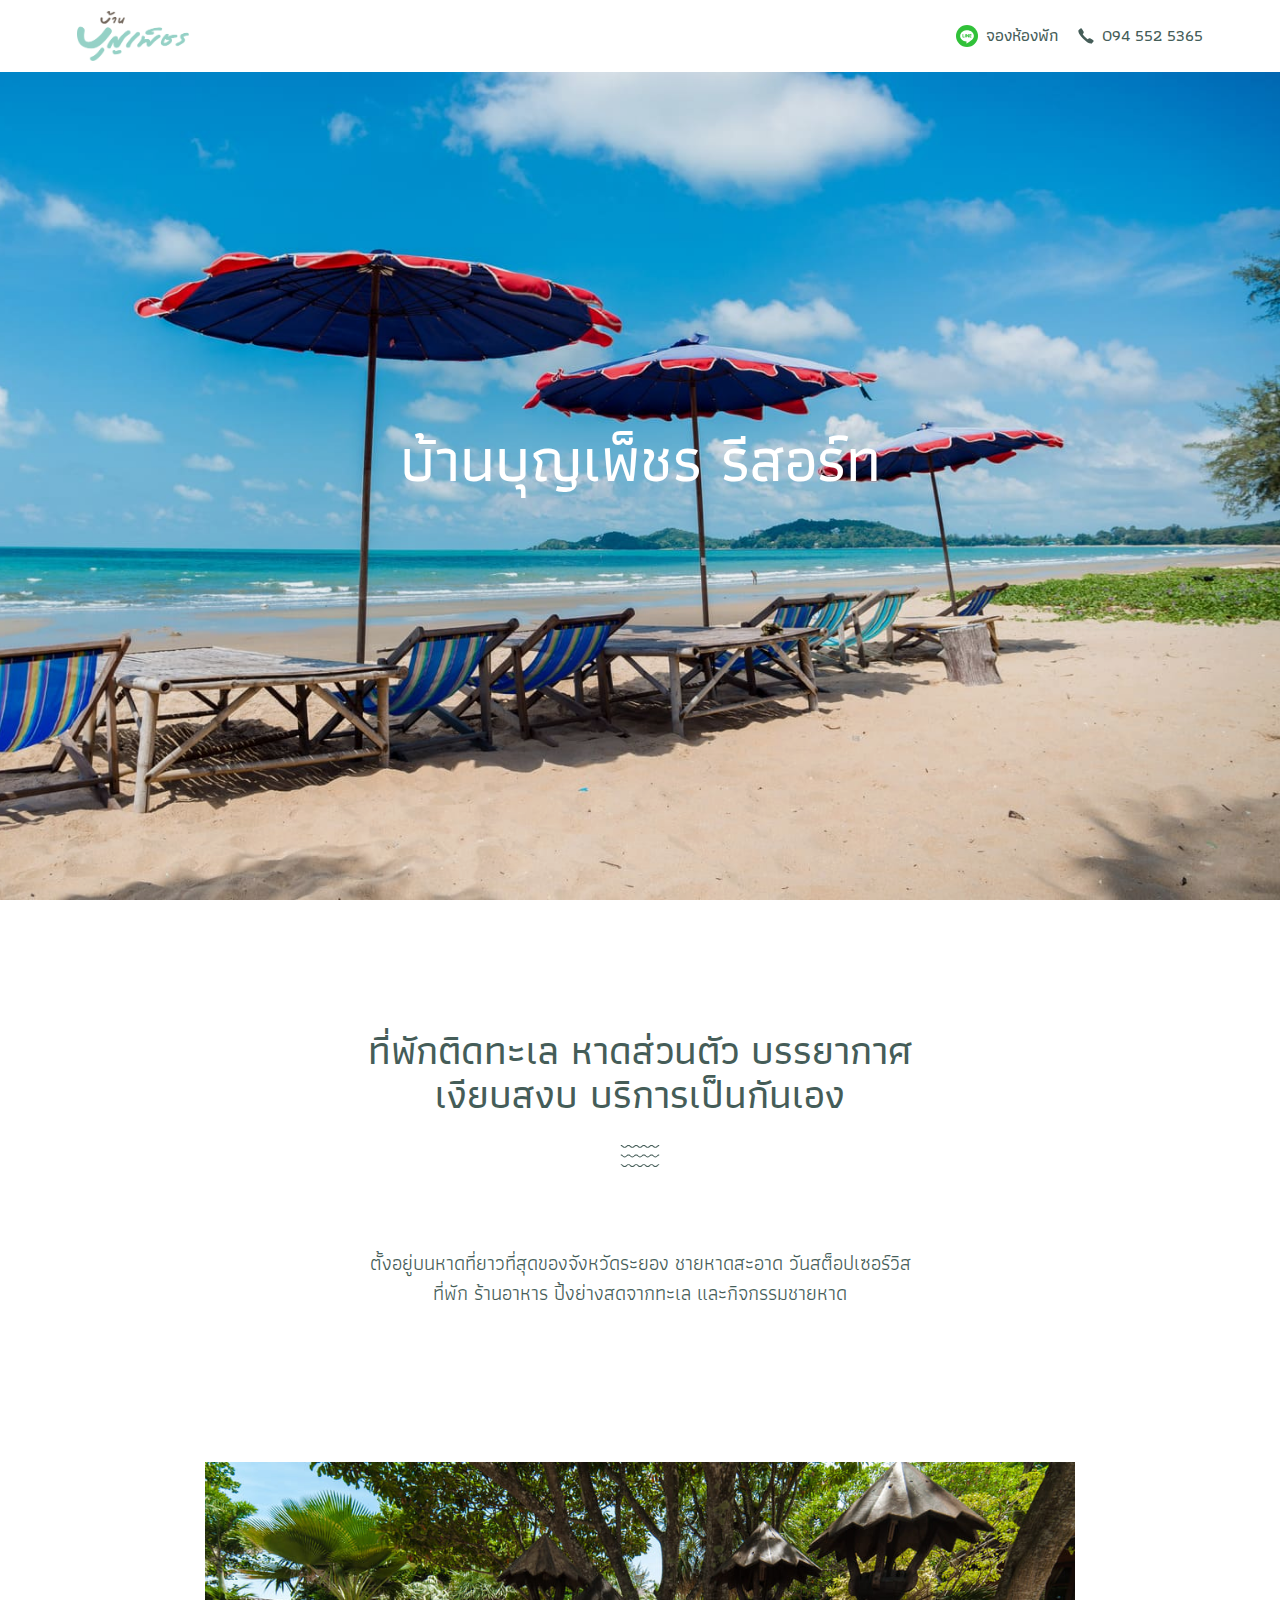
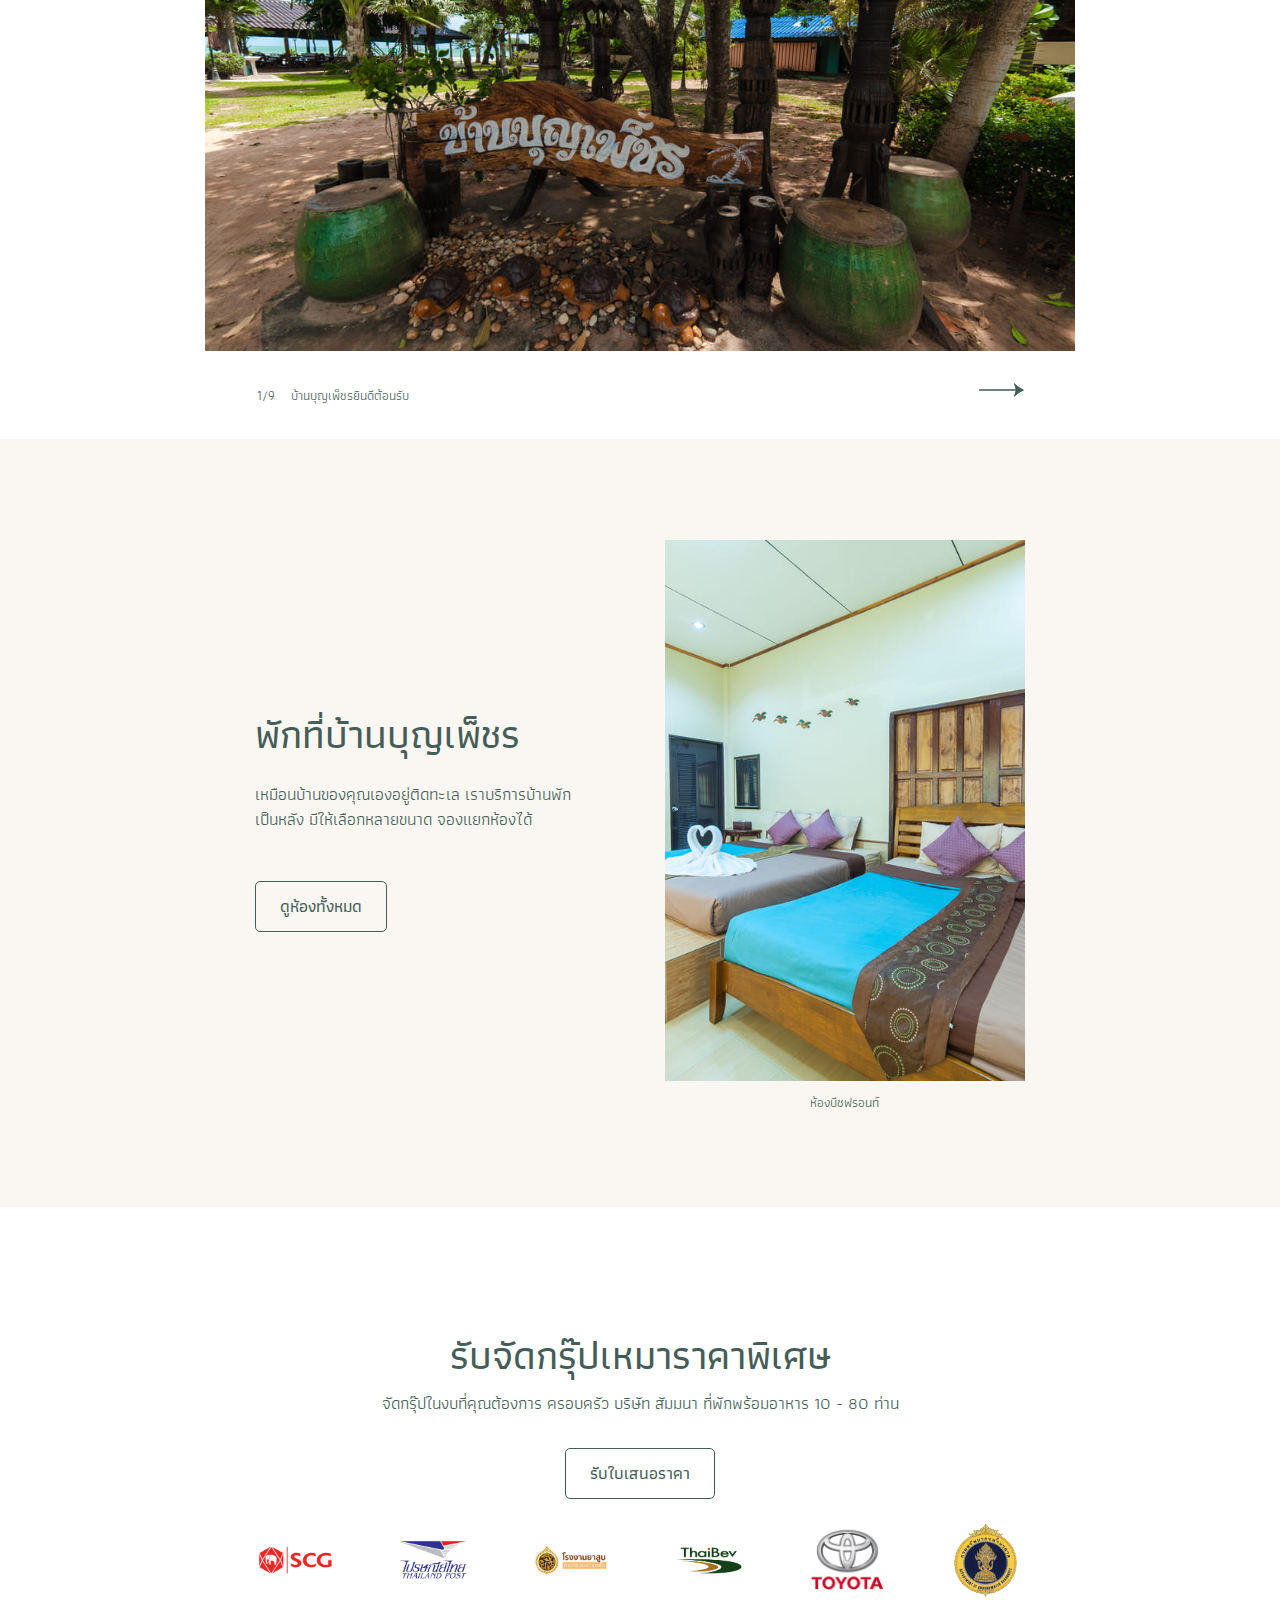
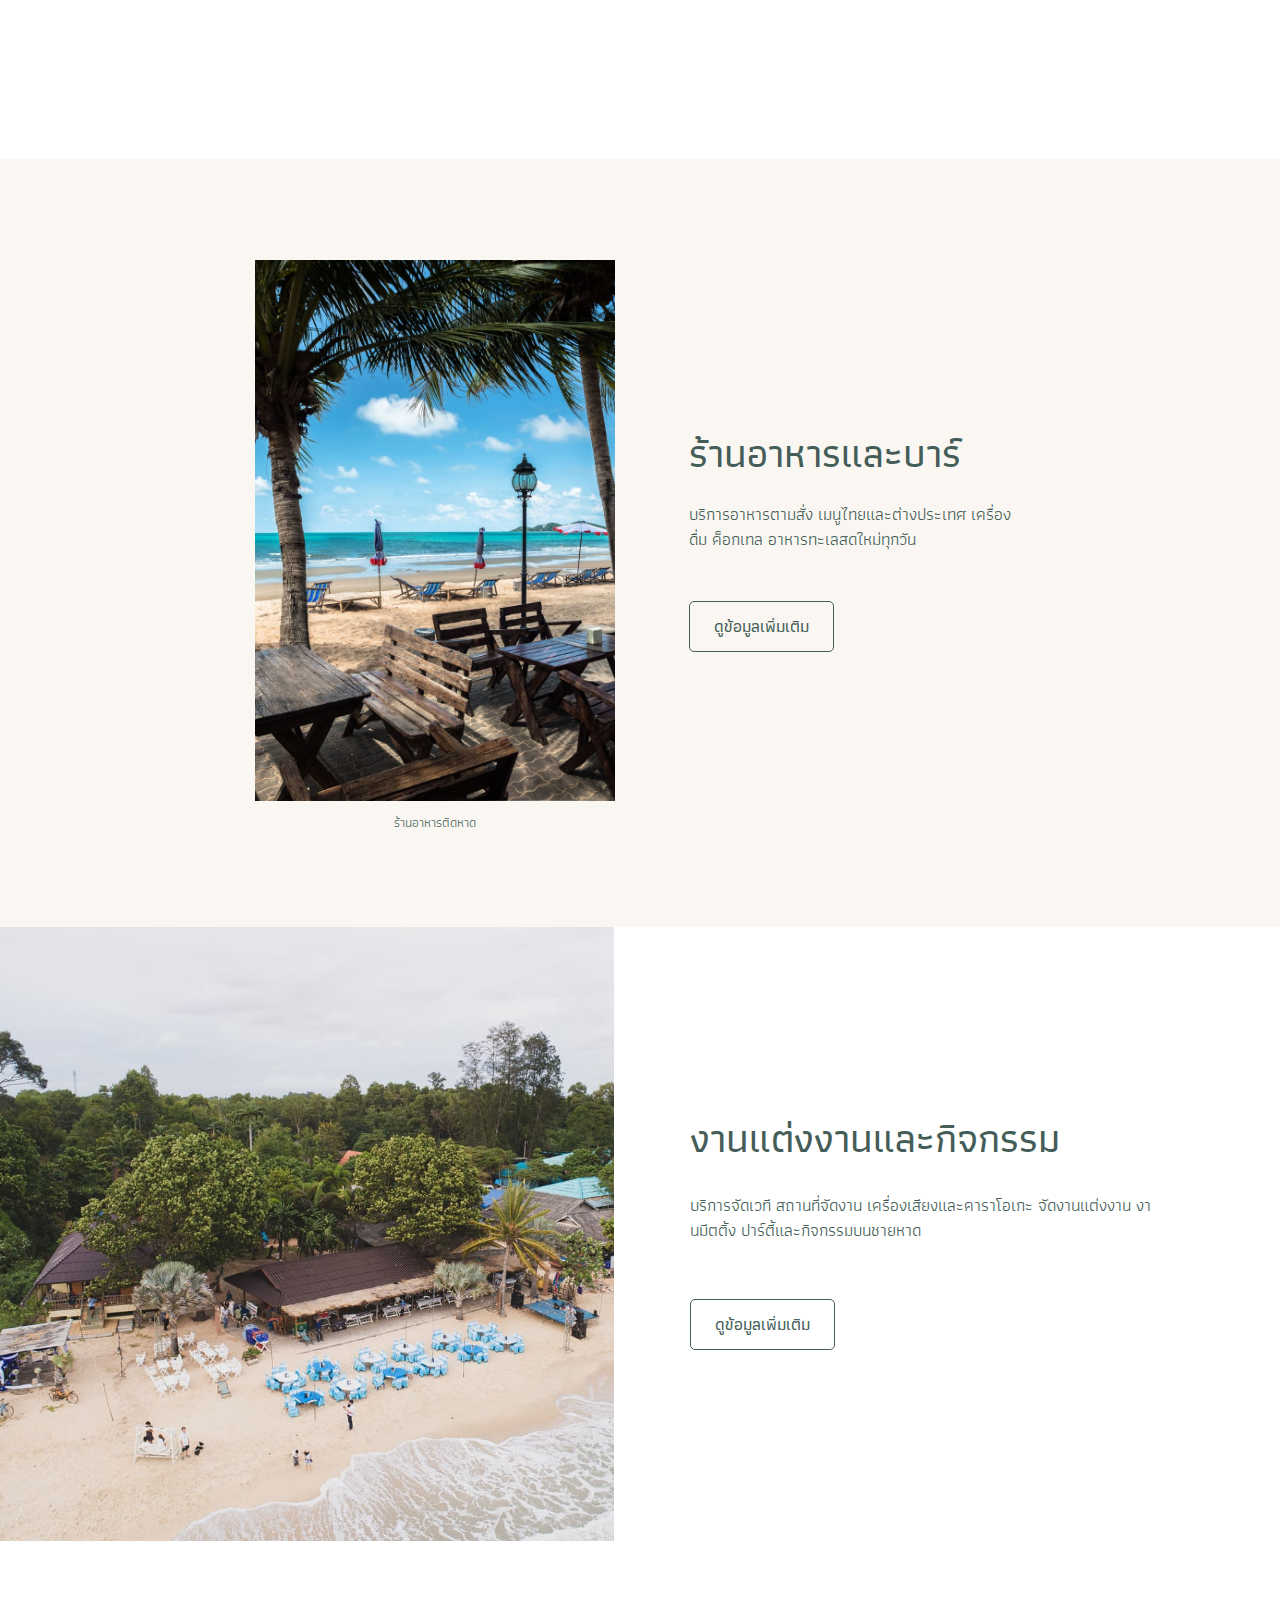
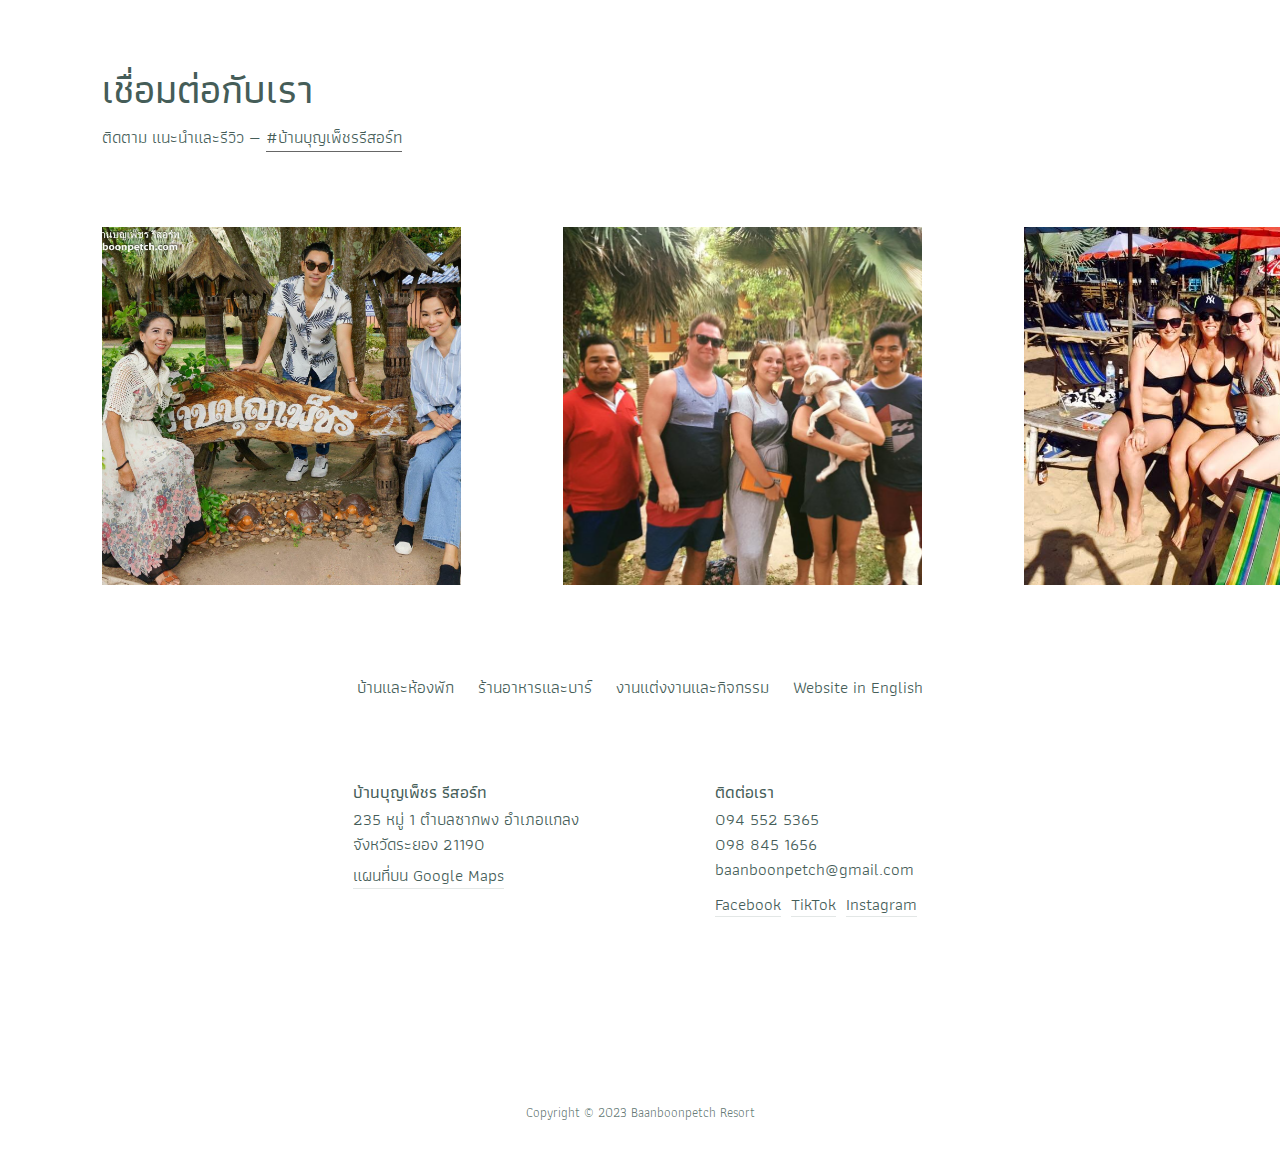
<file: index.html>
<!doctype html>
<html lang="th">
  <head>
    <meta charset="utf-8">
    <title>บ้านบุญเพ็ชร รีสอร์ท - บ้านพักติดทะเล ชายหาดส่วนตัว ระยอง</title>
    <meta name="description" content="บ้านพักตากอากาศติดทะเล ชายหาดส่วนตัว หาดทรายขาวสะอาด บรรยากาศเงียบสงบ บริการเป็นกันเอง">
    <meta name="viewport" content="width=device-width, initial-scale=1, viewport-fit=cover">
    <link href="https://fonts.googleapis.com/css?family=Athiti:400,500&display=swap" rel="stylesheet">
    <link rel="stylesheet" href="/assets/css/main.css">
    <link rel="shortcut icon" type="image/x-icon" href="/favicon.ico">
    <script>!function(f,b,e,v,n,t,s){if(f.fbq)return;n=f.fbq=function(){n.callMethod?n.callMethod.apply(n,arguments):n.queue.push(arguments)};if(!f._fbq)f._fbq=n;n.push=n;n.loaded=!0;n.version='2.0';n.queue=[];t=b.createElement(e);t.async=!0;t.src=v;s=b.getElementsByTagName(e)[0];s.parentNode.insertBefore(t,s)}(window, document,'script','https://connect.facebook.net/en_US/fbevents.js');fbq('init', '3108627412538702');fbq('track', 'PageView');</script>
    <noscript><img height="1" width="1" style="display:none" src="https://www.facebook.com/tr?id=3108627412538702&ev=PageView&noscript=1"/></noscript>
    <script>(function(w,d,s,l,i){w[l]=w[l]||[];w[l].push({'gtm.start':new Date().getTime(),event:'gtm.js'});var f=d.getElementsByTagName(s)[0],j=d.createElement(s),dl=l!='dataLayer'?'&l='+l:'';j.async=true;j.src='https://www.googletagmanager.com/gtm.js?id='+i+dl;f.parentNode.insertBefore(j,f);})(window,document,'script','dataLayer','GTM-NB95ZH97');</script>
  </head>
  <body>
    <div class="masthead">
      <a class="masthead-logo" href="/">
      <span class="textScreenReader">บ้านบุญเพ็ชร รีสอร์ท</span>
      </a>
      <a class="masthead-textButton masthead-button masthead-line-button" target="_blank" href="https://lin.ee/Xi4Uopw">
        <svg viewBox="0 0 512 512">
          <circle cx="256" cy="256" r="256" fill="#31C139"/>
          <path fill="#FFF" d="M256 123.5c40.7.4 78.2 11 110.8 36.2 22 16.9 38.2 38.2 45.5 65.4 8.5 31.9 2.4 61.3-15.8 88.5-13 19.3-30.2 34.5-47.9 49.2-28.5 23.6-59.1 44.1-91.7 61.6-2.9 1.5-5.9 2.9-9 3.8-5.1 1.4-8.7-1.9-7.8-7.1.4-2.5 1.7-4.9 2.3-7.4 1.6-7.7 3.5-15.4 4.4-23.3.7-6-2.5-8.6-8.5-9.1-37-3.4-70.6-15.7-99-40-24.6-21-39.9-47.4-42.7-79.9-2.4-28.2 6-53.5 23.1-75.9 23.3-30.4 54.8-47.8 91.4-56.8 14.6-3.7 29.6-5.4 44.9-5.2zm-2.6 121.3c1.1 1.4 1.7 2 2.1 2.6 9.7 13.2 19.4 26.4 29.2 39.6 2.9 3.9 6.6 5.4 10.3 4.2 3.7-1.2 5.8-4.2 5.8-9 0-20.5 0-41-.1-61.6 0-5.1-3.7-8.8-8.4-8.8s-8.3 3.9-8.3 9.2c0 11.2 0 22.4-.1 33.7 0 1-.2 1.9-.4 3.6-1.1-1.3-1.7-2.1-2.2-2.8-9.5-12.9-18.9-25.8-28.4-38.6-3.3-4.4-6.4-5.8-10.4-4.6-4.1 1.3-5.9 4.4-5.9 10-.1 19.7-.1 39.4-.1 59.1 0 6.2 3.3 9.9 8.4 10 5.2.1 8.5-3.6 8.6-9.7.1-7.5-.1-15.1-.1-22.6v-14.3zm75.5-16.1h21.4c5.9 0 9.7-3.3 9.8-8.2.1-5.2-3.6-8.8-9.6-8.8-9.6-.1-19.1-.1-28.7 0-6.8.1-9.9 3.2-10 10.2-.1 6 0 12 0 18.1 0 14-.1 27.9-.1 41.9 0 6.5 3.1 9.6 9.5 9.6h30.4c4.1 0 6.8-2 8.2-5.6 2.1-5.3-2.3-11.1-8.4-11.2-7.5-.1-15 0-22.6 0v-14.5h22.3c5.2 0 8.8-3.4 9-8.1.2-4.9-3.4-8.5-8.9-8.7-2.3-.1-4.6 0-7 0h-15.4c.1-5.3.1-9.7.1-14.7zm-159.9 46v-5.3c0-16 0-32-.1-48 0-5.9-3.5-9.6-8.4-9.6s-8.3 3.8-8.3 9.7c-.1 20.1-.1 40.2-.1 60.3 0 6.4 3.2 9.5 9.6 9.6h29.1c5.9 0 9.6-3.2 9.7-8.2.1-5-4-8.4-10-8.5H169zm39-23.3h-.1v30.4c0 5.8 3.4 9.5 8.4 9.6 5 0 8.4-3.6 8.4-9.4 0-20.4-.1-40.7-.2-61.1 0-1.7-.4-3.6-1.3-5-2.1-3.4-5.4-4.5-9.2-3.5-3.7 1-5.9 4.1-6 8.8v30.2z"/>
        </svg>
        <span class="masthead-textButton-text">จองห้องพัก</span>
      </a>
      <a class="masthead-textButton masthead-button" href="tel:66945525365">
        <svg viewBox="0 0 16 16">
          <path d="M9.66942 11.2806C9.66942 11.2806 10.9651 10.5389 11.3043 10.3606C11.6425 10.1818 11.9929 10.1366 12.2057 10.2666C12.528 10.4637 15.2339 12.2637 15.4617 12.423C15.6896 12.5827 15.7993 13.0387 15.4861 13.4854C15.1741 13.9322 13.7347 15.6986 13.1248 15.6797C12.5139 15.6598 9.97406 15.6042 5.18462 10.8134C0.396145 6.02433 0.339505 3.48385 0.319985 2.87297C0.300465 2.26241 2.06686 0.822726 2.51358 0.510406C2.96094 0.198406 3.41758 0.315846 3.5763 0.535366C3.75678 0.785286 5.53598 3.48257 5.73182 3.79169C5.8659 4.00289 5.81662 4.35521 5.63774 4.69377C5.45982 5.03297 4.71806 6.32865 4.71806 6.32865C4.71806 6.32865 5.24094 7.22049 7.00926 8.98849C8.7779 10.7568 9.66942 11.2806 9.66942 11.2806Z"></path>
        </svg>
        <span class="masthead-number-text masthead-textButton-text">โทรเลย</span>
        <span class="masthead-number masthead-textButton-text">094 552 5365</span>
      </a>
    </div>
    <section class="featured">
      <div class="featured-background">
        <h1 class="featured-title">
          <span class="featured-title-text">บ้านบุญเพ็ชร รีสอร์ท</span>
        </h1>
        <div class="featured-background-image-container">
          <figure id="image-featured-1" class="image-featured-1 featured-background-image featured-background-image--active"></figure>
          <figure id="image-featured-2" class="image-featured-2 featured-background-image"></figure>
          <figure id="image-featured-3" class="image-featured-3 featured-background-image"></figure>
        </div>
      </div>
    </section>
    <div class="featured-description-container">
      <h2 class="featured-description">
        <span class="featured-description-text">ที่พักติดทะเล หาดส่วนตัว บรรยากาศเงียบสงบ บริการเป็นกันเอง</span>
        <svg class="icon-waves">
          <use xlink:href="#icon-waves"></use>
        </svg>
      </h2>
      <p class="featured-long-description">ตั้งอยู่บนหาดที่ยาวที่สุดของจังหวัดระยอง ชายหาดสะอาด วันสต็อปเซอร์วิส ที่พัก ร้านอาหาร ปิ้งย่างสดจากทะเล และกิจกรรมชายหาด</p>
    </div>
    <section class="image-gallery-wrapper">
      <div class="image-gallery-container">
        <ul id="image-gallery" class="image-gallery">
          <li id="image-gallery-1" class="image-gallery-item image-gallery-item--active">
            <figure class="image-gallery-1 image-gallery-image"></figure>
            <div class="image-caption">
              <span class="image-gallery-counter">1/9</span>
              <span class="image-caption-text">บ้านบุญเพ็ชรยินดีต้อนรับ</span>
            </div>
          </li>
          <li id="image-gallery-2" class="image-gallery-item">
            <figure class="image-gallery-2 image-gallery-image"></figure>
            <div class="image-caption">
              <span class="image-gallery-counter">2/9</span>
              <span class="image-caption-text">บ้านพักติดชายหาด</span>
            </div>
          </li>
          <li id="image-gallery-3" class="image-gallery-item">
            <figure class="image-gallery-3 image-gallery-image"></figure>
            <div class="image-caption">
              <span class="image-gallery-counter">3/9</span>
              <span class="image-caption-text">บริการเปลและโต๊ะนั่งชายหาด</span>
            </div>
          </li>
          <li id="image-gallery-4" class="image-gallery-item">
            <figure class="image-gallery-4 image-gallery-image"></figure>
            <div class="image-caption">
              <span class="image-gallery-counter">4/9</span>
              <span class="image-caption-text">กิจกรรมชายหาด</span>
            </div>
          </li>
          <li id="image-gallery-5" class="image-gallery-item">
            <figure class="image-gallery-5 image-gallery-image"></figure>
            <div class="image-caption">
              <span class="image-gallery-counter">5/9</span>
              <span class="image-caption-text">ไฟสว่างตอนกลางคืน</span>
            </div>
          </li>
          <li id="image-gallery-6" class="image-gallery-item">
            <figure class="image-gallery-6 image-gallery-image"></figure>
            <div class="image-caption">
              <span class="image-gallery-counter">6/9</span>
              <span class="image-caption-text">ที่จอดรถหน้าบ้านพัก</span>
            </div>
          </li>
          <li id="image-gallery-7" class="image-gallery-item">
            <figure class="image-gallery-7 image-gallery-image"></figure>
            <div class="image-caption">
              <span class="image-gallery-counter">7/9</span>
              <span class="image-caption-text">ร้านอาหารและบาร์</span>
            </div>
          </li>
          <li id="image-gallery-8" class="image-gallery-item">
            <figure class="image-gallery-8 image-gallery-image"></figure>
            <div class="image-caption">
              <span class="image-gallery-counter">8/9</span>
              <span class="image-caption-text">เตาปิ้งย่างอาหารทะเล</span>
            </div>
          </li>
          <li id="image-gallery-9" class="image-gallery-item">
            <figure class="image-gallery-9 image-gallery-image"></figure>
            <div class="image-caption">
              <span class="image-gallery-counter">9/9</span>
              <span class="image-caption-text">บริการอาหารเช้า</span>
            </div>
          </li>
        </ul>
        <div class="image-gallery-control">
          <button id="image-gallery-arrowButton" class="image-gallery-arrowRight">
            <svg class="icon-arrowRight">
              <use xlink:href="#icon-arrowRight"></use>
            </svg>
          </button>
        </div>
      </div>
    </section>
    <section class="accom">
      <div class="accom-paragraph-container">
        <h2 class="accom-title">
          <span class="accom-title-text">พักที่บ้านบุญเพ็ชร</span>
        </h2>
        <p class="accom-description">เหมือนบ้านของคุณเองอยู่ติดทะเล เราบริการบ้านพักเป็นหลัง มีให้เลือกหลายขนาด จองแยกห้องได้</p>
        <div class="accom-link-container">
          <a class="accom-link" href="/accommodation.html">ดูห้องทั้งหมด</a>
        </div>
      </div>
      <div class="accom-gallery-container">
        <ul class="accom-gallery">
          <li id="image-accom-1" class="accom-gallery-item accom-gallery-item--active">
            <figure class="image-accom-1 image-accom-image"></figure>
            <div class="accom-gallery-caption">ห้องบีชฟรอนท์</div>
          </li>
          <li id="image-accom-2" class="accom-gallery-item">
            <figure class="image-accom-2 image-accom-image"></figure>
            <div class="accom-gallery-caption">ห้องการ์เด้น</div>
          </li>
          <li id="image-accom-3" class="accom-gallery-item">
            <figure class="image-accom-3 image-accom-image"></figure>
            <div class="accom-gallery-caption">ห้องการ์เด้น</div>
          </li>
        </ul>
      </div>
    </section>
    <section class="grouptour">
      <div class="grouptour-paragraph-container">
        <h2 class="grouptour-title">รับจัดกรุ๊ปเหมาราคาพิเศษ</h2>
        <p class="grouptour-description">จัดกรุ๊ปในงบที่คุณต้องการ ครอบครัว บริษัท สัมมนา ที่พักพร้อมอาหาร 10 - 80 ท่าน</p>
        <div class="grouptour-link-container"><a class="accom-link" target="_blank" href="https://lin.ee/Xi4Uopw">รับใบเสนอราคา</a></div>
      </div>
      <ul class="grouptour-customers">
        <li class="grouptour-customers-item">
          <figure class="image-scg grouptour-customers-item-image"></figure>
        </li>
        <li class="grouptour-customers-item">
          <figure class="image-thailandpost grouptour-customers-item-image"></figure>
        </li>
        <li class="grouptour-customers-item">
          <figure class="image-ttm grouptour-customers-item-image"></figure>
        </li>
        <li class="grouptour-customers-item">
          <figure class="image-thaibev grouptour-customers-item-image"></figure>
        </li>
        <li class="grouptour-customers-item">
          <figure class="image-toyota grouptour-customers-item-image"></figure>
        </li>
        <li class="grouptour-customers-item">
          <figure class="image-dgr grouptour-customers-item-image"></figure>
        </li>
      </ul>
    </section>
    <section class="restaurant accom">
      <div class="restaurant-gallery-container accom-gallery-container">
        <ul class="accom-gallery">
          <li id="image-restaurant-1" class="accom-gallery-item accom-gallery-item--active">
            <figure class="image-restaurant-1 image-accom-image"></figure>
            <div class="accom-gallery-caption">ร้านอาหารติดหาด</div>
          </li>
          <li id="image-restaurant-2" class="accom-gallery-item">
            <figure class="image-restaurant-2 image-accom-image"></figure>
            <div class="accom-gallery-caption">เสริฟอาหารทะเลสดๆ</div>
          </li>
          <li id="image-restaurant-3" class="accom-gallery-item">
            <figure class="image-restaurant-3 image-accom-image"></figure>
            <div class="accom-gallery-caption">โต๊ะดินเนอร์บนหาดทราย</div>
          </li>
        </ul>
      </div>
      <div class="restaurant-paragraph-container accom-paragraph-container">
        <h2 class="restaurant-title accom-title">
          <span class="accom-title-text">ร้านอาหารและบาร์</span>
        </h2>
        <p class="restaurant-description accom-description">บริการอาหารตามสั่ง เมนูไทยและต่างประเทศ เครื่องดื่ม ค็อกเทล อาหารทะเลสดใหม่ทุกวัน</p>
        <div class="restaurant-link-container accom-link-container">
          <a class="accom-link" href="/restaurant-bars.html">ดูข้อมูลเพิ่มเติม</a>
        </div>
      </div>
    </section>
    <section class="events accom">
      <div class="events-image-container">
        <figure class="image-beach-tables events-image"></figure>
      </div>
      <div class="events-paragraph-container accom-paragraph-container">
        <h2 class="events-title accom-title">
          <span class="accom-title-text">งานแต่งงานและกิจกรรม</span>
        </h2>
        <p class="events-description accom-description">บริการจัดเวที สถานที่จัดงาน เครื่องเสียงและคาราโอเกะ จัดงานแต่งงาน งานมีตติ้ง ปาร์ตี้และกิจกรรมบนชายหาด</p>
        <div class="events-link-container accom-link-container">
          <a class="accom-link" href="/weddings-events.html">ดูข้อมูลเพิ่มเติม</a>
        </div>
      </div>
    </section>
    <section class="connect">
      <div class="connect-paragraph-container">
        <h3 class="connect-title accom-title"><span class="accom-title-text">เชื่อมต่อกับเรา</span></h3>
        <div class="connect-description-container">
          <p class="connect-description accom-description">ติดตาม แนะนำและรีวิว — <a href="https://www.facebook.com/baanboonpetchresort1996/" target="_blank">#บ้านบุญเพ็ชรรีสอร์ท</a></p>
          <button class="connect-gallery-arrowRight image-gallery-arrowRight" hidden>
            <svg class="icon-arrowRight">
              <use xlink:href="#icon-arrowRight"></use>
            </svg>
          </button>
        </div>
      </div>
      <div class="connect-gallery-container">
        <ul class="connect-gallery">
          <li class="connect-gallery-item">
            <figure class="image-connect-1 connect-gallery-image"></figure>
          </li>
          <li class="connect-gallery-item">
            <figure class="image-connect-2 connect-gallery-image"></figure>
          </li>
          <li class="connect-gallery-item">
            <figure class="image-connect-3 connect-gallery-image"></figure>
          </li>
        </ul>
      </div>
    </section>
    <footer class="footer">
      <ul class="footer-links">
        <li class="footer-link-item">
          <a href="/accommodation.html">บ้านและห้องพัก</a>
        </li>
        <li class="footer-link-item">
          <a href="/restaurant-bars.html">ร้านอาหารและบาร์</a>
        </li>
        <li class="footer-link-item">
          <a href="/weddings-events.html">งานแต่งงานและกิจกรรม</a>
        </li>
        <li class="footer-link-item">
          <a href="/en">Website in English</a>
        </li>
      </ul>
      <div class="footer-top">
        <div class="footer-address">
          <span class="footer-heading">บ้านบุญเพ็ชร รีสอร์ท</span>
          <span>235 หมู่ 1 ตำบลซากพง อำเภอแกลง</span>
          <span>จังหวัดระยอง 21190</span>
          <a href="https://maps.google.com/maps?gl=th&hl=th&um=1&ie=UTF-8&fb=1&sa=X&geocode=KSnK7y_xDwMxMWox7fF2aCwK&daddr=Baanboonpetch+Resort+235+%E0%B8%95.%E0%B8%8A%E0%B8%B2%E0%B8%81%E0%B8%9E%E0%B8%87+Klaeng+District,+Rayong+21190" target="_blank">
            <span class="footer-map-link">แผนที่บน Google Maps</span>
          </a>
        </div>
        <div class="footer-contact">
          <span class="footer-heading">ติดต่อเรา</span>
          <a href="tel:66945525365">094 552 5365</a>
          <a href="tel:66988451656">098 845 1656</a>
          <a href="mailto:baanboonpetch@gmail.com">baanboonpetch@gmail.com</a>
          <div class="footer-social-container">
            <a class="footer-social-link" href="https://www.facebook.com/baanboonpetchresort1996/" target="_blank">Facebook</a>
            <a class="footer-social-link" href="https://www.tiktok.com/@baanboonpetchresort" target="_blank">TikTok</a>
            <a class="footer-social-link" href="https://www.instagram.com/baanboonpetchrayong/" target="_blank">Instagram</a>
          </div>
        </div>
      </div>
      <div class="footer-copyright">Copyright © 2023 Baanboonpetch Resort</div>
    </footer>
    <svg xmlns="http://www.w3.org/2000/svg" hidden>
      <symbol id="icon-waves" viewBox="-449 451 100 100">
        <path d="M-367 484c-2.4 0-3.7-1.3-4.7-2.3-1-1-1.7-1.7-3.3-1.7-1.6 0-2.3.8-3.3 1.7-1 1-2.3 2.3-4.7 2.3-2.4 0-3.7-1.3-4.7-2.3-1-1-1.7-1.7-3.3-1.7s-2.3.8-3.3 1.7c-1 1-2.3 2.3-4.7 2.3s-3.7-1.3-4.7-2.3c-1-1-1.7-1.7-3.3-1.7s-2.3.8-3.3 1.7c-1 1-2.3 2.3-4.7 2.3s-3.7-1.3-4.7-2.3c-1-1-1.7-1.7-3.3-1.7-1.6 0-2.3.8-3.3 1.7-1 1-2.3 2.3-4.7 2.3-2.4 0-3.7-1.3-4.7-2.3-1-1-1.7-1.7-3.3-1.7v-2c2.4 0 3.7 1.3 4.7 2.3 1 1 1.7 1.7 3.3 1.7 1.6 0 2.3-.8 3.3-1.7 1-1 2.3-2.3 4.7-2.3s3.7 1.3 4.7 2.3c1 1 1.7 1.7 3.3 1.7s2.3-.8 3.3-1.7c1-1 2.3-2.3 4.7-2.3s3.7 1.3 4.7 2.3c1 1 1.7 1.7 3.3 1.7s2.3-.8 3.3-1.7c1-1 2.3-2.3 4.7-2.3 2.4 0 3.7 1.3 4.7 2.3 1 1 1.7 1.7 3.3 1.7s2.3-.8 3.3-1.7c1-1 2.3-2.3 4.7-2.3 2.4 0 3.7 1.3 4.7 2.3 1 1 1.7 1.7 3.3 1.7 1.6 0 2.3-.8 3.3-1.7 1-1 2.3-2.3 4.7-2.3v2c-1.6 0-2.3.8-3.3 1.7-1 1-2.3 2.3-4.7 2.3zM-367 504c-2.4 0-3.7-1.3-4.7-2.3-1-1-1.7-1.7-3.3-1.7-1.6 0-2.3.8-3.3 1.7-1 1-2.3 2.3-4.7 2.3-2.4 0-3.7-1.3-4.7-2.3-1-1-1.7-1.7-3.3-1.7s-2.3.8-3.3 1.7c-1 1-2.3 2.3-4.7 2.3s-3.7-1.3-4.7-2.3c-1-1-1.7-1.7-3.3-1.7s-2.3.8-3.3 1.7c-1 1-2.3 2.3-4.7 2.3s-3.7-1.3-4.7-2.3c-1-1-1.7-1.7-3.3-1.7-1.6 0-2.3.8-3.3 1.7-1 1-2.3 2.3-4.7 2.3-2.4 0-3.7-1.3-4.7-2.3-1-1-1.7-1.7-3.3-1.7v-2c2.4 0 3.7 1.3 4.7 2.3 1 1 1.7 1.7 3.3 1.7 1.6 0 2.3-.8 3.3-1.7 1-1 2.3-2.3 4.7-2.3s3.7 1.3 4.7 2.3c1 1 1.7 1.7 3.3 1.7s2.3-.8 3.3-1.7c1-1 2.3-2.3 4.7-2.3s3.7 1.3 4.7 2.3c1 1 1.7 1.7 3.3 1.7s2.3-.8 3.3-1.7c1-1 2.3-2.3 4.7-2.3 2.4 0 3.7 1.3 4.7 2.3 1 1 1.7 1.7 3.3 1.7s2.3-.8 3.3-1.7c1-1 2.3-2.3 4.7-2.3 2.4 0 3.7 1.3 4.7 2.3 1 1 1.7 1.7 3.3 1.7 1.6 0 2.3-.8 3.3-1.7 1-1 2.3-2.3 4.7-2.3v2c-1.6 0-2.3.8-3.3 1.7-1 1-2.3 2.3-4.7 2.3zM-367 524c-2.4 0-3.7-1.3-4.7-2.3-1-1-1.7-1.7-3.3-1.7-1.6 0-2.3.8-3.3 1.7-1 1-2.3 2.3-4.7 2.3-2.4 0-3.7-1.3-4.7-2.3-1-1-1.7-1.7-3.3-1.7s-2.3.8-3.3 1.7c-1 1-2.3 2.3-4.7 2.3s-3.7-1.3-4.7-2.3c-1-1-1.7-1.7-3.3-1.7s-2.3.8-3.3 1.7c-1 1-2.3 2.3-4.7 2.3s-3.7-1.3-4.7-2.3c-1-1-1.7-1.7-3.3-1.7-1.6 0-2.3.8-3.3 1.7-1 1-2.3 2.3-4.7 2.3-2.4 0-3.7-1.3-4.7-2.3-1-1-1.7-1.7-3.3-1.7v-2c2.4 0 3.7 1.3 4.7 2.3 1 1 1.7 1.7 3.3 1.7 1.6 0 2.3-.8 3.3-1.7 1-1 2.3-2.3 4.7-2.3s3.7 1.3 4.7 2.3c1 1 1.7 1.7 3.3 1.7s2.3-.8 3.3-1.7c1-1 2.3-2.3 4.7-2.3s3.7 1.3 4.7 2.3c1 1 1.7 1.7 3.3 1.7s2.3-.8 3.3-1.7c1-1 2.3-2.3 4.7-2.3 2.4 0 3.7 1.3 4.7 2.3 1 1 1.7 1.7 3.3 1.7s2.3-.8 3.3-1.7c1-1 2.3-2.3 4.7-2.3 2.4 0 3.7 1.3 4.7 2.3 1 1 1.7 1.7 3.3 1.7 1.6 0 2.3-.8 3.3-1.7 1-1 2.3-2.3 4.7-2.3v2c-1.6 0-2.3.8-3.3 1.7-1 1-2.3 2.3-4.7 2.3z" />
      </symbol>
      <symbol id="icon-arrowRight" viewBox="0 0 45 14">
        <path d="M36.9,7.5H0v-1h36.9L35,0c2.6,2.8,6.7,5.4,10,7c-3.3,1.6-7.4,4.2-10,7L36.9,7.5z"></path>
        <path d="M36.9,7.5H0v-1h36.9L35,0c2.6,2.8,6.7,5.4,10,7c-3.3,1.6-7.4,4.2-10,7L36.9,7.5z"></path>
      </symbol>
    </svg>
    <script src="/assets/js/index.js"></script>
    <noscript><iframe src="https://www.googletagmanager.com/ns.html?id=GTM-NB95ZH97" height="0" width="0" style="display:none;visibility:hidden"></iframe></noscript>
  </body>
</html>
</file>
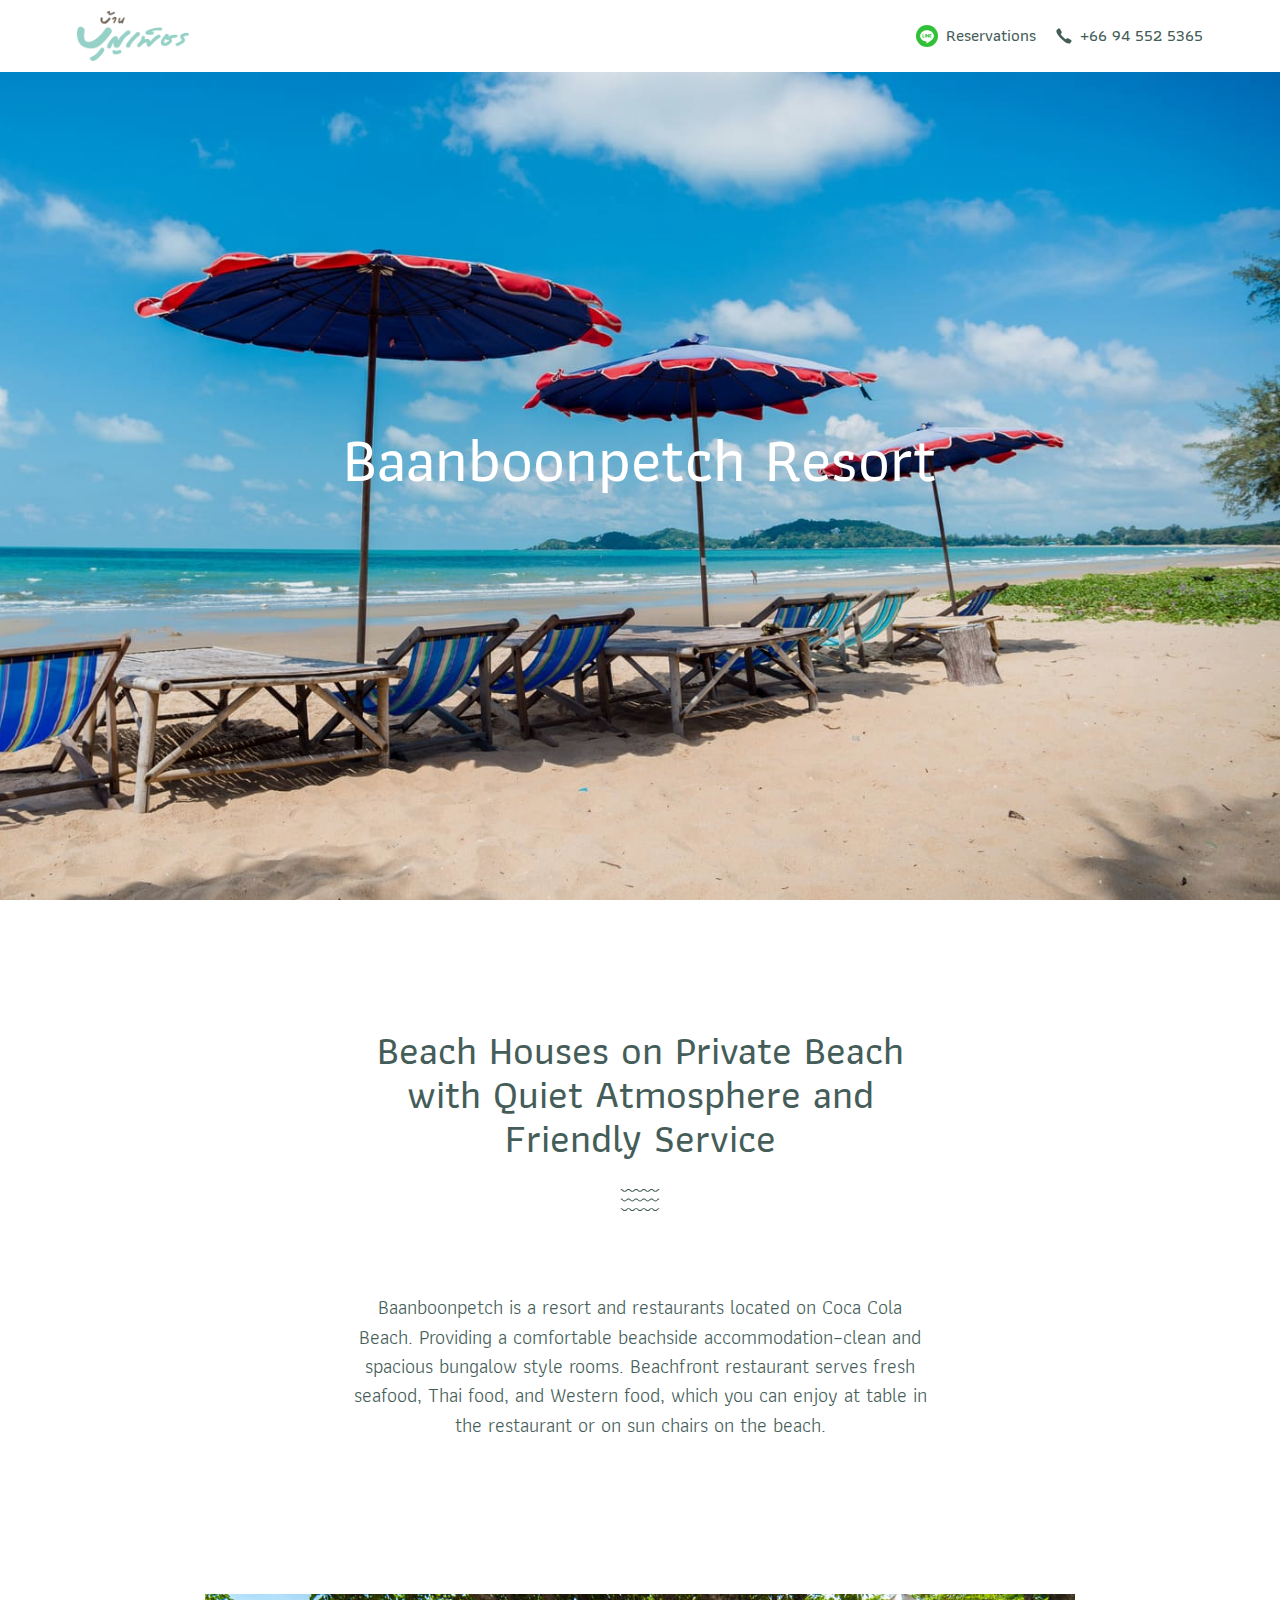
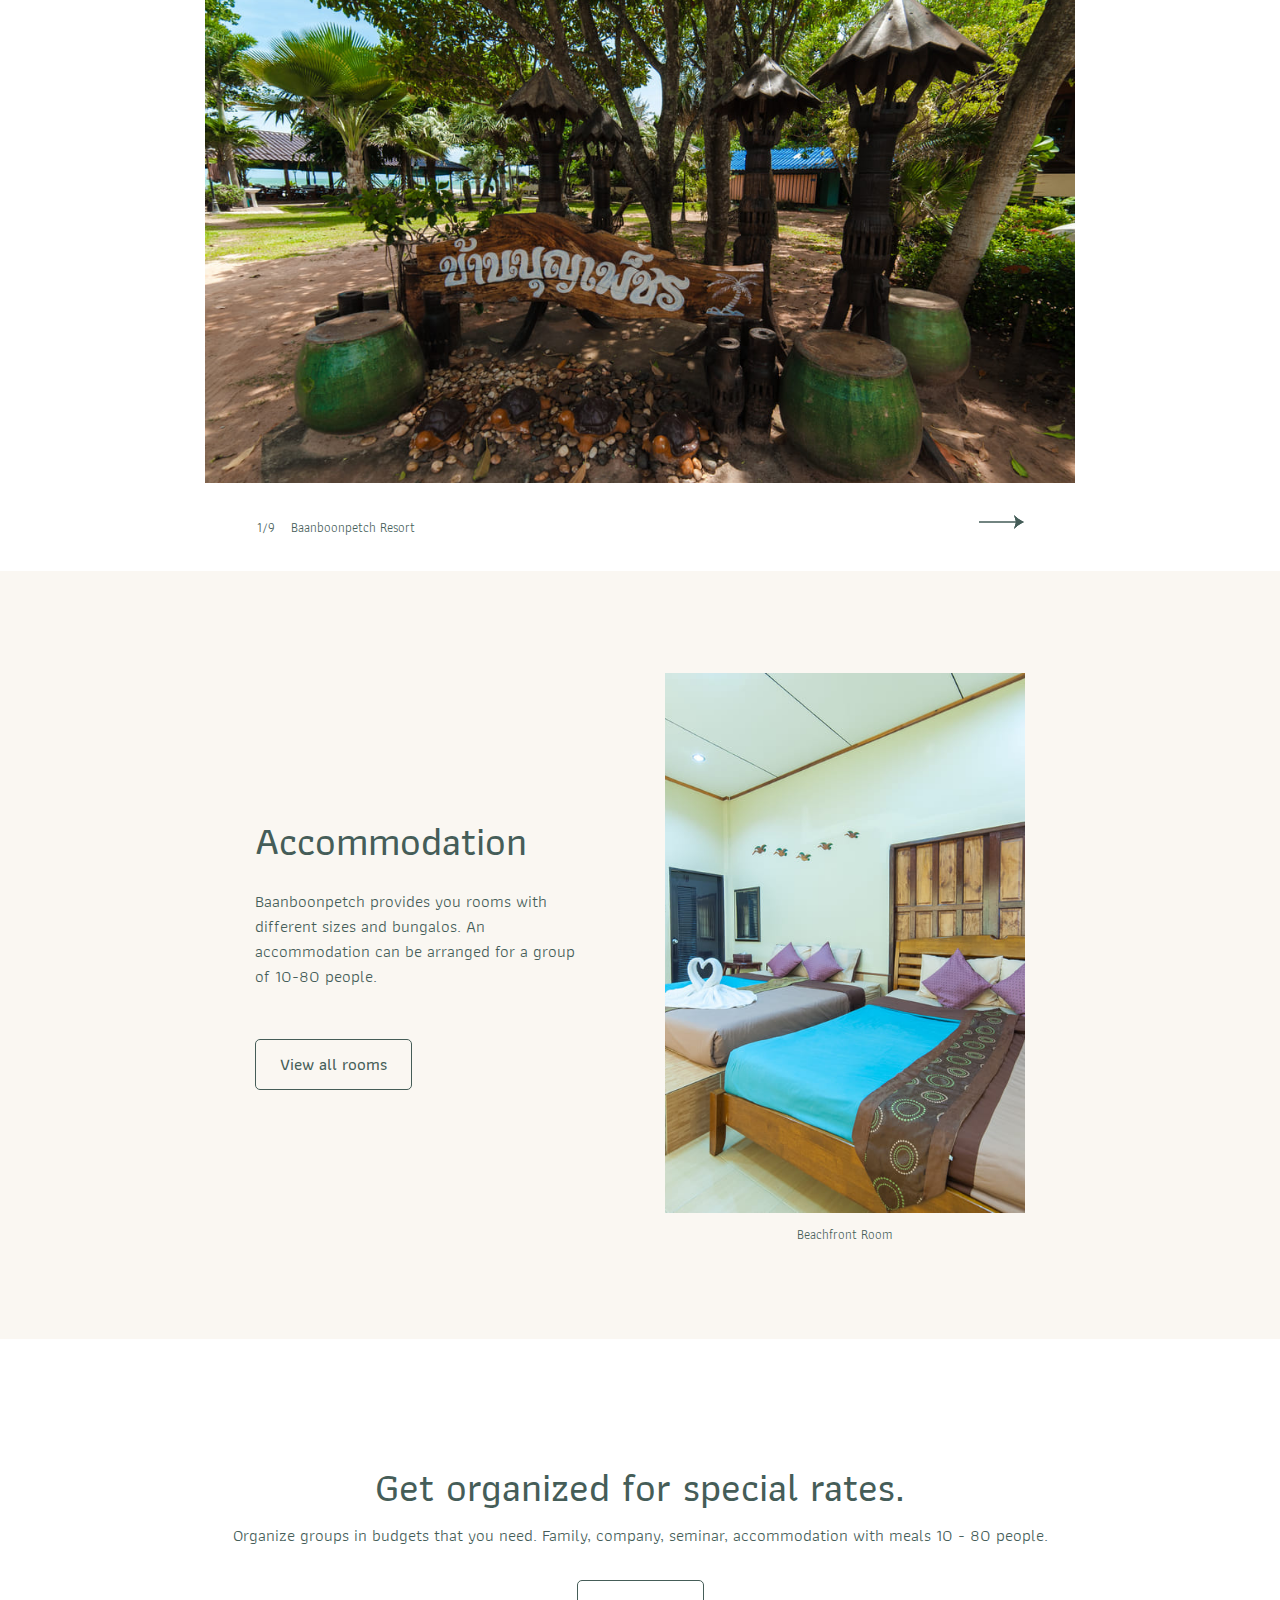
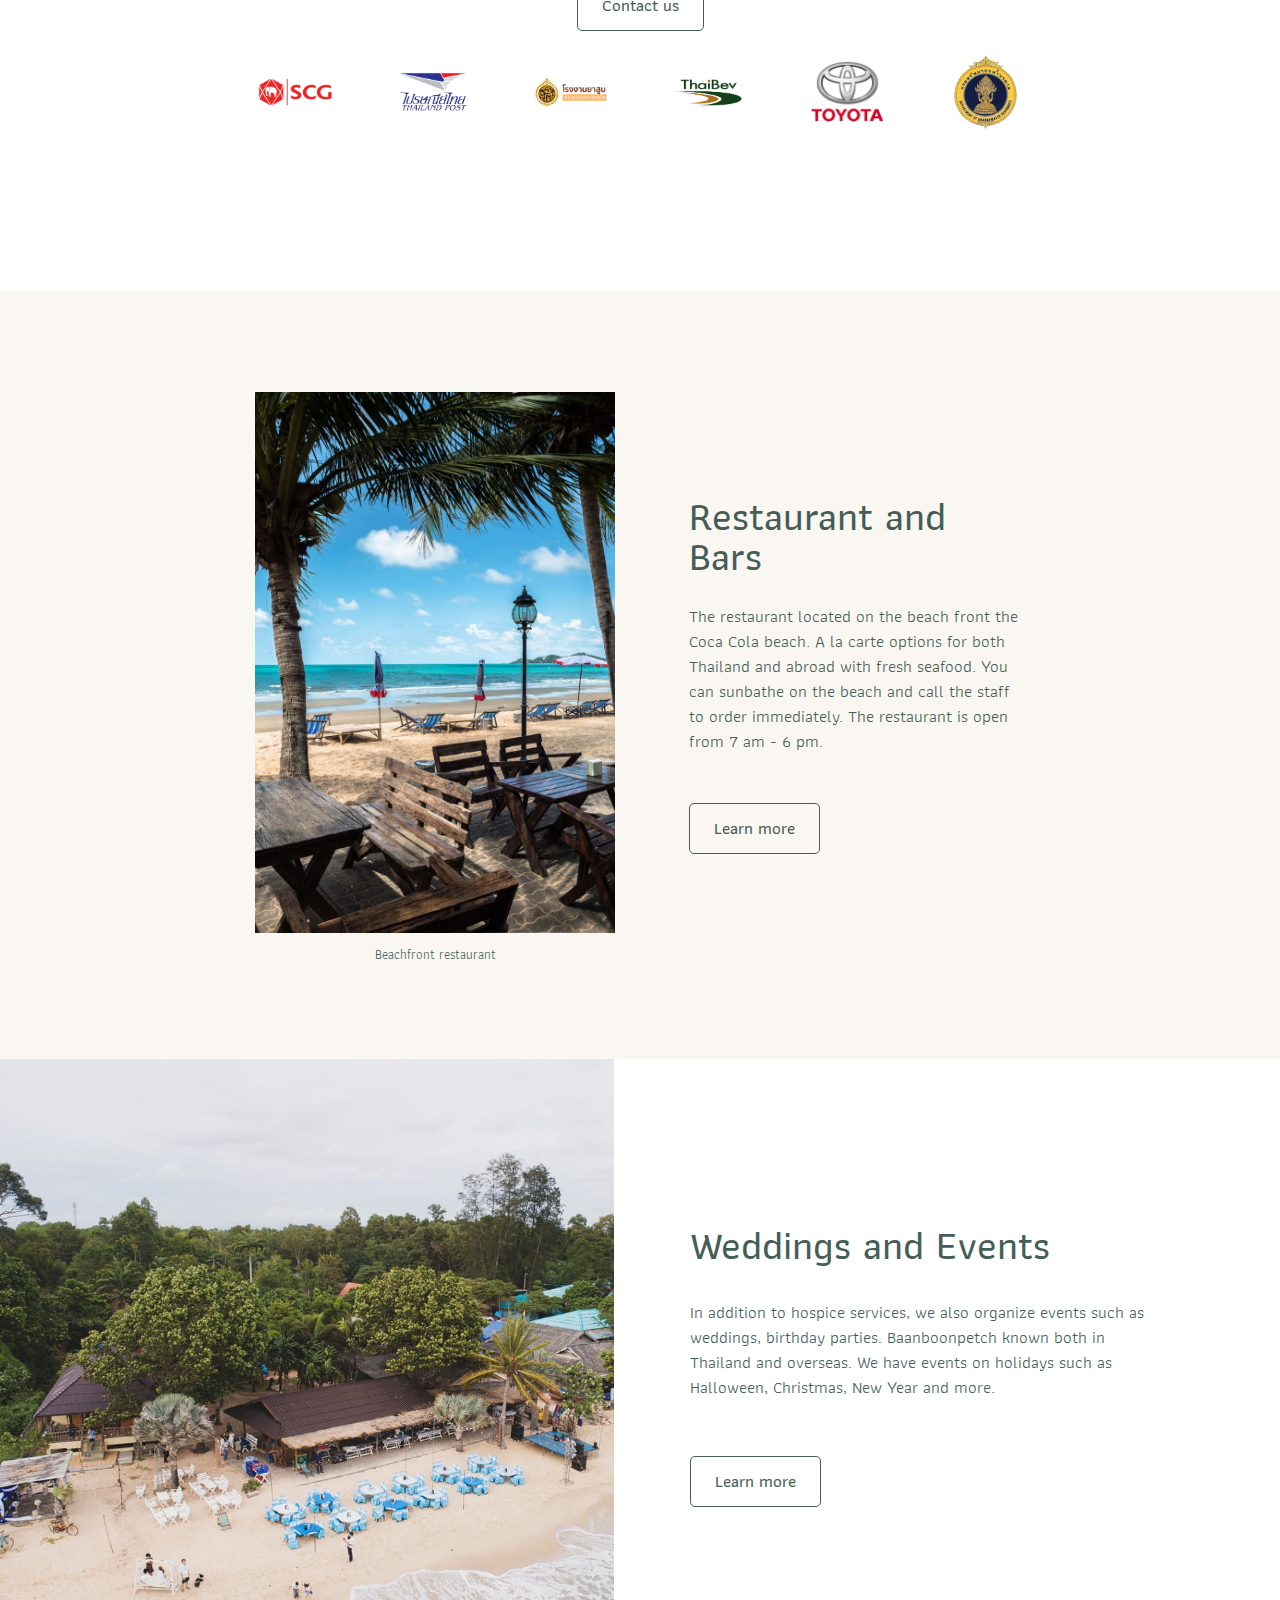
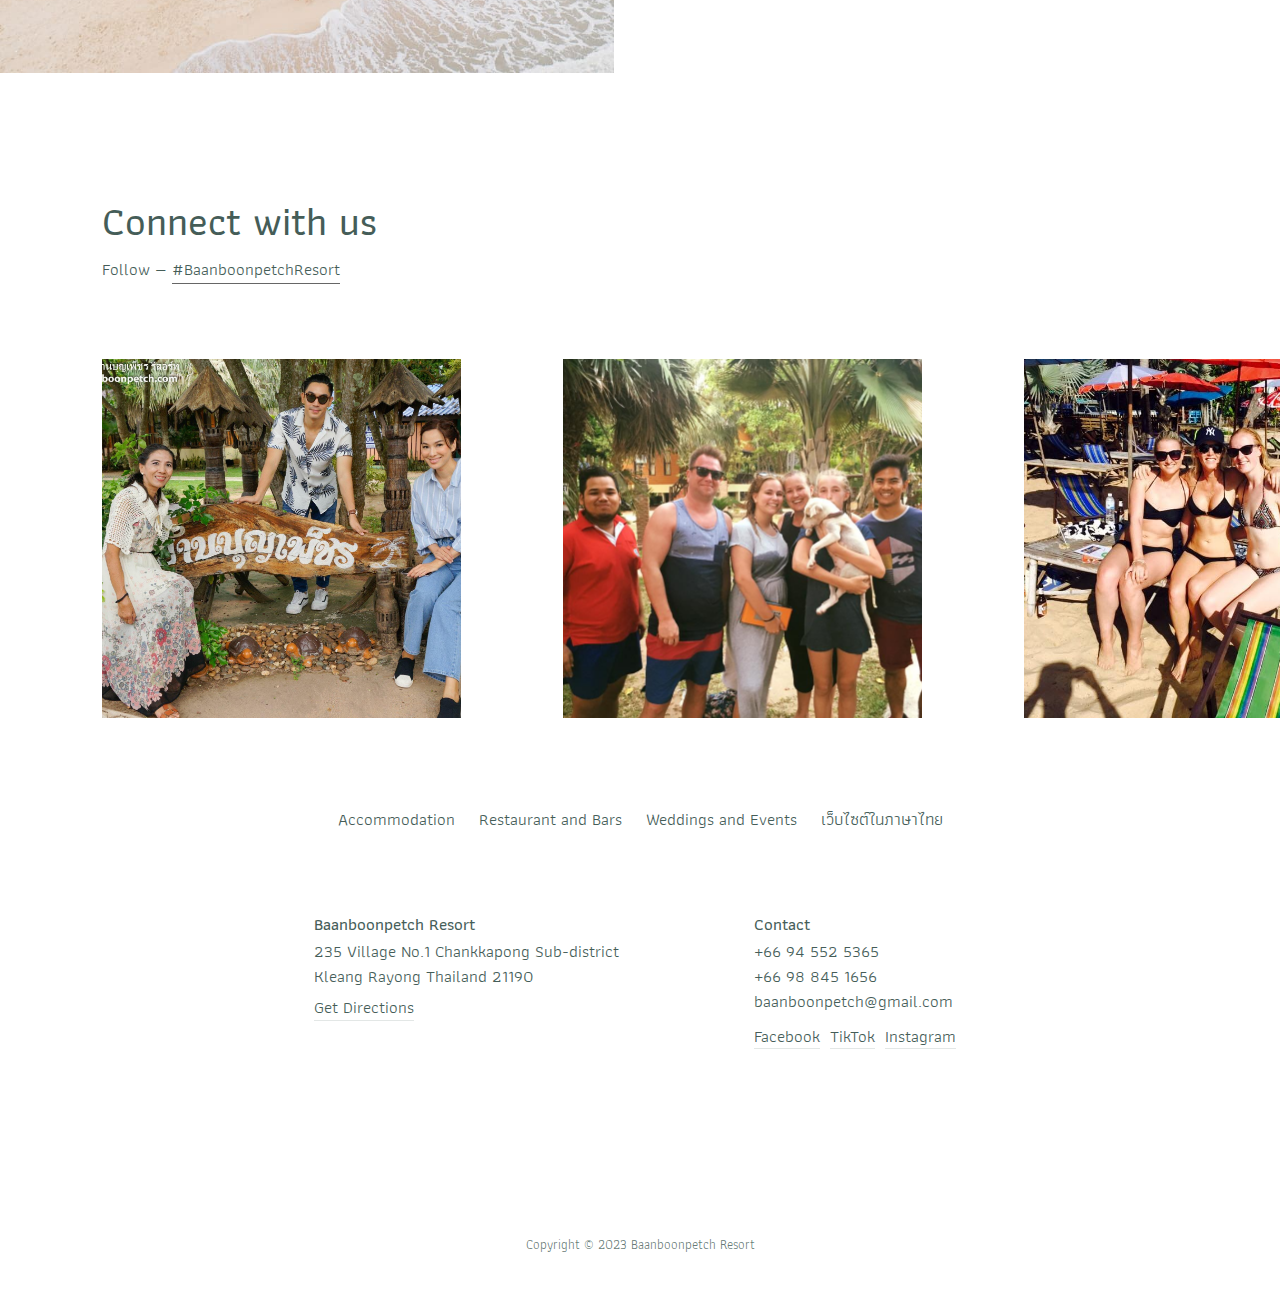
<file: en/index.html>
<!doctype html>
<html lang="en">
  <head>
    <meta charset="utf-8">
    <title>Baanboonpetch Resort - Coca Cola Beach Rayong Thailand</title>
    <meta name="description" content="Baanboonpetch is a resort and restaurants located on Coca Cola Beach. We provide a comfortable beachside accommodation–clean and spacious bungalow style rooms.">
    <meta name="viewport" content="width=device-width, initial-scale=1, viewport-fit=cover">
    <link href="https://fonts.googleapis.com/css?family=Athiti:400,500&display=swap" rel="stylesheet">
    <link rel="stylesheet" href="/assets/css/main.css">
    <link rel="shortcut icon" type="image/x-icon" href="/favicon.ico">
    <script>!function(f,b,e,v,n,t,s){if(f.fbq)return;n=f.fbq=function(){n.callMethod?n.callMethod.apply(n,arguments):n.queue.push(arguments)};if(!f._fbq)f._fbq=n;n.push=n;n.loaded=!0;n.version='2.0';n.queue=[];t=b.createElement(e);t.async=!0;t.src=v;s=b.getElementsByTagName(e)[0];s.parentNode.insertBefore(t,s)}(window, document,'script','https://connect.facebook.net/en_US/fbevents.js');fbq('init', '3108627412538702');fbq('track', 'PageView');</script>
    <noscript><img height="1" width="1" style="display:none" src="https://www.facebook.com/tr?id=3108627412538702&ev=PageView&noscript=1"/></noscript>
    <script>(function(w,d,s,l,i){w[l]=w[l]||[];w[l].push({'gtm.start':new Date().getTime(),event:'gtm.js'});var f=d.getElementsByTagName(s)[0],j=d.createElement(s),dl=l!='dataLayer'?'&l='+l:'';j.async=true;j.src='https://www.googletagmanager.com/gtm.js?id='+i+dl;f.parentNode.insertBefore(j,f);})(window,document,'script','dataLayer','GTM-NB95ZH97');</script>
  </head>
  <body>
    <div class="masthead">
      <a class="masthead-logo" href="/en">
      <span class="textScreenReader">Baanboonpetch Resort</span>
      </a>
      <a class="masthead-textButton masthead-button masthead-line-button" target="_blank" href="https://lin.ee/Xi4Uopw">
        <svg viewBox="0 0 512 512">
          <circle cx="256" cy="256" r="256" fill="#31C139"/>
          <path fill="#FFF" d="M256 123.5c40.7.4 78.2 11 110.8 36.2 22 16.9 38.2 38.2 45.5 65.4 8.5 31.9 2.4 61.3-15.8 88.5-13 19.3-30.2 34.5-47.9 49.2-28.5 23.6-59.1 44.1-91.7 61.6-2.9 1.5-5.9 2.9-9 3.8-5.1 1.4-8.7-1.9-7.8-7.1.4-2.5 1.7-4.9 2.3-7.4 1.6-7.7 3.5-15.4 4.4-23.3.7-6-2.5-8.6-8.5-9.1-37-3.4-70.6-15.7-99-40-24.6-21-39.9-47.4-42.7-79.9-2.4-28.2 6-53.5 23.1-75.9 23.3-30.4 54.8-47.8 91.4-56.8 14.6-3.7 29.6-5.4 44.9-5.2zm-2.6 121.3c1.1 1.4 1.7 2 2.1 2.6 9.7 13.2 19.4 26.4 29.2 39.6 2.9 3.9 6.6 5.4 10.3 4.2 3.7-1.2 5.8-4.2 5.8-9 0-20.5 0-41-.1-61.6 0-5.1-3.7-8.8-8.4-8.8s-8.3 3.9-8.3 9.2c0 11.2 0 22.4-.1 33.7 0 1-.2 1.9-.4 3.6-1.1-1.3-1.7-2.1-2.2-2.8-9.5-12.9-18.9-25.8-28.4-38.6-3.3-4.4-6.4-5.8-10.4-4.6-4.1 1.3-5.9 4.4-5.9 10-.1 19.7-.1 39.4-.1 59.1 0 6.2 3.3 9.9 8.4 10 5.2.1 8.5-3.6 8.6-9.7.1-7.5-.1-15.1-.1-22.6v-14.3zm75.5-16.1h21.4c5.9 0 9.7-3.3 9.8-8.2.1-5.2-3.6-8.8-9.6-8.8-9.6-.1-19.1-.1-28.7 0-6.8.1-9.9 3.2-10 10.2-.1 6 0 12 0 18.1 0 14-.1 27.9-.1 41.9 0 6.5 3.1 9.6 9.5 9.6h30.4c4.1 0 6.8-2 8.2-5.6 2.1-5.3-2.3-11.1-8.4-11.2-7.5-.1-15 0-22.6 0v-14.5h22.3c5.2 0 8.8-3.4 9-8.1.2-4.9-3.4-8.5-8.9-8.7-2.3-.1-4.6 0-7 0h-15.4c.1-5.3.1-9.7.1-14.7zm-159.9 46v-5.3c0-16 0-32-.1-48 0-5.9-3.5-9.6-8.4-9.6s-8.3 3.8-8.3 9.7c-.1 20.1-.1 40.2-.1 60.3 0 6.4 3.2 9.5 9.6 9.6h29.1c5.9 0 9.6-3.2 9.7-8.2.1-5-4-8.4-10-8.5H169zm39-23.3h-.1v30.4c0 5.8 3.4 9.5 8.4 9.6 5 0 8.4-3.6 8.4-9.4 0-20.4-.1-40.7-.2-61.1 0-1.7-.4-3.6-1.3-5-2.1-3.4-5.4-4.5-9.2-3.5-3.7 1-5.9 4.1-6 8.8v30.2z"/>
        </svg>
        <span class="masthead-textButton-text">Reservations</span>
      </a>
      <a class="masthead-textButton masthead-button" href="tel:66945525365">
        <svg viewBox="0 0 16 16">
          <path d="M9.66942 11.2806C9.66942 11.2806 10.9651 10.5389 11.3043 10.3606C11.6425 10.1818 11.9929 10.1366 12.2057 10.2666C12.528 10.4637 15.2339 12.2637 15.4617 12.423C15.6896 12.5827 15.7993 13.0387 15.4861 13.4854C15.1741 13.9322 13.7347 15.6986 13.1248 15.6797C12.5139 15.6598 9.97406 15.6042 5.18462 10.8134C0.396145 6.02433 0.339505 3.48385 0.319985 2.87297C0.300465 2.26241 2.06686 0.822726 2.51358 0.510406C2.96094 0.198406 3.41758 0.315846 3.5763 0.535366C3.75678 0.785286 5.53598 3.48257 5.73182 3.79169C5.8659 4.00289 5.81662 4.35521 5.63774 4.69377C5.45982 5.03297 4.71806 6.32865 4.71806 6.32865C4.71806 6.32865 5.24094 7.22049 7.00926 8.98849C8.7779 10.7568 9.66942 11.2806 9.66942 11.2806Z"></path>
        </svg>
        <span class="masthead-number-text masthead-textButton-text">Call Now</span>
        <span class="masthead-number masthead-textButton-text">+66 94 552 5365</span>
      </a>
    </div>
    <section class="featured">
      <div class="featured-background">
        <h1 class="featured-title">
          <span class="featured-title-text">Baanboonpetch Resort</span>
        </h1>
        <div class="featured-background-image-container">
          <figure id="image-featured-1" class="image-featured-1 featured-background-image featured-background-image--active"></figure>
          <figure id="image-featured-2" class="image-featured-2 featured-background-image"></figure>
          <figure id="image-featured-3" class="image-featured-3 featured-background-image"></figure>
        </div>
      </div>
    </section>
    <div class="featured-description-container">
      <h2 class="featured-description">
        <span class="featured-description-text">Beach Houses on Private Beach with Quiet Atmosphere and Friendly Service</span>
        <svg class="icon-waves">
          <use xlink:href="#icon-waves"></use>
        </svg>
      </h2>
      <p class="featured-long-description">Baanboonpetch is a resort and restaurants located on Coca Cola Beach. Providing a comfortable beachside accommodation–clean and spacious bungalow style rooms. Beachfront restaurant serves fresh seafood, Thai food, and Western food, which you can enjoy at table in the restaurant or on sun chairs on the beach.</p>
    </div>
    <section class="image-gallery-wrapper">
      <div class="image-gallery-container">
        <ul id="image-gallery" class="image-gallery">
          <li id="image-gallery-1" class="image-gallery-item image-gallery-item--active">
            <figure class="image-gallery-1 image-gallery-image"></figure>
            <div class="image-caption">
              <span class="image-gallery-counter">1/9</span>
              <span class="image-caption-text">Baanboonpetch Resort</span>
            </div>
          </li>
          <li id="image-gallery-2" class="image-gallery-item">
            <figure class="image-gallery-2 image-gallery-image"></figure>
            <div class="image-caption">
              <span class="image-gallery-counter">2/9</span>
              <span class="image-caption-text">Beach house</span>
            </div>
          </li>
          <li id="image-gallery-3" class="image-gallery-item">
            <figure class="image-gallery-3 image-gallery-image"></figure>
            <div class="image-caption">
              <span class="image-gallery-counter">3/9</span>
              <span class="image-caption-text">Hammock service and beach table</span>
            </div>
          </li>
          <li id="image-gallery-4" class="image-gallery-item">
            <figure class="image-gallery-4 image-gallery-image"></figure>
            <div class="image-caption">
              <span class="image-gallery-counter">4/9</span>
              <span class="image-caption-text">Beach activities</span>
            </div>
          </li>
          <li id="image-gallery-5" class="image-gallery-item">
            <figure class="image-gallery-5 image-gallery-image"></figure>
            <div class="image-caption">
              <span class="image-gallery-counter">5/9</span>
              <span class="image-caption-text">Bright lights at night</span>
            </div>
          </li>
          <li id="image-gallery-6" class="image-gallery-item">
            <figure class="image-gallery-6 image-gallery-image"></figure>
            <div class="image-caption">
              <span class="image-gallery-counter">6/9</span>
              <span class="image-caption-text">Parking in front of the guesthouse</span>
            </div>
          </li>
          <li id="image-gallery-7" class="image-gallery-item">
            <figure class="image-gallery-7 image-gallery-image"></figure>
            <div class="image-caption">
              <span class="image-gallery-counter">7/9</span>
              <span class="image-caption-text">Restaurant and Bars</span>
            </div>
          </li>
          <li id="image-gallery-8" class="image-gallery-item">
            <figure class="image-gallery-8 image-gallery-image"></figure>
            <div class="image-caption">
              <span class="image-gallery-counter">8/9</span>
              <span class="image-caption-text">Seafood Grill</span>
            </div>
          </li>
          <li id="image-gallery-9" class="image-gallery-item">
            <figure class="image-gallery-9 image-gallery-image"></figure>
            <div class="image-caption">
              <span class="image-gallery-counter">9/9</span>
              <span class="image-caption-text">Breakfast</span>
            </div>
          </li>
        </ul>
        <div class="image-gallery-control">
          <button id="image-gallery-arrowButton" class="image-gallery-arrowRight">
            <svg class="icon-arrowRight">
              <use xlink:href="#icon-arrowRight"></use>
            </svg>
          </button>
        </div>
      </div>
    </section>
    <section class="accom">
      <div class="accom-paragraph-container">
        <h2 class="accom-title">
          <span class="accom-title-text">Accommodation</span>
        </h2>
        <p class="accom-description">Baanboonpetch provides you rooms with different sizes and bungalos. An accommodation can be arranged for a group of 10-80 people.</p>
        <div class="accom-link-container">
          <a class="accom-link" href="/accommodation.html">View all rooms</a>
        </div>
      </div>
      <div class="accom-gallery-container">
        <ul class="accom-gallery">
          <li id="image-accom-1" class="accom-gallery-item accom-gallery-item--active">
            <figure class="image-accom-1 image-accom-image"></figure>
            <div class="accom-gallery-caption">Beachfront Room</div>
          </li>
          <li id="image-accom-2" class="accom-gallery-item">
            <figure class="image-accom-2 image-accom-image"></figure>
            <div class="accom-gallery-caption">Garden Room</div>
          </li>
          <li id="image-accom-3" class="accom-gallery-item">
            <figure class="image-accom-3 image-accom-image"></figure>
            <div class="accom-gallery-caption">Garden Room</div>
          </li>
        </ul>
      </div>
    </section>
    <section class="grouptour">
      <div class="grouptour-paragraph-container">
        <h2 class="grouptour-title">Get organized for special rates.</h2>
        <p class="grouptour-description">Organize groups in budgets that you need. Family, company, seminar, accommodation with meals 10 - 80 people.</p>
        <div class="grouptour-link-container"><a class="accom-link" target="_blank" href="https://lin.ee/Xi4Uopw">Contact us</a></div>
      </div>
      <ul class="grouptour-customers">
        <li class="grouptour-customers-item">
          <figure class="image-scg grouptour-customers-item-image"></figure>
        </li>
        <li class="grouptour-customers-item">
          <figure class="image-thailandpost grouptour-customers-item-image"></figure>
        </li>
        <li class="grouptour-customers-item">
          <figure class="image-ttm grouptour-customers-item-image"></figure>
        </li>
        <li class="grouptour-customers-item">
          <figure class="image-thaibev grouptour-customers-item-image"></figure>
        </li>
        <li class="grouptour-customers-item">
          <figure class="image-toyota grouptour-customers-item-image"></figure>
        </li>
        <li class="grouptour-customers-item">
          <figure class="image-dgr grouptour-customers-item-image"></figure>
        </li>
      </ul>
    </section>
    <section class="restaurant accom">
      <div class="restaurant-gallery-container accom-gallery-container">
        <ul class="accom-gallery">
          <li id="image-restaurant-1" class="accom-gallery-item accom-gallery-item--active">
            <figure class="image-restaurant-1 image-accom-image"></figure>
            <div class="accom-gallery-caption">Beachfront restaurant</div>
          </li>
          <li id="image-restaurant-2" class="accom-gallery-item">
            <figure class="image-restaurant-2 image-accom-image"></figure>
            <div class="accom-gallery-caption">Serving fresh seafood</div>
          </li>
          <li id="image-restaurant-3" class="accom-gallery-item">
            <figure class="image-restaurant-3 image-accom-image"></figure>
            <div class="accom-gallery-caption">Dinner table on the beach</div>
          </li>
        </ul>
      </div>
      <div class="restaurant-paragraph-container accom-paragraph-container">
        <h2 class="restaurant-title accom-title">
          <span class="accom-title-text">Restaurant and Bars</span>
        </h2>
        <p class="restaurant-description accom-description">The restaurant located on the beach front the Coca Cola beach. A la carte options for both Thailand and abroad with fresh seafood. You can sunbathe on the beach and call the staff to order immediately. The restaurant is open from 7 am - 6 pm.</p>
        <div class="restaurant-link-container accom-link-container">
          <a class="accom-link" href="/restaurant-bars.html">Learn more</a>
        </div>
      </div>
    </section>
    <section class="events accom">
      <div class="events-image-container">
        <figure class="image-beach-tables events-image"></figure>
      </div>
      <div class="events-paragraph-container accom-paragraph-container">
        <h2 class="events-title accom-title">
          <span class="accom-title-text">Weddings and Events</span>
        </h2>
        <p class="events-description accom-description">In addition to hospice services, we also organize events such as weddings, birthday parties. Baanboonpetch known both in Thailand and overseas. We have events on holidays such as Halloween, Christmas, New Year and more.</p>
        <div class="events-link-container accom-link-container">
          <a class="accom-link" href="/weddings-events.html">Learn more</a>
        </div>
      </div>
    </section>
    <section class="connect">
      <div class="connect-paragraph-container">
        <h3 class="connect-title accom-title"><span class="accom-title-text">Connect with us</span></h3>
        <div class="connect-description-container">
          <p class="connect-description accom-description">Follow — <a href="https://www.facebook.com/baanboonpetchresort1996/" target="_blank">#BaanboonpetchResort</a></p>
          <button class="connect-gallery-arrowRight image-gallery-arrowRight" hidden>
            <svg class="icon-arrowRight">
              <use xlink:href="#icon-arrowRight"></use>
            </svg>
          </button>
        </div>
      </div>
      <div class="connect-gallery-container">
        <ul class="connect-gallery">
          <li class="connect-gallery-item">
            <figure class="image-connect-1 connect-gallery-image"></figure>
          </li>
          <li class="connect-gallery-item">
            <figure class="image-connect-2 connect-gallery-image"></figure>
          </li>
          <li class="connect-gallery-item">
            <figure class="image-connect-3 connect-gallery-image"></figure>
          </li>
        </ul>
      </div>
    </section>
    <footer class="footer">
      <ul class="footer-links">
        <li class="footer-link-item">
          <a href="/en/accommodation.html">Accommodation</a>
        </li>
        <li class="footer-link-item">
          <a href="/en/restaurant-bars.html">Restaurant and Bars</a>
        </li>
        <li class="footer-link-item">
          <a href="/en/weddings-events.html">Weddings and Events</a>
        </li>
        <li class="footer-link-item">
          <a href="/">เว็บไซต์ในภาษาไทย</a>
        </li>
      </ul>
      <div class="footer-top">
        <div class="footer-address">
          <span class="footer-heading">Baanboonpetch Resort</span>
          <span>235 Village No.1 Chankkapong Sub-district</span>
          <span>Kleang Rayong Thailand 21190</span>
          <a href="https://maps.google.com/maps?gl=th&hl=en&um=1&ie=UTF-8&fb=1&sa=X&geocode=KSnK7y_xDwMxMWox7fF2aCwK&daddr=Baanboonpetch+Resort+235+%E0%B8%95.%E0%B8%8A%E0%B8%B2%E0%B8%81%E0%B8%9E%E0%B8%87+Klaeng+District,+Rayong+21190" target="_blank">
            <span class="footer-map-link">Get Directions</span>
          </a>
        </div>
        <div class="footer-contact">
          <span class="footer-heading">Contact</span>
          <a href="tel:66945525365">+66 94 552 5365</a>
          <a href="tel:66988451656">+66 98 845 1656</a>
          <a href="mailto:baanboonpetch@gmail.com">baanboonpetch@gmail.com</a>
          <div class="footer-social-container">
            <a class="footer-social-link" href="https://www.facebook.com/baanboonpetchresort1996/" target="_blank">Facebook</a>
            <a class="footer-social-link" href="https://www.tiktok.com/@baanboonpetchresort" target="_blank">TikTok</a>
            <a class="footer-social-link" href="https://www.instagram.com/baanboonpetchrayong/" target="_blank">Instagram</a>
          </div>
        </div>
      </div>
      <div class="footer-copyright">Copyright © 2023 Baanboonpetch Resort</div>
    </footer>
    <svg xmlns="http://www.w3.org/2000/svg" hidden>
      <symbol id="icon-waves" viewBox="-449 451 100 100">
        <path d="M-367 484c-2.4 0-3.7-1.3-4.7-2.3-1-1-1.7-1.7-3.3-1.7-1.6 0-2.3.8-3.3 1.7-1 1-2.3 2.3-4.7 2.3-2.4 0-3.7-1.3-4.7-2.3-1-1-1.7-1.7-3.3-1.7s-2.3.8-3.3 1.7c-1 1-2.3 2.3-4.7 2.3s-3.7-1.3-4.7-2.3c-1-1-1.7-1.7-3.3-1.7s-2.3.8-3.3 1.7c-1 1-2.3 2.3-4.7 2.3s-3.7-1.3-4.7-2.3c-1-1-1.7-1.7-3.3-1.7-1.6 0-2.3.8-3.3 1.7-1 1-2.3 2.3-4.7 2.3-2.4 0-3.7-1.3-4.7-2.3-1-1-1.7-1.7-3.3-1.7v-2c2.4 0 3.7 1.3 4.7 2.3 1 1 1.7 1.7 3.3 1.7 1.6 0 2.3-.8 3.3-1.7 1-1 2.3-2.3 4.7-2.3s3.7 1.3 4.7 2.3c1 1 1.7 1.7 3.3 1.7s2.3-.8 3.3-1.7c1-1 2.3-2.3 4.7-2.3s3.7 1.3 4.7 2.3c1 1 1.7 1.7 3.3 1.7s2.3-.8 3.3-1.7c1-1 2.3-2.3 4.7-2.3 2.4 0 3.7 1.3 4.7 2.3 1 1 1.7 1.7 3.3 1.7s2.3-.8 3.3-1.7c1-1 2.3-2.3 4.7-2.3 2.4 0 3.7 1.3 4.7 2.3 1 1 1.7 1.7 3.3 1.7 1.6 0 2.3-.8 3.3-1.7 1-1 2.3-2.3 4.7-2.3v2c-1.6 0-2.3.8-3.3 1.7-1 1-2.3 2.3-4.7 2.3zM-367 504c-2.4 0-3.7-1.3-4.7-2.3-1-1-1.7-1.7-3.3-1.7-1.6 0-2.3.8-3.3 1.7-1 1-2.3 2.3-4.7 2.3-2.4 0-3.7-1.3-4.7-2.3-1-1-1.7-1.7-3.3-1.7s-2.3.8-3.3 1.7c-1 1-2.3 2.3-4.7 2.3s-3.7-1.3-4.7-2.3c-1-1-1.7-1.7-3.3-1.7s-2.3.8-3.3 1.7c-1 1-2.3 2.3-4.7 2.3s-3.7-1.3-4.7-2.3c-1-1-1.7-1.7-3.3-1.7-1.6 0-2.3.8-3.3 1.7-1 1-2.3 2.3-4.7 2.3-2.4 0-3.7-1.3-4.7-2.3-1-1-1.7-1.7-3.3-1.7v-2c2.4 0 3.7 1.3 4.7 2.3 1 1 1.7 1.7 3.3 1.7 1.6 0 2.3-.8 3.3-1.7 1-1 2.3-2.3 4.7-2.3s3.7 1.3 4.7 2.3c1 1 1.7 1.7 3.3 1.7s2.3-.8 3.3-1.7c1-1 2.3-2.3 4.7-2.3s3.7 1.3 4.7 2.3c1 1 1.7 1.7 3.3 1.7s2.3-.8 3.3-1.7c1-1 2.3-2.3 4.7-2.3 2.4 0 3.7 1.3 4.7 2.3 1 1 1.7 1.7 3.3 1.7s2.3-.8 3.3-1.7c1-1 2.3-2.3 4.7-2.3 2.4 0 3.7 1.3 4.7 2.3 1 1 1.7 1.7 3.3 1.7 1.6 0 2.3-.8 3.3-1.7 1-1 2.3-2.3 4.7-2.3v2c-1.6 0-2.3.8-3.3 1.7-1 1-2.3 2.3-4.7 2.3zM-367 524c-2.4 0-3.7-1.3-4.7-2.3-1-1-1.7-1.7-3.3-1.7-1.6 0-2.3.8-3.3 1.7-1 1-2.3 2.3-4.7 2.3-2.4 0-3.7-1.3-4.7-2.3-1-1-1.7-1.7-3.3-1.7s-2.3.8-3.3 1.7c-1 1-2.3 2.3-4.7 2.3s-3.7-1.3-4.7-2.3c-1-1-1.7-1.7-3.3-1.7s-2.3.8-3.3 1.7c-1 1-2.3 2.3-4.7 2.3s-3.7-1.3-4.7-2.3c-1-1-1.7-1.7-3.3-1.7-1.6 0-2.3.8-3.3 1.7-1 1-2.3 2.3-4.7 2.3-2.4 0-3.7-1.3-4.7-2.3-1-1-1.7-1.7-3.3-1.7v-2c2.4 0 3.7 1.3 4.7 2.3 1 1 1.7 1.7 3.3 1.7 1.6 0 2.3-.8 3.3-1.7 1-1 2.3-2.3 4.7-2.3s3.7 1.3 4.7 2.3c1 1 1.7 1.7 3.3 1.7s2.3-.8 3.3-1.7c1-1 2.3-2.3 4.7-2.3s3.7 1.3 4.7 2.3c1 1 1.7 1.7 3.3 1.7s2.3-.8 3.3-1.7c1-1 2.3-2.3 4.7-2.3 2.4 0 3.7 1.3 4.7 2.3 1 1 1.7 1.7 3.3 1.7s2.3-.8 3.3-1.7c1-1 2.3-2.3 4.7-2.3 2.4 0 3.7 1.3 4.7 2.3 1 1 1.7 1.7 3.3 1.7 1.6 0 2.3-.8 3.3-1.7 1-1 2.3-2.3 4.7-2.3v2c-1.6 0-2.3.8-3.3 1.7-1 1-2.3 2.3-4.7 2.3z" />
      </symbol>
      <symbol id="icon-arrowRight" viewBox="0 0 45 14">
        <path d="M36.9,7.5H0v-1h36.9L35,0c2.6,2.8,6.7,5.4,10,7c-3.3,1.6-7.4,4.2-10,7L36.9,7.5z"></path>
        <path d="M36.9,7.5H0v-1h36.9L35,0c2.6,2.8,6.7,5.4,10,7c-3.3,1.6-7.4,4.2-10,7L36.9,7.5z"></path>
      </symbol>
    </svg>
    <script src="/assets/js/index.js"></script>
    <noscript><iframe src="https://www.googletagmanager.com/ns.html?id=GTM-NB95ZH97" height="0" width="0" style="display:none;visibility:hidden"></iframe></noscript>
  </body>
</html>
</file>
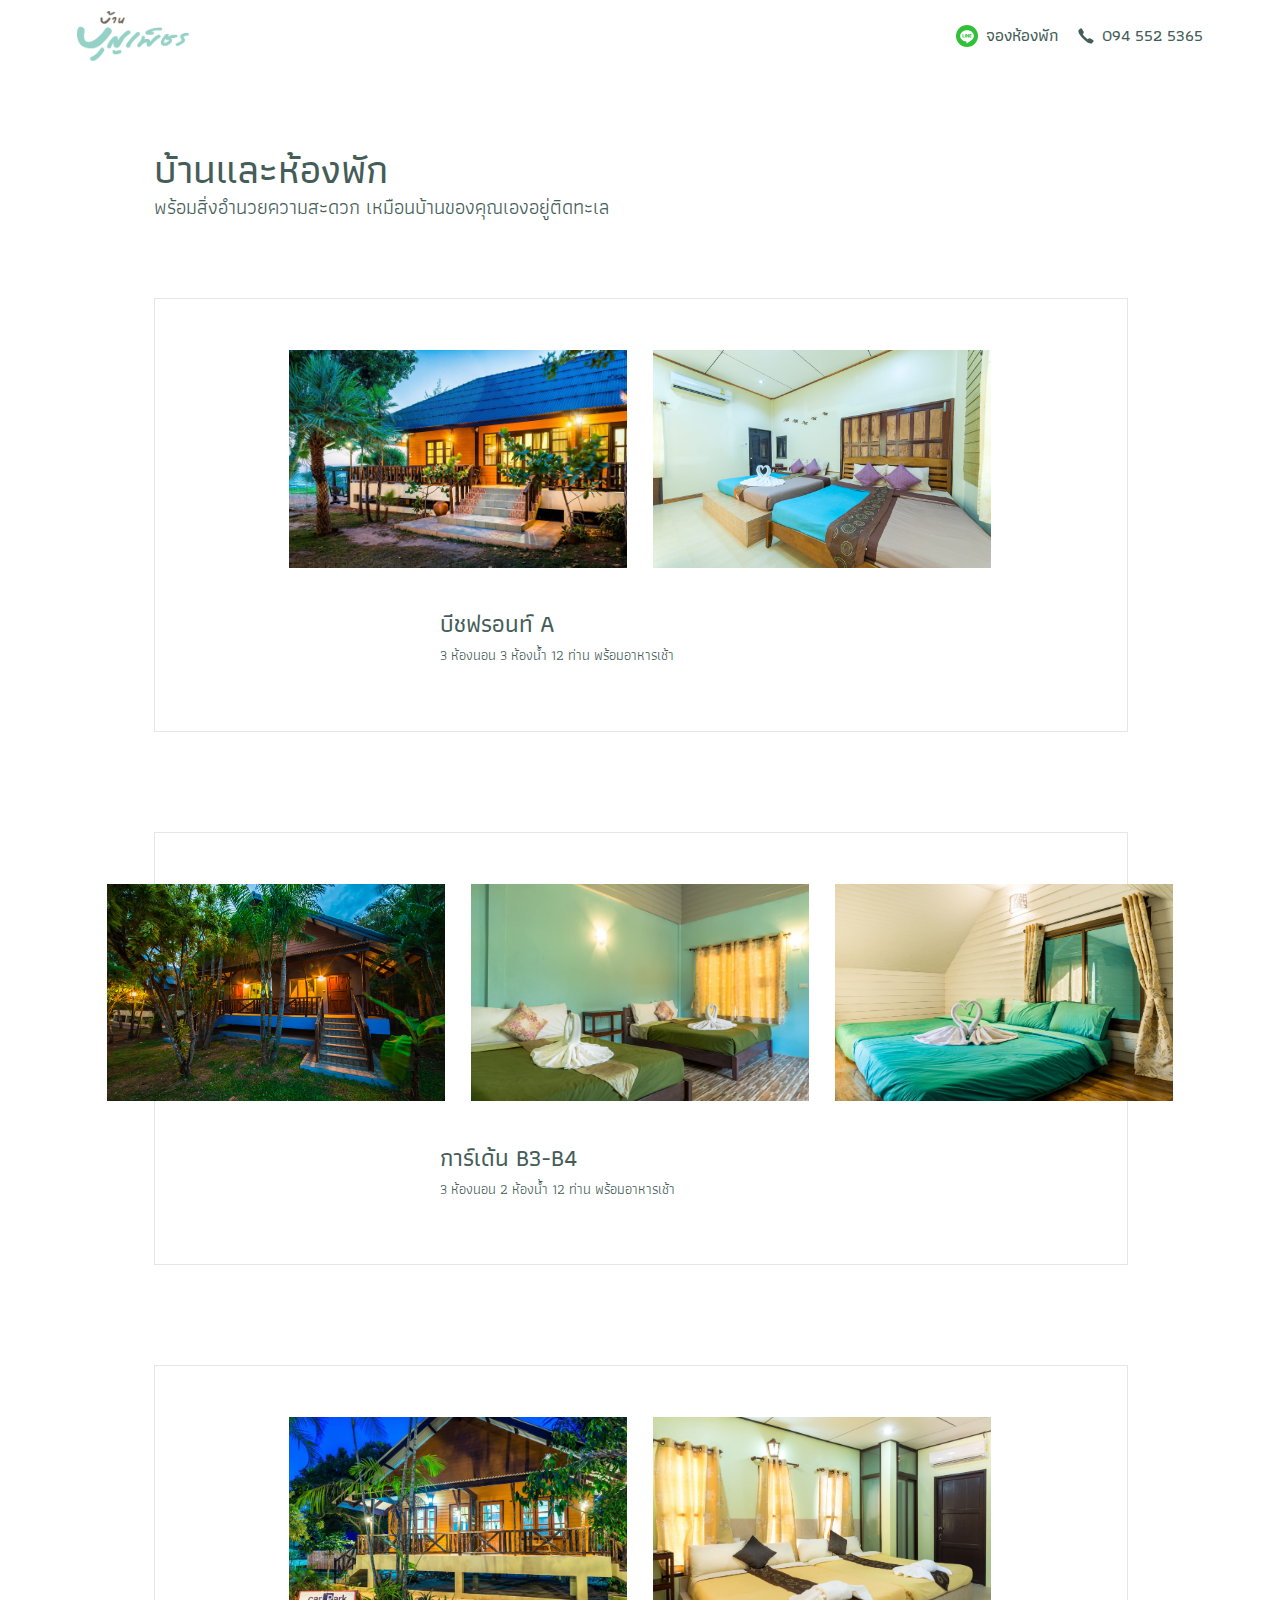
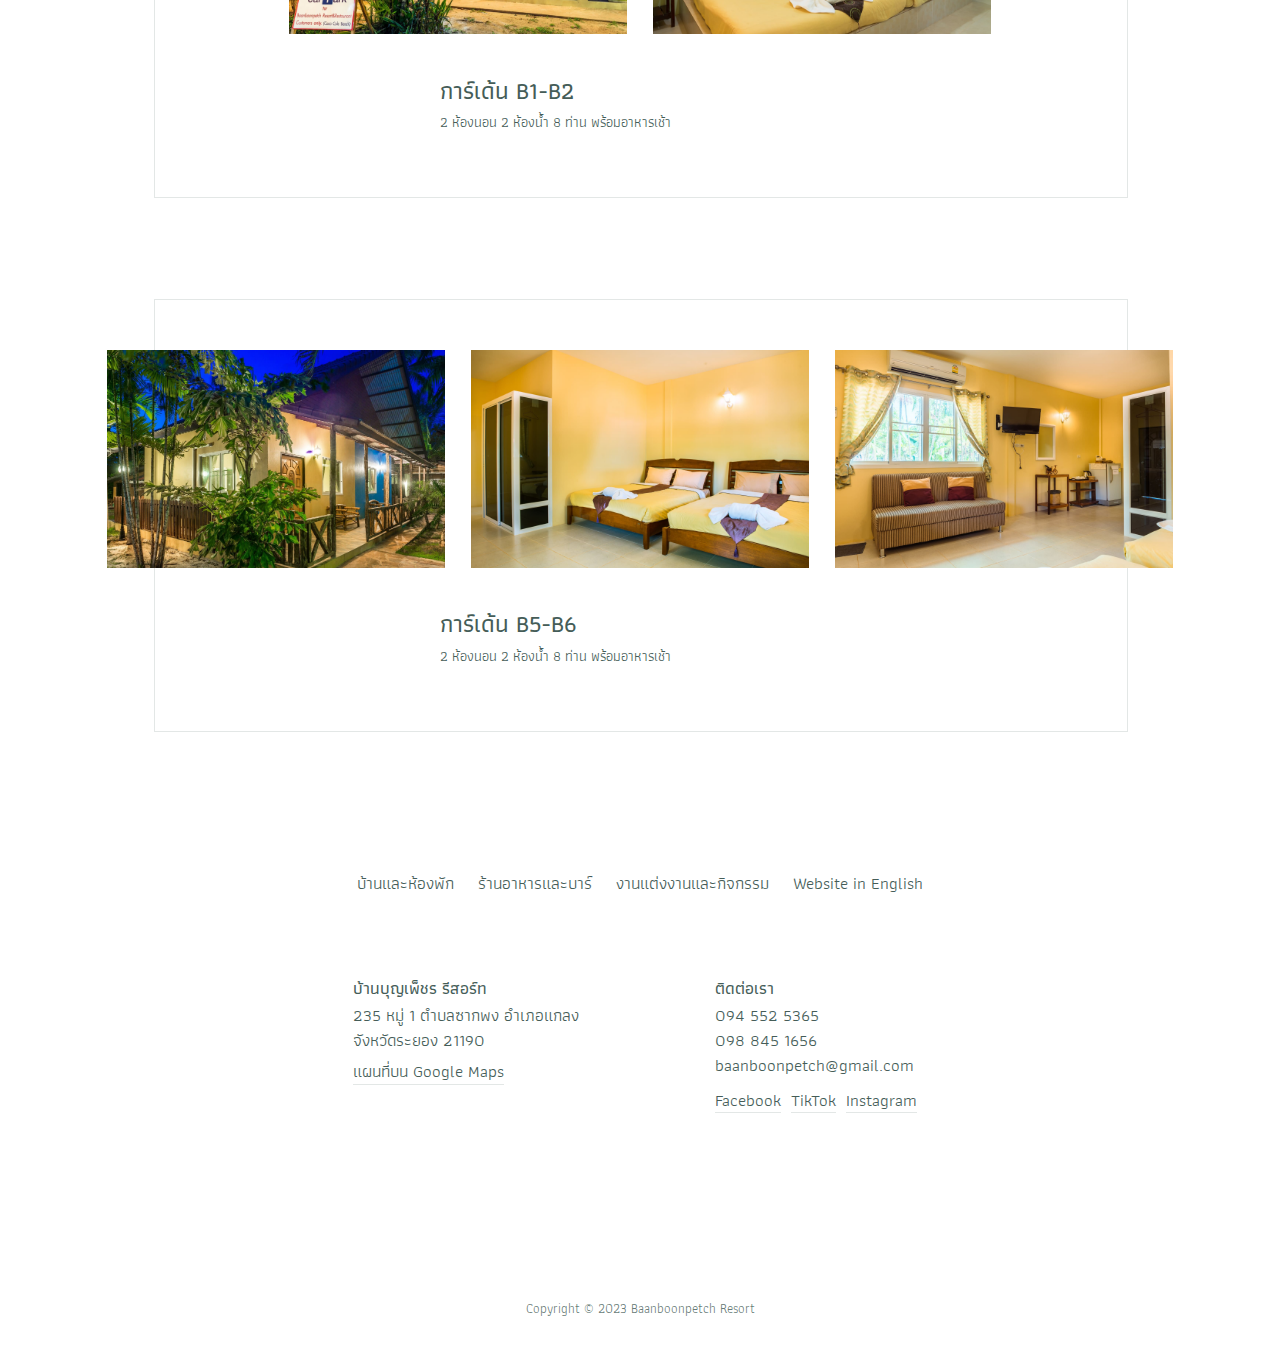
<file: accommodation.html>
<!doctype html>
<html lang="th">
  <head>
    <meta charset="utf-8">
    <title>บ้านและห้องพัก - บ้านบุญเพ็ชร รีสอร์ท</title>
    <meta name="description" content="พร้อมสิ่งอำนวยความสะดวก เหมือนบ้านของคุณเองอยู่ติดทะเล บ้านพักเป็นหลังติดทะเล ชายหาดส่วนตัว">
    <meta name="viewport" content="width=device-width, initial-scale=1, viewport-fit=cover">
    <link href="https://fonts.googleapis.com/css?family=Athiti:400,500&display=swap" rel="stylesheet">
    <link rel="stylesheet" href="/assets/css/main.css">
    <link rel="shortcut icon" type="image/x-icon" href="/favicon.ico">
    <script>!function(f,b,e,v,n,t,s){if(f.fbq)return;n=f.fbq=function(){n.callMethod?n.callMethod.apply(n,arguments):n.queue.push(arguments)};if(!f._fbq)f._fbq=n;n.push=n;n.loaded=!0;n.version='2.0';n.queue=[];t=b.createElement(e);t.async=!0;t.src=v;s=b.getElementsByTagName(e)[0];s.parentNode.insertBefore(t,s)}(window, document,'script','https://connect.facebook.net/en_US/fbevents.js');fbq('init', '3108627412538702');fbq('track', 'PageView');</script>
    <noscript><img height="1" width="1" style="display:none" src="https://www.facebook.com/tr?id=3108627412538702&ev=PageView&noscript=1"/></noscript>
    <script>(function(w,d,s,l,i){w[l]=w[l]||[];w[l].push({'gtm.start':new Date().getTime(),event:'gtm.js'});var f=d.getElementsByTagName(s)[0],j=d.createElement(s),dl=l!='dataLayer'?'&l='+l:'';j.async=true;j.src='https://www.googletagmanager.com/gtm.js?id='+i+dl;f.parentNode.insertBefore(j,f);})(window,document,'script','dataLayer','GTM-NB95ZH97');</script>
  </head>
  <body>
    <div class="masthead">
      <a class="masthead-logo" href="/">
      <span class="textScreenReader">บ้านบุญเพ็ชร รีสอร์ท</span>
      </a>
      <a class="masthead-textButton masthead-button masthead-line-button" target="_blank" href="https://lin.ee/Xi4Uopw">
        <svg viewBox="0 0 512 512">
          <circle cx="256" cy="256" r="256" fill="#31C139"/>
          <path fill="#FFF" d="M256 123.5c40.7.4 78.2 11 110.8 36.2 22 16.9 38.2 38.2 45.5 65.4 8.5 31.9 2.4 61.3-15.8 88.5-13 19.3-30.2 34.5-47.9 49.2-28.5 23.6-59.1 44.1-91.7 61.6-2.9 1.5-5.9 2.9-9 3.8-5.1 1.4-8.7-1.9-7.8-7.1.4-2.5 1.7-4.9 2.3-7.4 1.6-7.7 3.5-15.4 4.4-23.3.7-6-2.5-8.6-8.5-9.1-37-3.4-70.6-15.7-99-40-24.6-21-39.9-47.4-42.7-79.9-2.4-28.2 6-53.5 23.1-75.9 23.3-30.4 54.8-47.8 91.4-56.8 14.6-3.7 29.6-5.4 44.9-5.2zm-2.6 121.3c1.1 1.4 1.7 2 2.1 2.6 9.7 13.2 19.4 26.4 29.2 39.6 2.9 3.9 6.6 5.4 10.3 4.2 3.7-1.2 5.8-4.2 5.8-9 0-20.5 0-41-.1-61.6 0-5.1-3.7-8.8-8.4-8.8s-8.3 3.9-8.3 9.2c0 11.2 0 22.4-.1 33.7 0 1-.2 1.9-.4 3.6-1.1-1.3-1.7-2.1-2.2-2.8-9.5-12.9-18.9-25.8-28.4-38.6-3.3-4.4-6.4-5.8-10.4-4.6-4.1 1.3-5.9 4.4-5.9 10-.1 19.7-.1 39.4-.1 59.1 0 6.2 3.3 9.9 8.4 10 5.2.1 8.5-3.6 8.6-9.7.1-7.5-.1-15.1-.1-22.6v-14.3zm75.5-16.1h21.4c5.9 0 9.7-3.3 9.8-8.2.1-5.2-3.6-8.8-9.6-8.8-9.6-.1-19.1-.1-28.7 0-6.8.1-9.9 3.2-10 10.2-.1 6 0 12 0 18.1 0 14-.1 27.9-.1 41.9 0 6.5 3.1 9.6 9.5 9.6h30.4c4.1 0 6.8-2 8.2-5.6 2.1-5.3-2.3-11.1-8.4-11.2-7.5-.1-15 0-22.6 0v-14.5h22.3c5.2 0 8.8-3.4 9-8.1.2-4.9-3.4-8.5-8.9-8.7-2.3-.1-4.6 0-7 0h-15.4c.1-5.3.1-9.7.1-14.7zm-159.9 46v-5.3c0-16 0-32-.1-48 0-5.9-3.5-9.6-8.4-9.6s-8.3 3.8-8.3 9.7c-.1 20.1-.1 40.2-.1 60.3 0 6.4 3.2 9.5 9.6 9.6h29.1c5.9 0 9.6-3.2 9.7-8.2.1-5-4-8.4-10-8.5H169zm39-23.3h-.1v30.4c0 5.8 3.4 9.5 8.4 9.6 5 0 8.4-3.6 8.4-9.4 0-20.4-.1-40.7-.2-61.1 0-1.7-.4-3.6-1.3-5-2.1-3.4-5.4-4.5-9.2-3.5-3.7 1-5.9 4.1-6 8.8v30.2z"/>
        </svg>
        <span class="masthead-textButton-text">จองห้องพัก</span>
      </a>
      <a class="masthead-textButton masthead-button" href="tel:66945525365">
        <svg viewBox="0 0 16 16">
          <path d="M9.66942 11.2806C9.66942 11.2806 10.9651 10.5389 11.3043 10.3606C11.6425 10.1818 11.9929 10.1366 12.2057 10.2666C12.528 10.4637 15.2339 12.2637 15.4617 12.423C15.6896 12.5827 15.7993 13.0387 15.4861 13.4854C15.1741 13.9322 13.7347 15.6986 13.1248 15.6797C12.5139 15.6598 9.97406 15.6042 5.18462 10.8134C0.396145 6.02433 0.339505 3.48385 0.319985 2.87297C0.300465 2.26241 2.06686 0.822726 2.51358 0.510406C2.96094 0.198406 3.41758 0.315846 3.5763 0.535366C3.75678 0.785286 5.53598 3.48257 5.73182 3.79169C5.8659 4.00289 5.81662 4.35521 5.63774 4.69377C5.45982 5.03297 4.71806 6.32865 4.71806 6.32865C4.71806 6.32865 5.24094 7.22049 7.00926 8.98849C8.7779 10.7568 9.66942 11.2806 9.66942 11.2806Z"></path>
        </svg>
        <span class="masthead-number-text masthead-textButton-text">โทรเลย</span>
        <span class="masthead-number masthead-textButton-text">094 552 5365</span>
      </a>
    </div>
    <section class="accom-page">
      <div class="accom-page-paragraph-container">
        <h1 class="accom-page-title">บ้านและห้องพัก</h1>
        <p class="accom-page-description">พร้อมสิ่งอำนวยความสะดวก เหมือนบ้านของคุณเองอยู่ติดทะเล</p>
      </div>
    </section>
    <section class="accom-room">
      <div class="accom-room-image-container">
        <ul class="accom-room-images">
          <li class="accom-room-image-item">
            <figure class="accom-room-image-1 accom-room-image"></figure>
          </li>
          <li class="accom-room-image-item">
            <figure class="accom-room-image-2 accom-room-image"></figure>
          </li>
        </ul>
      </div>
      <div class="accom-room-paragraph-container">
        <h3 class="accom-room-title">บีชฟรอนท์ A</h3>
        <p class="accom-room-description">3 ห้องนอน 3 ห้องน้ำ 12 ท่าน พร้อมอาหารเช้า</p>
      </div>
    </section>
    <section class="accom-room">
      <div class="accom-room-image-container">
        <ul class="accom-room-images">
          <li class="accom-room-image-item">
            <figure class="accom-room-image-5 accom-room-image"></figure>
          </li>
          <li class="accom-room-image-item">
            <figure class="accom-room-image-6 accom-room-image"></figure>
          </li>
          <li class="accom-room-image-item">
            <figure class="accom-room-image-7 accom-room-image"></figure>
          </li>
        </ul>
      </div>
      <div class="accom-room-paragraph-container">
        <h3 class="accom-room-title">การ์เด้น B3-B4</h3>
        <p class="accom-room-description">3 ห้องนอน 2 ห้องน้ำ 12 ท่าน พร้อมอาหารเช้า</p>
      </div>
    </section>
    <section class="accom-room">
      <div class="accom-room-image-container">
        <ul class="accom-room-images">
          <li class="accom-room-image-item">
            <figure class="accom-room-image-3 accom-room-image"></figure>
          </li>
          <li class="accom-room-image-item">
            <figure class="accom-room-image-4 accom-room-image"></figure>
          </li>
        </ul>
      </div>
      <div class="accom-room-paragraph-container">
        <h3 class="accom-room-title">การ์เด้น B1-B2</h3>
        <p class="accom-room-description">2 ห้องนอน 2 ห้องน้ำ 8 ท่าน พร้อมอาหารเช้า</p>
      </div>
    </section>
    <section class="accom-room margin-bottom-0">
      <div class="accom-room-image-container">
        <ul class="accom-room-images">
          <li class="accom-room-image-item">
            <figure class="accom-room-image-8 accom-room-image"></figure>
          </li>
          <li class="accom-room-image-item">
            <figure class="accom-room-image-9 accom-room-image"></figure>
          </li>
          <li class="accom-room-image-item">
            <figure class="accom-room-image-10 accom-room-image"></figure>
          </li>
        </ul>
      </div>
      <div class="accom-room-paragraph-container">
        <h3 class="accom-room-title">การ์เด้น B5-B6</h3>
        <p class="accom-room-description">2 ห้องนอน 2 ห้องน้ำ 8 ท่าน พร้อมอาหารเช้า</p>
      </div>
    </section>
    <footer class="footer">
      <ul class="footer-links">
        <li class="footer-link-item">
          <a href="/accommodation.html">บ้านและห้องพัก</a>
        </li>
        <li class="footer-link-item">
          <a href="/restaurant-bars.html">ร้านอาหารและบาร์</a>
        </li>
        <li class="footer-link-item">
          <a href="/weddings-events.html">งานแต่งงานและกิจกรรม</a>
        </li>
        <li class="footer-link-item">
          <a href="/en">Website in English</a>
        </li>
      </ul>
      <div class="footer-top">
        <div class="footer-address">
          <span class="footer-heading">บ้านบุญเพ็ชร รีสอร์ท</span>
          <span>235 หมู่ 1 ตำบลซากพง อำเภอแกลง</span>
          <span>จังหวัดระยอง 21190</span>
          <a href="https://maps.google.com/maps?gl=th&hl=th&um=1&ie=UTF-8&fb=1&sa=X&geocode=KSnK7y_xDwMxMWox7fF2aCwK&daddr=Baanboonpetch+Resort+235+%E0%B8%95.%E0%B8%8A%E0%B8%B2%E0%B8%81%E0%B8%9E%E0%B8%87+Klaeng+District,+Rayong+21190" target="_blank">
            <span class="footer-map-link">แผนที่บน Google Maps</span>
          </a>
        </div>
        <div class="footer-contact">
          <span class="footer-heading">ติดต่อเรา</span>
          <a href="tel:66945525365">094 552 5365</a>
          <a href="tel:66988451656">098 845 1656</a>
          <a href="mailto:baanboonpetch@gmail.com">baanboonpetch@gmail.com</a>
          <div class="footer-social-container">
            <a class="footer-social-link" href="https://www.facebook.com/baanboonpetchresort1996/" target="_blank">Facebook</a>
            <a class="footer-social-link" href="https://www.tiktok.com/@baanboonpetchresort" target="_blank">TikTok</a>
            <a class="footer-social-link" href="https://www.instagram.com/baanboonpetchrayong/" target="_blank">Instagram</a>
          </div>
        </div>
      </div>
      <div class="footer-copyright">Copyright © 2023 Baanboonpetch Resort</div>
    </footer>
    <noscript><iframe src="https://www.googletagmanager.com/ns.html?id=GTM-NB95ZH97" height="0" width="0" style="display:none;visibility:hidden"></iframe></noscript>
  </body>
</html>
</file>
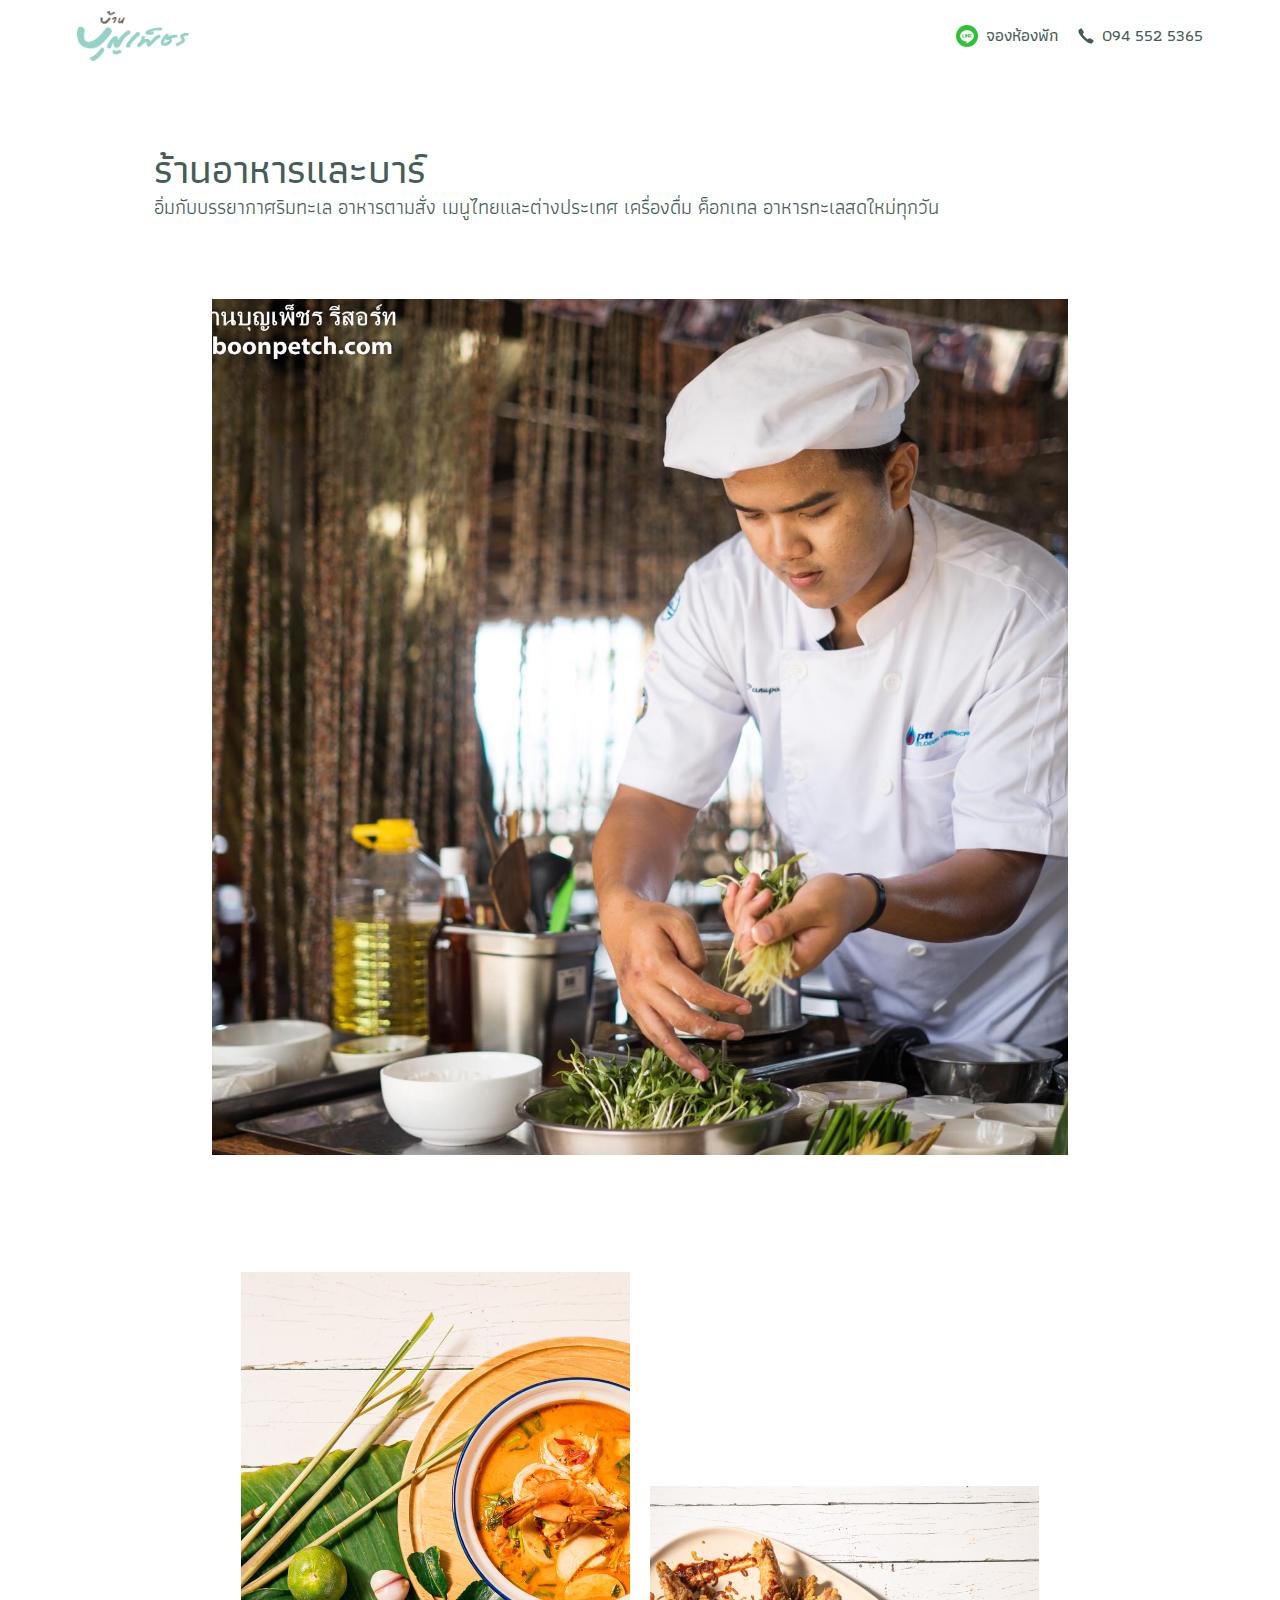
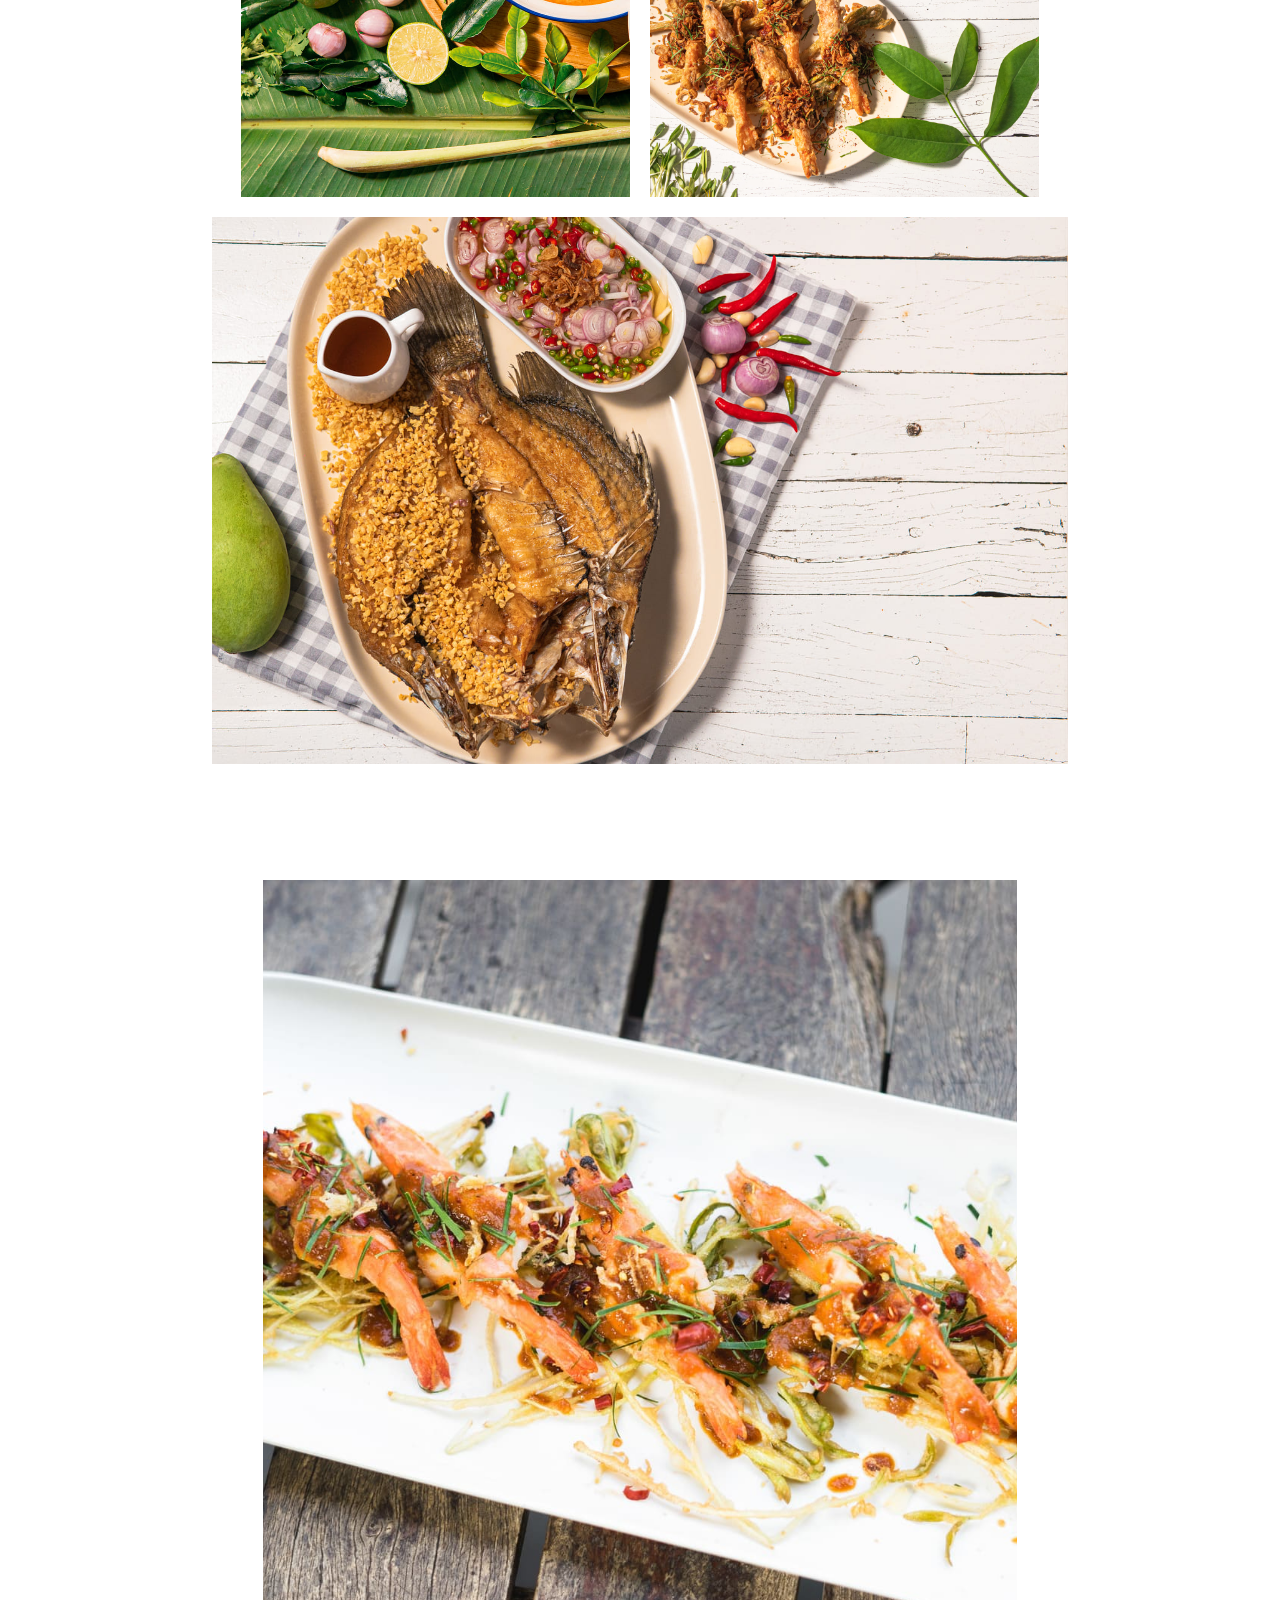
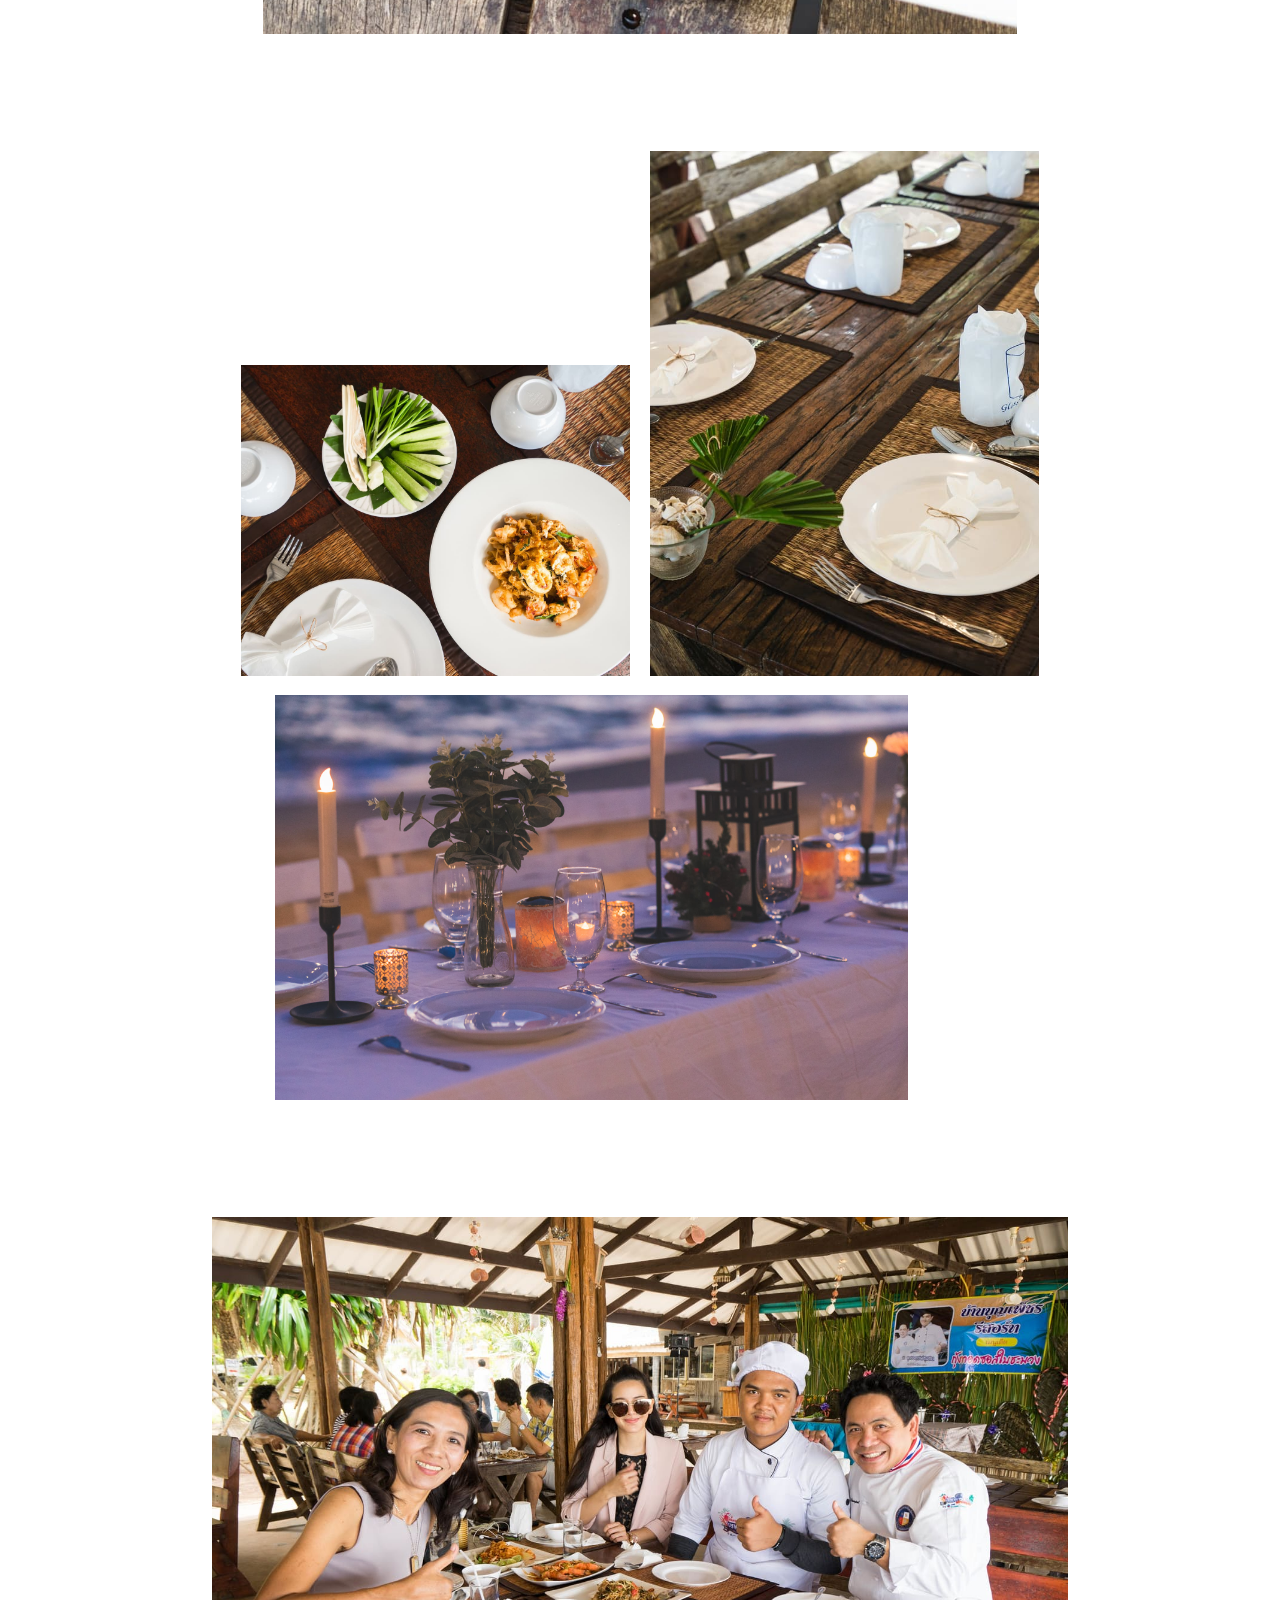
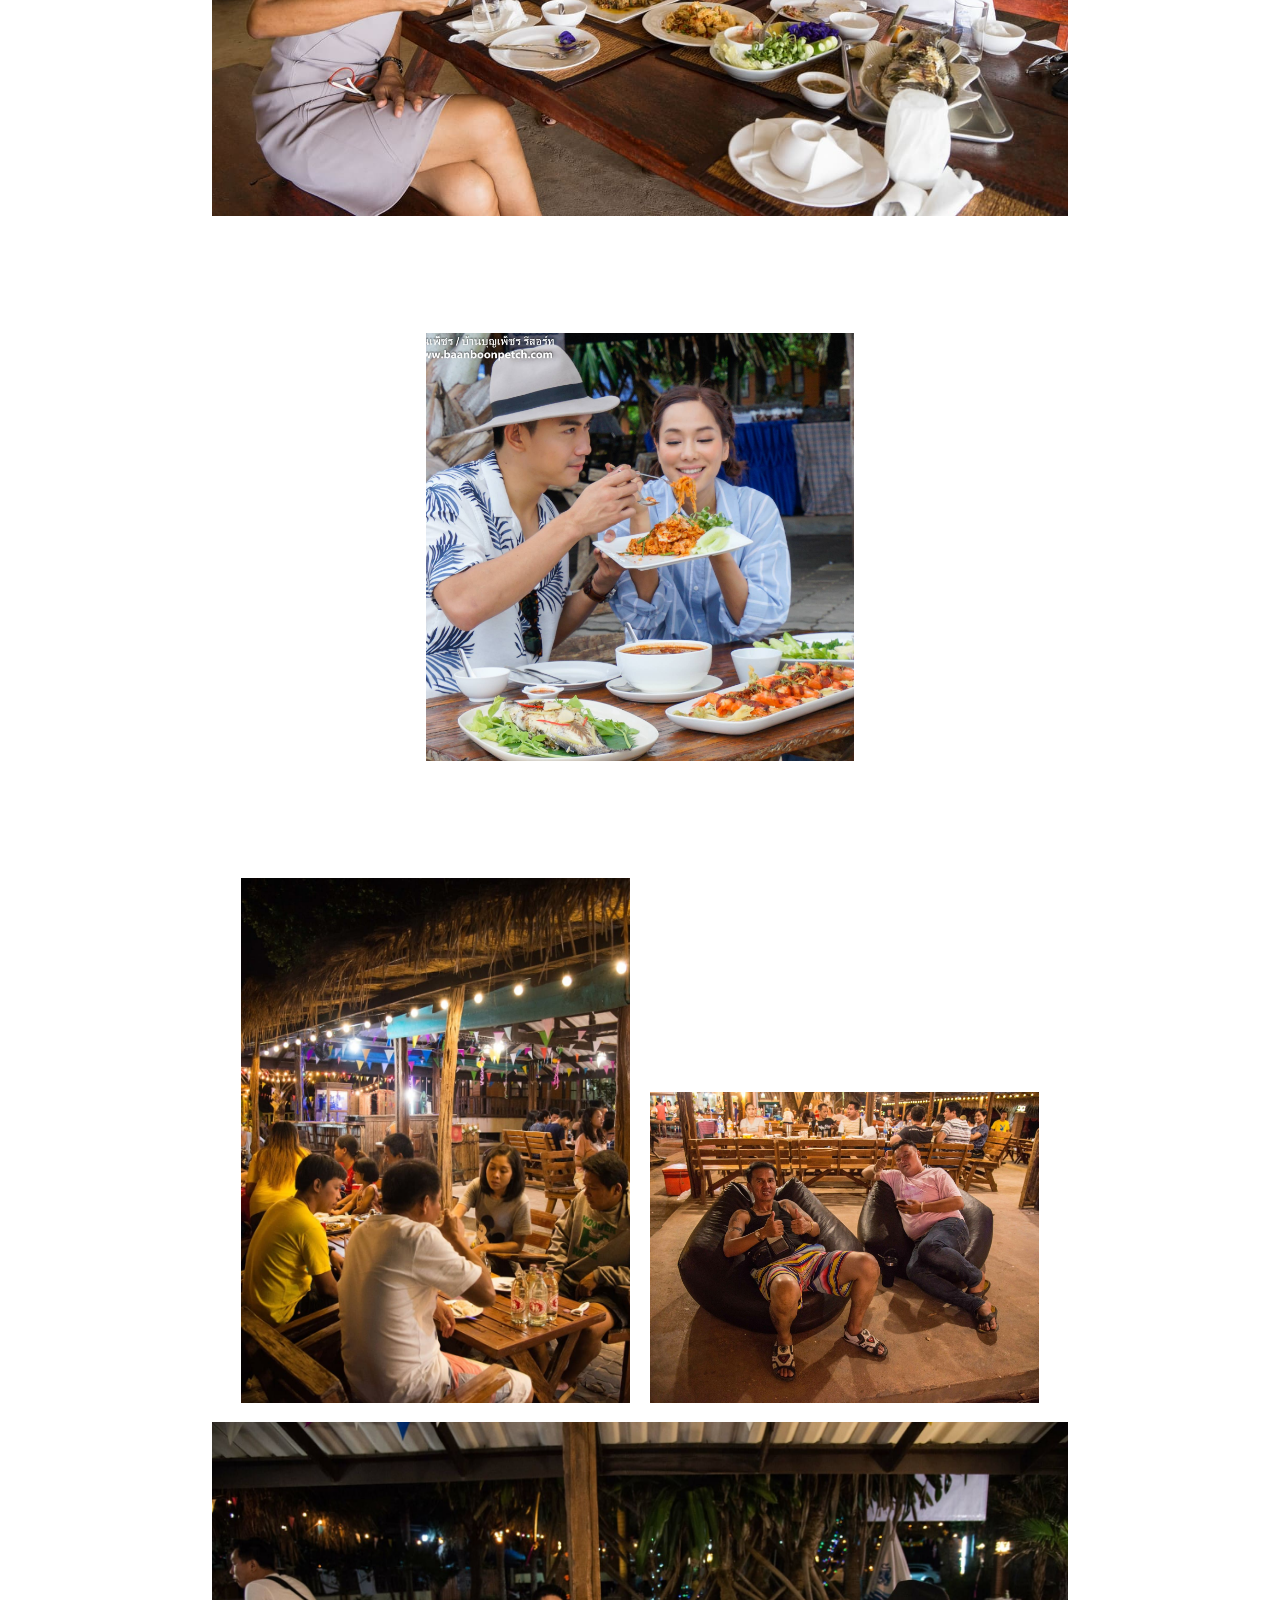
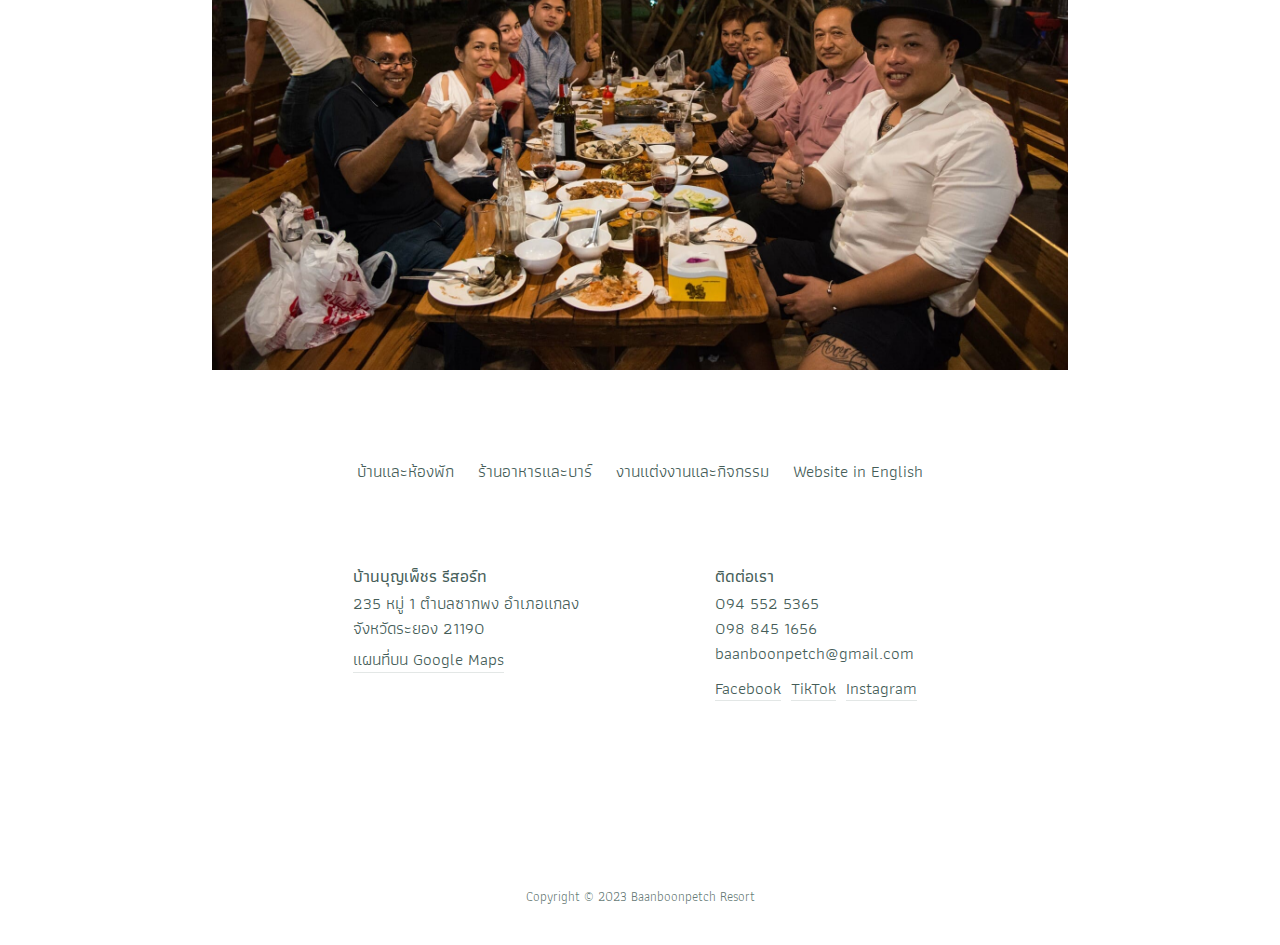
<file: restaurant-bars.html>
<!doctype html>
<html lang="th">
  <head>
    <meta charset="utf-8">
    <title>ร้านอาหารและบาร์ - บ้านบุญเพ็ชร รีสอร์ท</title>
    <meta name="description" content="อิ่มกับบรรยากาศริมทะเล อาหารตามสั่ง เมนูไทยและต่างประเทศ เครื่องดื่ม ค็อกเทล อาหารทะเลสดใหม่ทุกวัน">
    <meta name="viewport" content="width=device-width, initial-scale=1, viewport-fit=cover">
    <link href="https://fonts.googleapis.com/css?family=Athiti:400,500&display=swap" rel="stylesheet">
    <link rel="stylesheet" href="/assets/css/main.css">
    <link rel="shortcut icon" type="image/x-icon" href="/favicon.ico">
    <script>!function(f,b,e,v,n,t,s){if(f.fbq)return;n=f.fbq=function(){n.callMethod?n.callMethod.apply(n,arguments):n.queue.push(arguments)};if(!f._fbq)f._fbq=n;n.push=n;n.loaded=!0;n.version='2.0';n.queue=[];t=b.createElement(e);t.async=!0;t.src=v;s=b.getElementsByTagName(e)[0];s.parentNode.insertBefore(t,s)}(window, document,'script','https://connect.facebook.net/en_US/fbevents.js');fbq('init', '3108627412538702');fbq('track', 'PageView');</script>
    <noscript><img height="1" width="1" style="display:none" src="https://www.facebook.com/tr?id=3108627412538702&ev=PageView&noscript=1"/></noscript>
    <script>(function(w,d,s,l,i){w[l]=w[l]||[];w[l].push({'gtm.start':new Date().getTime(),event:'gtm.js'});var f=d.getElementsByTagName(s)[0],j=d.createElement(s),dl=l!='dataLayer'?'&l='+l:'';j.async=true;j.src='https://www.googletagmanager.com/gtm.js?id='+i+dl;f.parentNode.insertBefore(j,f);})(window,document,'script','dataLayer','GTM-NB95ZH97');</script>
  </head>
  <body>
    <div class="masthead">
      <a class="masthead-logo" href="/">
      <span class="textScreenReader">บ้านบุญเพ็ชร รีสอร์ท</span>
      </a>
      <a class="masthead-textButton masthead-button masthead-line-button" target="_blank" href="https://lin.ee/Xi4Uopw">
        <svg viewBox="0 0 512 512">
          <circle cx="256" cy="256" r="256" fill="#31C139"/>
          <path fill="#FFF" d="M256 123.5c40.7.4 78.2 11 110.8 36.2 22 16.9 38.2 38.2 45.5 65.4 8.5 31.9 2.4 61.3-15.8 88.5-13 19.3-30.2 34.5-47.9 49.2-28.5 23.6-59.1 44.1-91.7 61.6-2.9 1.5-5.9 2.9-9 3.8-5.1 1.4-8.7-1.9-7.8-7.1.4-2.5 1.7-4.9 2.3-7.4 1.6-7.7 3.5-15.4 4.4-23.3.7-6-2.5-8.6-8.5-9.1-37-3.4-70.6-15.7-99-40-24.6-21-39.9-47.4-42.7-79.9-2.4-28.2 6-53.5 23.1-75.9 23.3-30.4 54.8-47.8 91.4-56.8 14.6-3.7 29.6-5.4 44.9-5.2zm-2.6 121.3c1.1 1.4 1.7 2 2.1 2.6 9.7 13.2 19.4 26.4 29.2 39.6 2.9 3.9 6.6 5.4 10.3 4.2 3.7-1.2 5.8-4.2 5.8-9 0-20.5 0-41-.1-61.6 0-5.1-3.7-8.8-8.4-8.8s-8.3 3.9-8.3 9.2c0 11.2 0 22.4-.1 33.7 0 1-.2 1.9-.4 3.6-1.1-1.3-1.7-2.1-2.2-2.8-9.5-12.9-18.9-25.8-28.4-38.6-3.3-4.4-6.4-5.8-10.4-4.6-4.1 1.3-5.9 4.4-5.9 10-.1 19.7-.1 39.4-.1 59.1 0 6.2 3.3 9.9 8.4 10 5.2.1 8.5-3.6 8.6-9.7.1-7.5-.1-15.1-.1-22.6v-14.3zm75.5-16.1h21.4c5.9 0 9.7-3.3 9.8-8.2.1-5.2-3.6-8.8-9.6-8.8-9.6-.1-19.1-.1-28.7 0-6.8.1-9.9 3.2-10 10.2-.1 6 0 12 0 18.1 0 14-.1 27.9-.1 41.9 0 6.5 3.1 9.6 9.5 9.6h30.4c4.1 0 6.8-2 8.2-5.6 2.1-5.3-2.3-11.1-8.4-11.2-7.5-.1-15 0-22.6 0v-14.5h22.3c5.2 0 8.8-3.4 9-8.1.2-4.9-3.4-8.5-8.9-8.7-2.3-.1-4.6 0-7 0h-15.4c.1-5.3.1-9.7.1-14.7zm-159.9 46v-5.3c0-16 0-32-.1-48 0-5.9-3.5-9.6-8.4-9.6s-8.3 3.8-8.3 9.7c-.1 20.1-.1 40.2-.1 60.3 0 6.4 3.2 9.5 9.6 9.6h29.1c5.9 0 9.6-3.2 9.7-8.2.1-5-4-8.4-10-8.5H169zm39-23.3h-.1v30.4c0 5.8 3.4 9.5 8.4 9.6 5 0 8.4-3.6 8.4-9.4 0-20.4-.1-40.7-.2-61.1 0-1.7-.4-3.6-1.3-5-2.1-3.4-5.4-4.5-9.2-3.5-3.7 1-5.9 4.1-6 8.8v30.2z"/>
        </svg>
        <span class="masthead-textButton-text">จองห้องพัก</span>
      </a>
      <a class="masthead-textButton masthead-button" href="tel:66945525365">
        <svg viewBox="0 0 16 16">
          <path d="M9.66942 11.2806C9.66942 11.2806 10.9651 10.5389 11.3043 10.3606C11.6425 10.1818 11.9929 10.1366 12.2057 10.2666C12.528 10.4637 15.2339 12.2637 15.4617 12.423C15.6896 12.5827 15.7993 13.0387 15.4861 13.4854C15.1741 13.9322 13.7347 15.6986 13.1248 15.6797C12.5139 15.6598 9.97406 15.6042 5.18462 10.8134C0.396145 6.02433 0.339505 3.48385 0.319985 2.87297C0.300465 2.26241 2.06686 0.822726 2.51358 0.510406C2.96094 0.198406 3.41758 0.315846 3.5763 0.535366C3.75678 0.785286 5.53598 3.48257 5.73182 3.79169C5.8659 4.00289 5.81662 4.35521 5.63774 4.69377C5.45982 5.03297 4.71806 6.32865 4.71806 6.32865C4.71806 6.32865 5.24094 7.22049 7.00926 8.98849C8.7779 10.7568 9.66942 11.2806 9.66942 11.2806Z"></path>
        </svg>
        <span class="masthead-number-text masthead-textButton-text">โทรเลย</span>
        <span class="masthead-number masthead-textButton-text">094 552 5365</span>
      </a>
    </div>
    <section class="accom-page">
      <div class="accom-page-paragraph-container">
        <h1 class="accom-page-title">ร้านอาหารและบาร์</h1>
        <p class="accom-page-description">อิ่มกับบรรยากาศริมทะเล อาหารตามสั่ง เมนูไทยและต่างประเทศ เครื่องดื่ม ค็อกเทล อาหารทะเลสดใหม่ทุกวัน</p>
      </div>
    </section>
    <section class="gallery-page">
      <div class="image-container-1">
        <figure class="restaurant-image--1"></figure>
      </div>
      <div class="image-container-1-3">
        <figure class="restaurant-image-1"></figure>
        <figure class="restaurant-image-2"></figure>
        <div class="image-container-1-3-">
          <figure class="restaurant-image-3"></figure>
        </div>
      </div>
      <div class="image-container-1b">
        <figure class="restaurant-image-4"></figure>
      </div>
      <div class="image-container-1-3b">
        <figure class="restaurant-image-5"></figure>
        <figure class="restaurant-image-6"></figure>
        <div class="image-container-1-3b-">
          <figure class="restaurant-image-7"></figure>
        </div>
      </div>
      <div class="image-container-1c">
        <figure class="restaurant-image-8"></figure>
      </div>
      <div class="image-container-1d">
        <figure class="restaurant-image-9"></figure>
      </div>
      <div class="image-container-1-3">
        <figure class="restaurant-image-10"></figure>
        <figure class="restaurant-image-11"></figure>
        <div class="image-container-1-3-">
          <figure class="restaurant-image-12"></figure>
        </div>
      </div>
    </section>
    <footer class="footer">
      <ul class="footer-links">
        <li class="footer-link-item">
          <a href="/accommodation.html">บ้านและห้องพัก</a>
        </li>
        <li class="footer-link-item">
          <a href="/restaurant-bars.html">ร้านอาหารและบาร์</a>
        </li>
        <li class="footer-link-item">
          <a href="/weddings-events.html">งานแต่งงานและกิจกรรม</a>
        </li>
        <li class="footer-link-item">
          <a href="/en">Website in English</a>
        </li>
      </ul>
      <div class="footer-top">
        <div class="footer-address">
          <span class="footer-heading">บ้านบุญเพ็ชร รีสอร์ท</span>
          <span>235 หมู่ 1 ตำบลซากพง อำเภอแกลง</span>
          <span>จังหวัดระยอง 21190</span>
          <a href="https://maps.google.com/maps?gl=th&hl=th&um=1&ie=UTF-8&fb=1&sa=X&geocode=KSnK7y_xDwMxMWox7fF2aCwK&daddr=Baanboonpetch+Resort+235+%E0%B8%95.%E0%B8%8A%E0%B8%B2%E0%B8%81%E0%B8%9E%E0%B8%87+Klaeng+District,+Rayong+21190" target="_blank">
            <span class="footer-map-link">แผนที่บน Google Maps</span>
          </a>
        </div>
        <div class="footer-contact">
          <span class="footer-heading">ติดต่อเรา</span>
          <a href="tel:66945525365">094 552 5365</a>
          <a href="tel:66988451656">098 845 1656</a>
          <a href="mailto:baanboonpetch@gmail.com">baanboonpetch@gmail.com</a>
          <div class="footer-social-container">
            <a class="footer-social-link" href="https://www.facebook.com/baanboonpetchresort1996/" target="_blank">Facebook</a>
            <a class="footer-social-link" href="https://www.tiktok.com/@baanboonpetchresort" target="_blank">TikTok</a>
            <a class="footer-social-link" href="https://www.instagram.com/baanboonpetchrayong/" target="_blank">Instagram</a>
          </div>
        </div>
      </div>
      <div class="footer-copyright">Copyright © 2023 Baanboonpetch Resort</div>
    </footer>
    <noscript><iframe src="https://www.googletagmanager.com/ns.html?id=GTM-NB95ZH97" height="0" width="0" style="display:none;visibility:hidden"></iframe></noscript>
  </body>
</html>
</file>
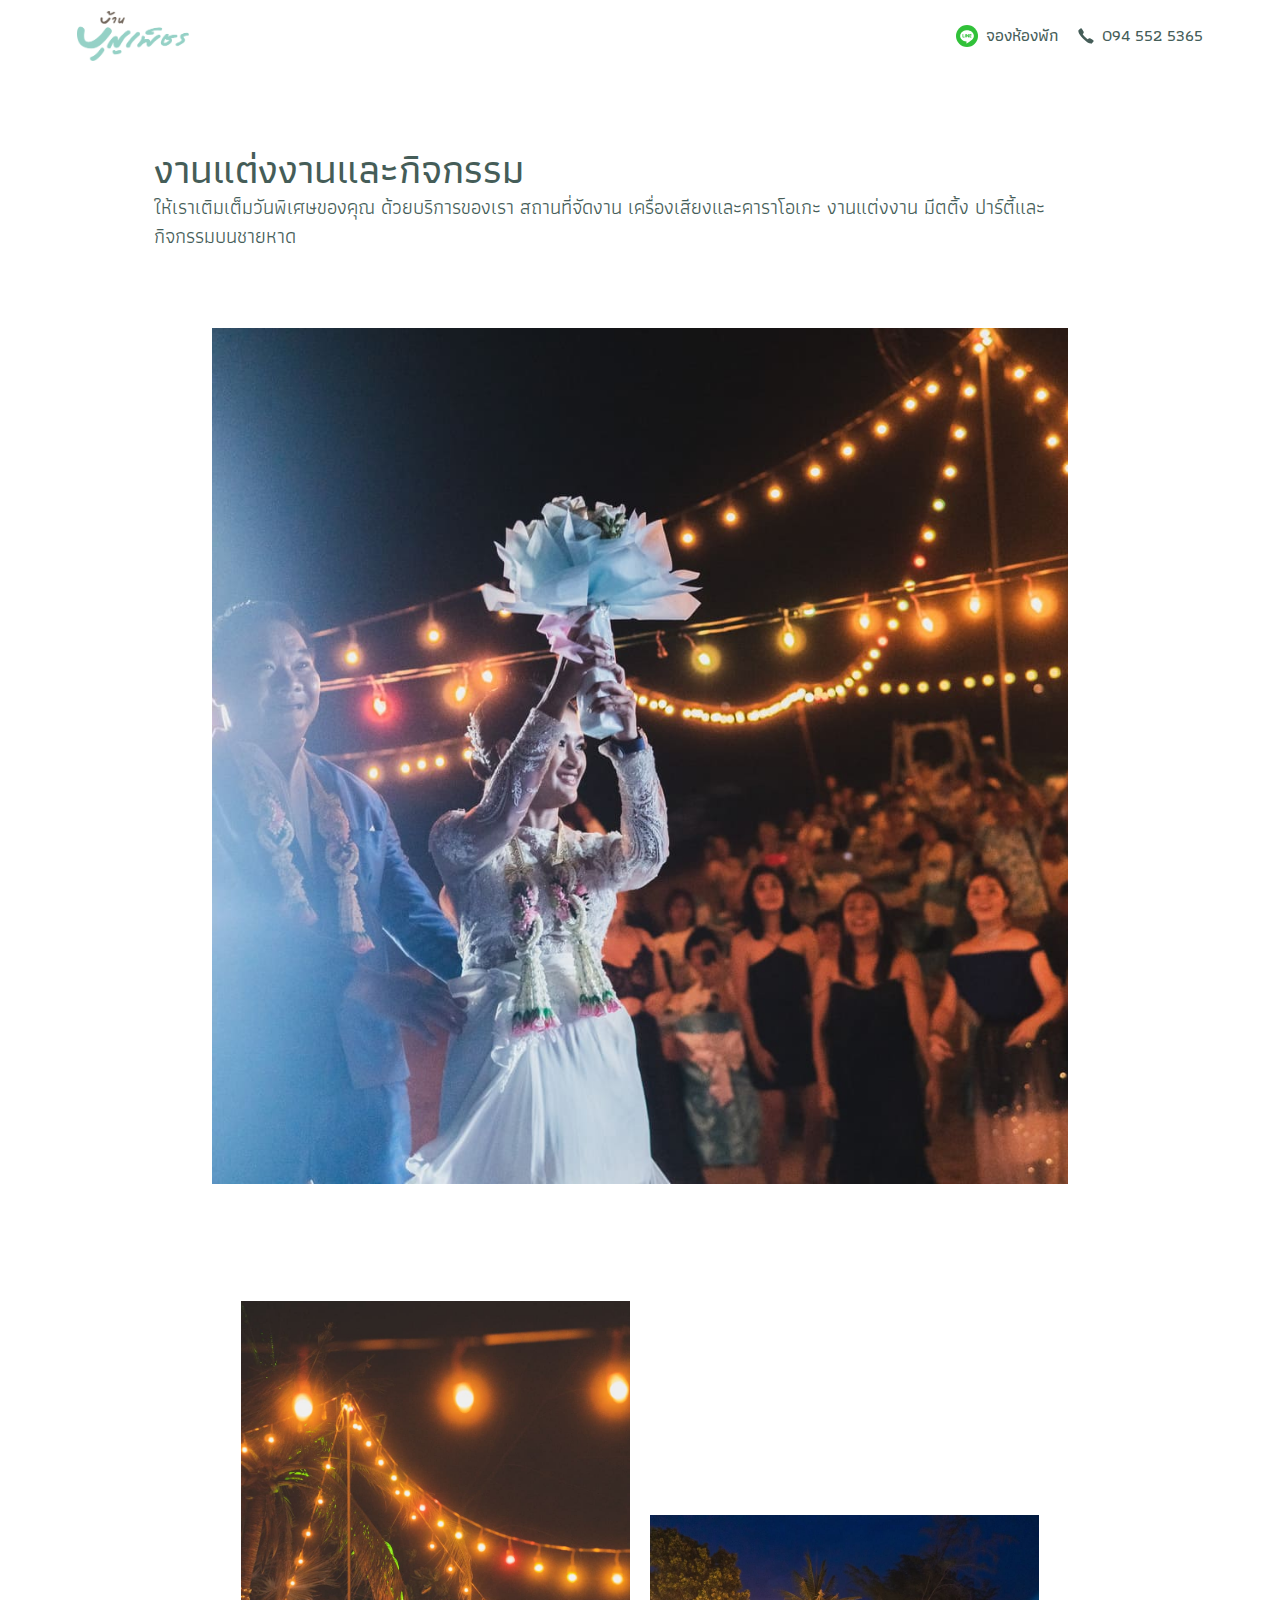
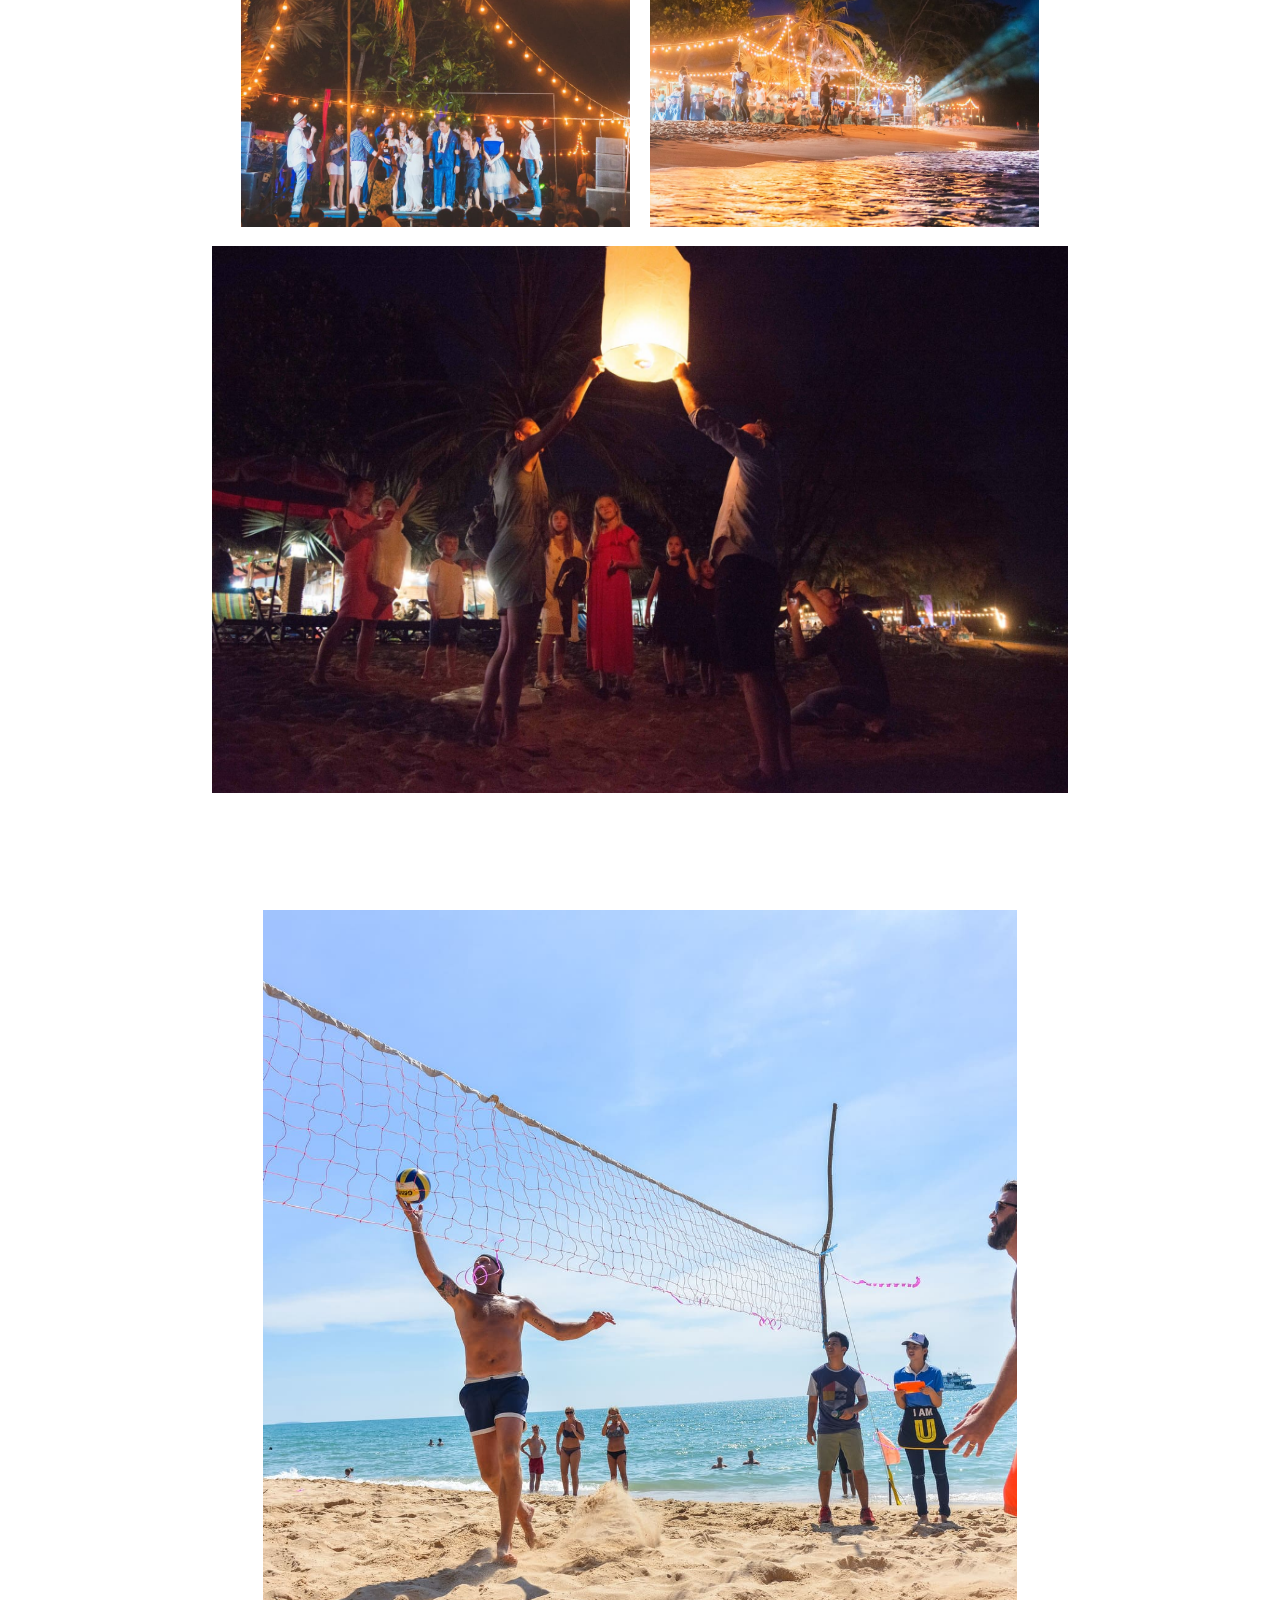
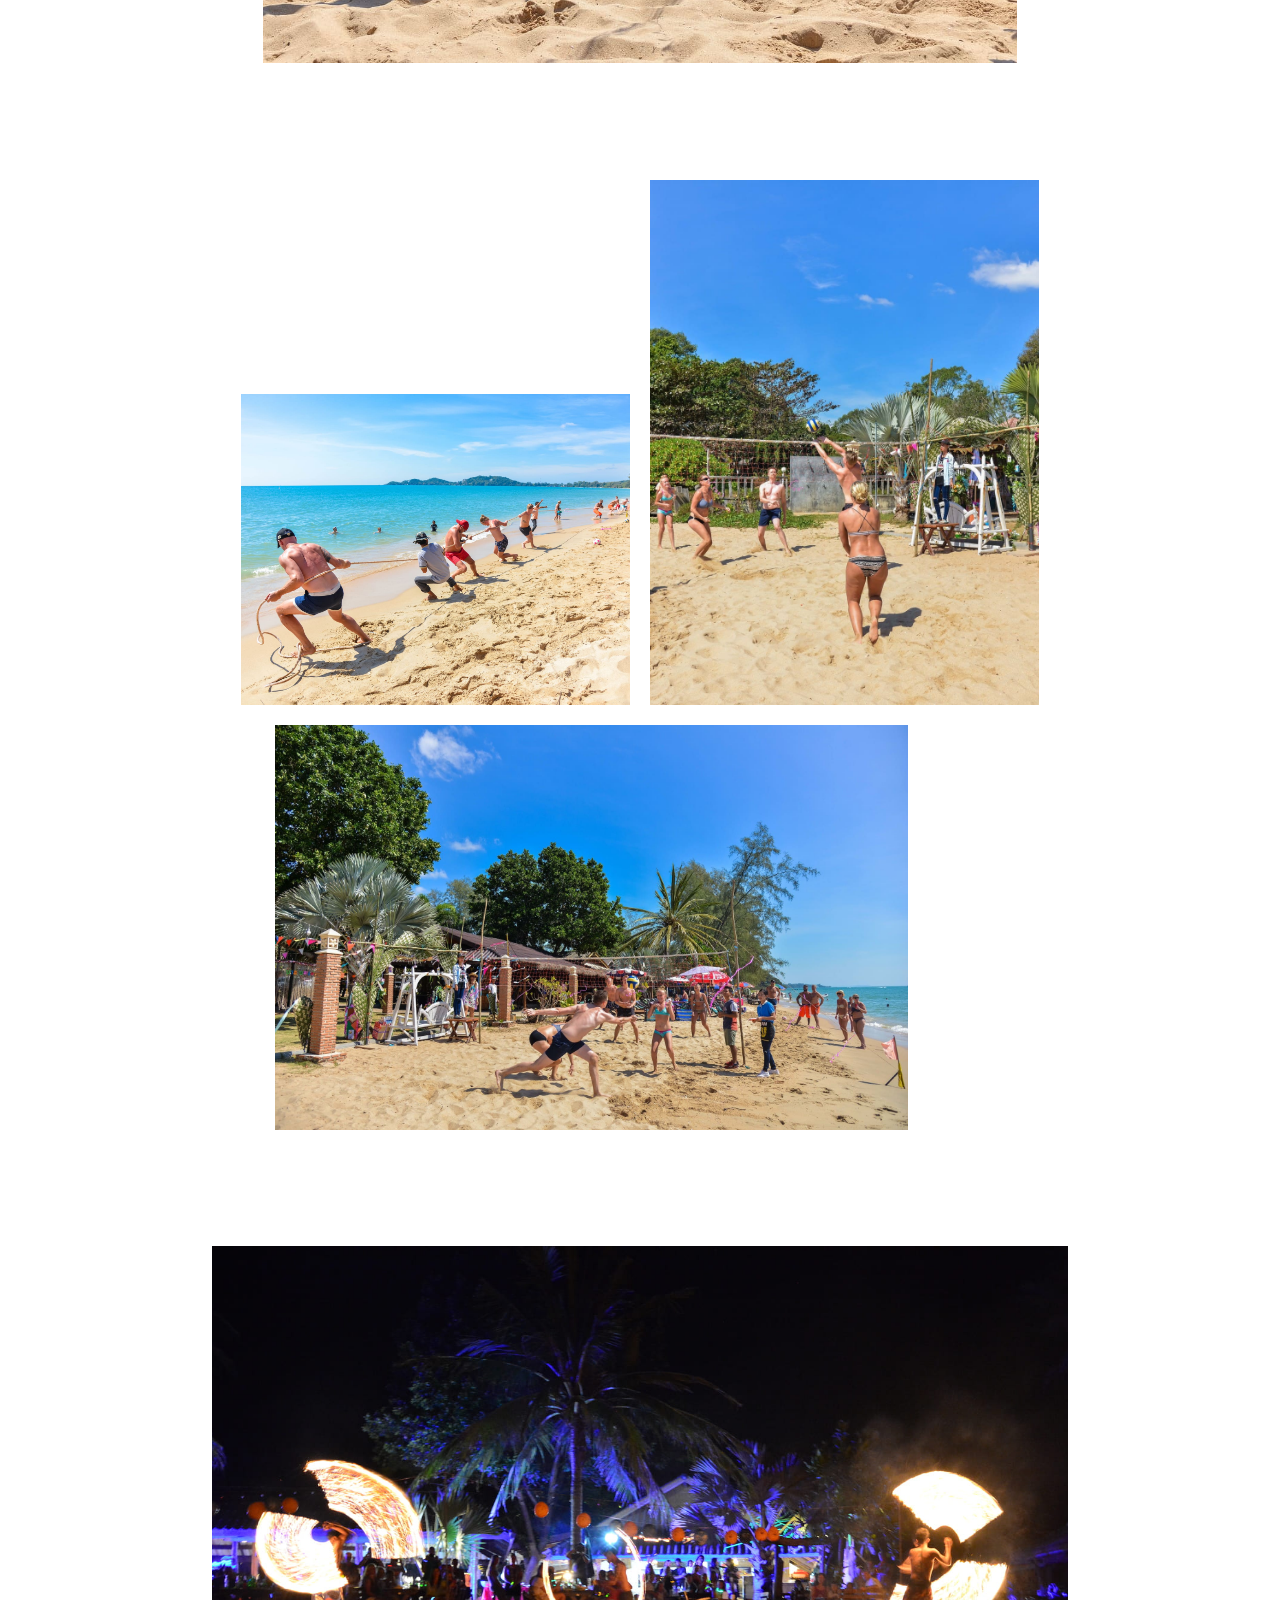
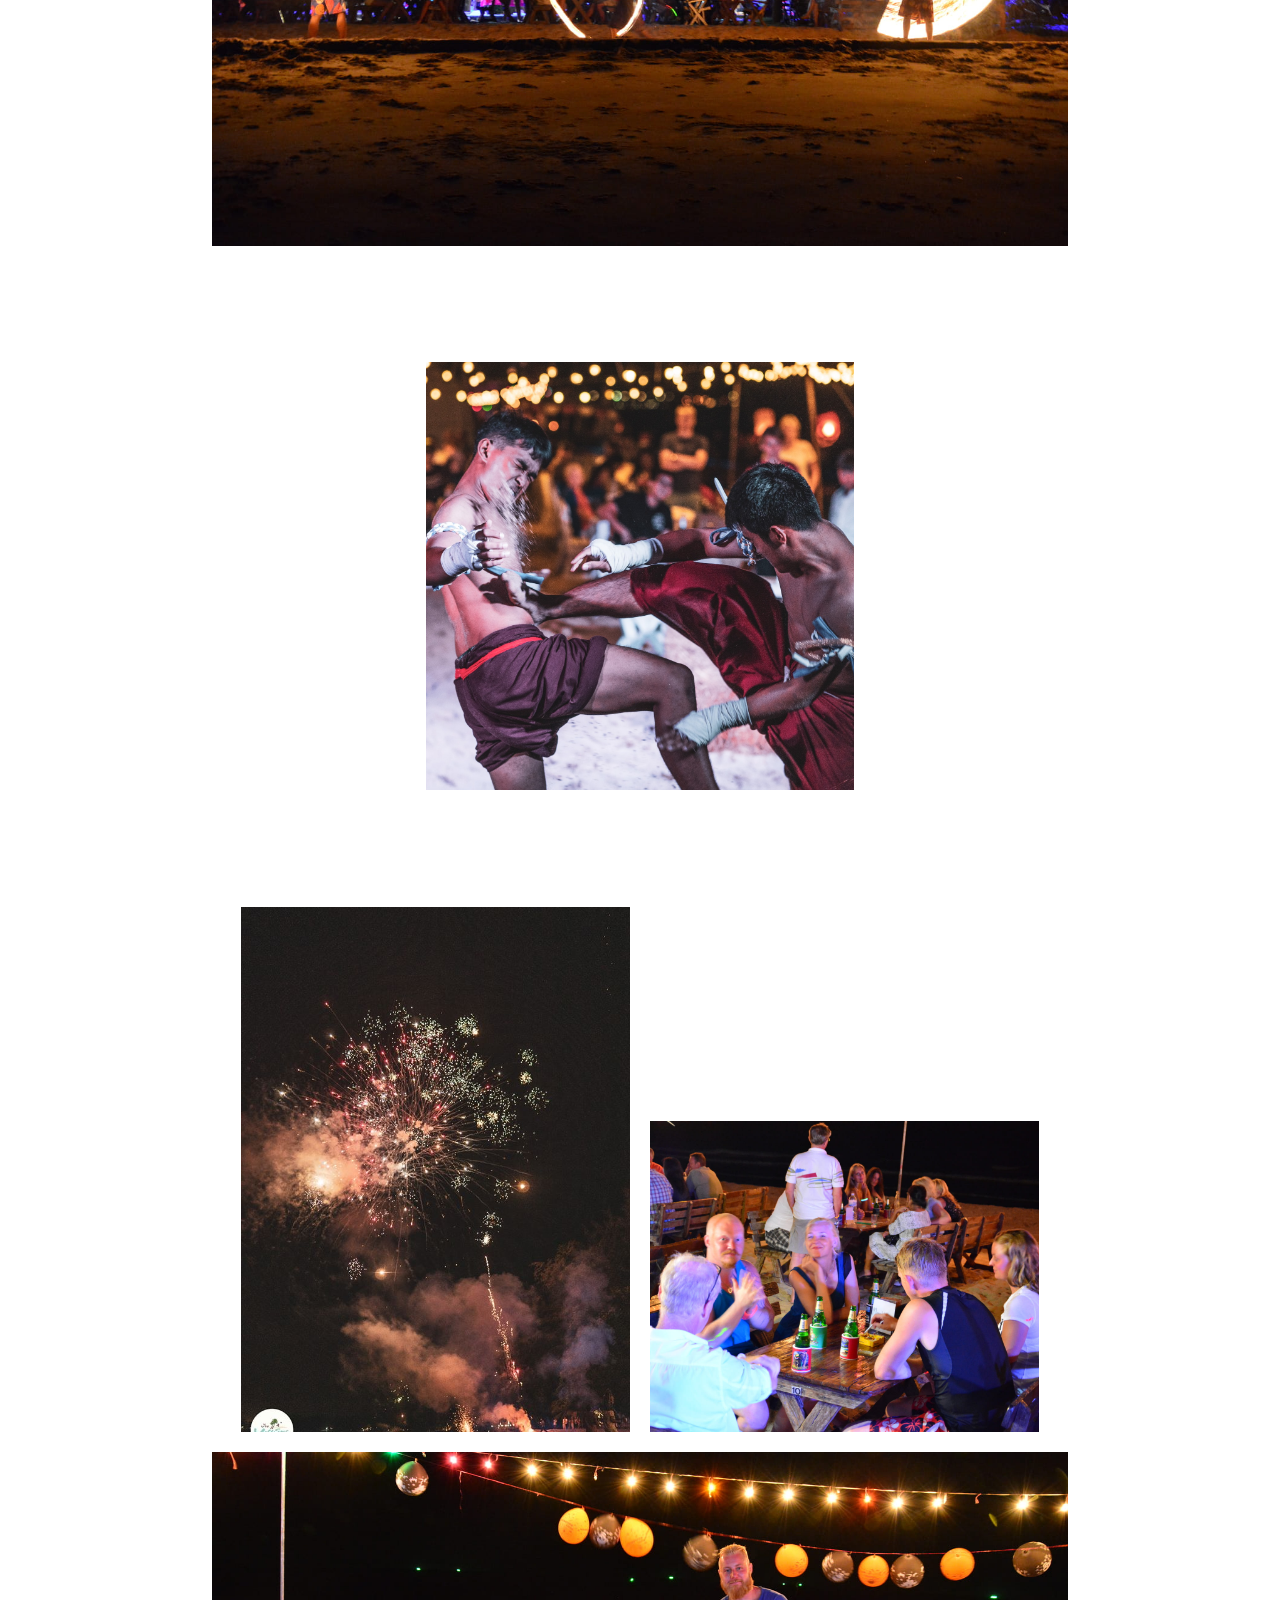
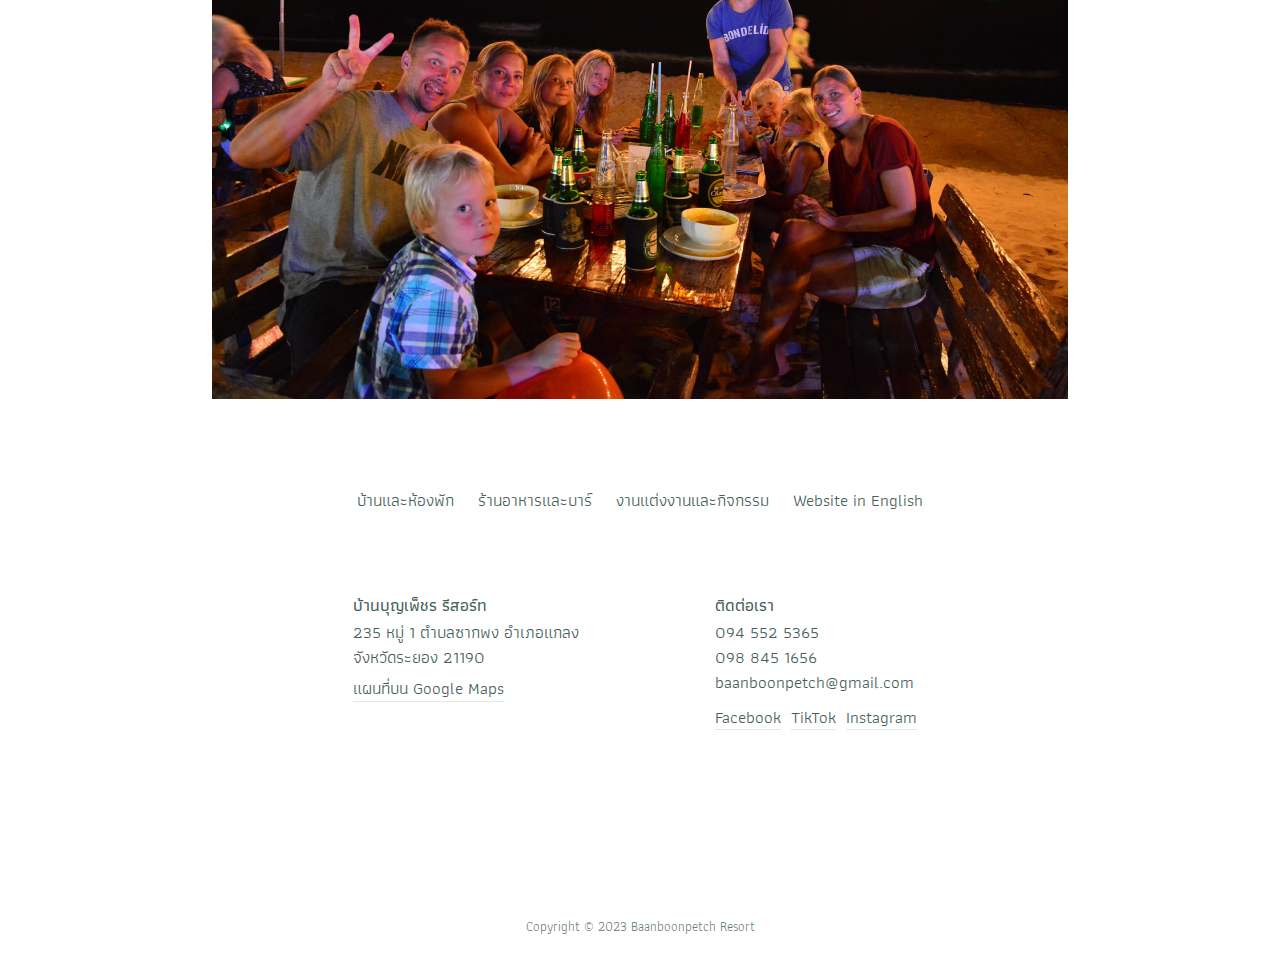
<file: weddings-events.html>
<!doctype html>
<html lang="th">
  <head>
    <meta charset="utf-8">
    <title>งานแต่งงานและกิจกรรม - บ้านบุญเพ็ชร รีสอร์ท</title>
    <meta name="description" content="ให้เราเติมเต็มวันพิเศษของคุณ ด้วยบริการของเรา สถานที่จัดงาน เครื่องเสียงและคาราโอเกะ งานแต่งงาน มีตติ้ง ปาร์ตี้และกิจกรรมบนชายหาด">
    <meta name="viewport" content="width=device-width, initial-scale=1, viewport-fit=cover">
    <link href="https://fonts.googleapis.com/css?family=Athiti:400,500&display=swap" rel="stylesheet">
    <link rel="stylesheet" href="/assets/css/main.css">
    <link rel="shortcut icon" type="image/x-icon" href="/favicon.ico">
    <script>!function(f,b,e,v,n,t,s){if(f.fbq)return;n=f.fbq=function(){n.callMethod?n.callMethod.apply(n,arguments):n.queue.push(arguments)};if(!f._fbq)f._fbq=n;n.push=n;n.loaded=!0;n.version='2.0';n.queue=[];t=b.createElement(e);t.async=!0;t.src=v;s=b.getElementsByTagName(e)[0];s.parentNode.insertBefore(t,s)}(window, document,'script','https://connect.facebook.net/en_US/fbevents.js');fbq('init', '3108627412538702');fbq('track', 'PageView');</script>
    <noscript><img height="1" width="1" style="display:none" src="https://www.facebook.com/tr?id=3108627412538702&ev=PageView&noscript=1"/></noscript>
    <script>(function(w,d,s,l,i){w[l]=w[l]||[];w[l].push({'gtm.start':new Date().getTime(),event:'gtm.js'});var f=d.getElementsByTagName(s)[0],j=d.createElement(s),dl=l!='dataLayer'?'&l='+l:'';j.async=true;j.src='https://www.googletagmanager.com/gtm.js?id='+i+dl;f.parentNode.insertBefore(j,f);})(window,document,'script','dataLayer','GTM-NB95ZH97');</script>
  </head>
  <body>
    <div class="masthead">
      <a class="masthead-logo" href="/">
      <span class="textScreenReader">บ้านบุญเพ็ชร รีสอร์ท</span>
      </a>
      <a class="masthead-textButton masthead-button masthead-line-button" target="_blank" href="https://lin.ee/Xi4Uopw">
        <svg viewBox="0 0 512 512">
          <circle cx="256" cy="256" r="256" fill="#31C139"/>
          <path fill="#FFF" d="M256 123.5c40.7.4 78.2 11 110.8 36.2 22 16.9 38.2 38.2 45.5 65.4 8.5 31.9 2.4 61.3-15.8 88.5-13 19.3-30.2 34.5-47.9 49.2-28.5 23.6-59.1 44.1-91.7 61.6-2.9 1.5-5.9 2.9-9 3.8-5.1 1.4-8.7-1.9-7.8-7.1.4-2.5 1.7-4.9 2.3-7.4 1.6-7.7 3.5-15.4 4.4-23.3.7-6-2.5-8.6-8.5-9.1-37-3.4-70.6-15.7-99-40-24.6-21-39.9-47.4-42.7-79.9-2.4-28.2 6-53.5 23.1-75.9 23.3-30.4 54.8-47.8 91.4-56.8 14.6-3.7 29.6-5.4 44.9-5.2zm-2.6 121.3c1.1 1.4 1.7 2 2.1 2.6 9.7 13.2 19.4 26.4 29.2 39.6 2.9 3.9 6.6 5.4 10.3 4.2 3.7-1.2 5.8-4.2 5.8-9 0-20.5 0-41-.1-61.6 0-5.1-3.7-8.8-8.4-8.8s-8.3 3.9-8.3 9.2c0 11.2 0 22.4-.1 33.7 0 1-.2 1.9-.4 3.6-1.1-1.3-1.7-2.1-2.2-2.8-9.5-12.9-18.9-25.8-28.4-38.6-3.3-4.4-6.4-5.8-10.4-4.6-4.1 1.3-5.9 4.4-5.9 10-.1 19.7-.1 39.4-.1 59.1 0 6.2 3.3 9.9 8.4 10 5.2.1 8.5-3.6 8.6-9.7.1-7.5-.1-15.1-.1-22.6v-14.3zm75.5-16.1h21.4c5.9 0 9.7-3.3 9.8-8.2.1-5.2-3.6-8.8-9.6-8.8-9.6-.1-19.1-.1-28.7 0-6.8.1-9.9 3.2-10 10.2-.1 6 0 12 0 18.1 0 14-.1 27.9-.1 41.9 0 6.5 3.1 9.6 9.5 9.6h30.4c4.1 0 6.8-2 8.2-5.6 2.1-5.3-2.3-11.1-8.4-11.2-7.5-.1-15 0-22.6 0v-14.5h22.3c5.2 0 8.8-3.4 9-8.1.2-4.9-3.4-8.5-8.9-8.7-2.3-.1-4.6 0-7 0h-15.4c.1-5.3.1-9.7.1-14.7zm-159.9 46v-5.3c0-16 0-32-.1-48 0-5.9-3.5-9.6-8.4-9.6s-8.3 3.8-8.3 9.7c-.1 20.1-.1 40.2-.1 60.3 0 6.4 3.2 9.5 9.6 9.6h29.1c5.9 0 9.6-3.2 9.7-8.2.1-5-4-8.4-10-8.5H169zm39-23.3h-.1v30.4c0 5.8 3.4 9.5 8.4 9.6 5 0 8.4-3.6 8.4-9.4 0-20.4-.1-40.7-.2-61.1 0-1.7-.4-3.6-1.3-5-2.1-3.4-5.4-4.5-9.2-3.5-3.7 1-5.9 4.1-6 8.8v30.2z"/>
        </svg>
        <span class="masthead-textButton-text">จองห้องพัก</span>
      </a>
      <a class="masthead-textButton masthead-button" href="tel:66945525365">
        <svg viewBox="0 0 16 16">
          <path d="M9.66942 11.2806C9.66942 11.2806 10.9651 10.5389 11.3043 10.3606C11.6425 10.1818 11.9929 10.1366 12.2057 10.2666C12.528 10.4637 15.2339 12.2637 15.4617 12.423C15.6896 12.5827 15.7993 13.0387 15.4861 13.4854C15.1741 13.9322 13.7347 15.6986 13.1248 15.6797C12.5139 15.6598 9.97406 15.6042 5.18462 10.8134C0.396145 6.02433 0.339505 3.48385 0.319985 2.87297C0.300465 2.26241 2.06686 0.822726 2.51358 0.510406C2.96094 0.198406 3.41758 0.315846 3.5763 0.535366C3.75678 0.785286 5.53598 3.48257 5.73182 3.79169C5.8659 4.00289 5.81662 4.35521 5.63774 4.69377C5.45982 5.03297 4.71806 6.32865 4.71806 6.32865C4.71806 6.32865 5.24094 7.22049 7.00926 8.98849C8.7779 10.7568 9.66942 11.2806 9.66942 11.2806Z"></path>
        </svg>
        <span class="masthead-number-text masthead-textButton-text">โทรเลย</span>
        <span class="masthead-number masthead-textButton-text">094 552 5365</span>
      </a>
    </div>
    <section class="accom-page">
      <div class="accom-page-paragraph-container">
        <h1 class="accom-page-title">งานแต่งงานและกิจกรรม</h1>
        <p class="accom-page-description">ให้เราเติมเต็มวันพิเศษของคุณ ด้วยบริการของเรา สถานที่จัดงาน เครื่องเสียงและคาราโอเกะ งานแต่งงาน มีตติ้ง ปาร์ตี้และกิจกรรมบนชายหาด</p>
      </div>
    </section>
    <section class="gallery-page">
      <div class="image-container-1">
        <figure class="events-image-1"></figure>
      </div>
      <div class="image-container-1-3">
        <figure class="events-image-2"></figure>
        <figure class="events-image-3"></figure>
        <div class="image-container-1-3-">
          <figure class="events-image-4"></figure>
        </div>
      </div>
      <div class="image-container-1b">
        <figure class="events-image-5"></figure>
      </div>
      <div class="image-container-1-3b">
        <figure class="events-image-6"></figure>
        <figure class="events-image-7"></figure>
        <div class="image-container-1-3b-">
          <figure class="events-image-8"></figure>
        </div>
      </div>
      <div class="image-container-1c">
        <figure class="events-image-9"></figure>
      </div>
      <div class="image-container-1d">
        <figure class="events-image-10"></figure>
      </div>
      <div class="image-container-1-3">
        <figure class="events-image-11"></figure>
        <figure class="events-image-12"></figure>
        <div class="image-container-1-3-">
          <figure class="events-image-13"></figure>
        </div>
      </div>
    </section>
    <footer class="footer">
      <ul class="footer-links">
        <li class="footer-link-item">
          <a href="/accommodation.html">บ้านและห้องพัก</a>
        </li>
        <li class="footer-link-item">
          <a href="/restaurant-bars.html">ร้านอาหารและบาร์</a>
        </li>
        <li class="footer-link-item">
          <a href="/weddings-events.html">งานแต่งงานและกิจกรรม</a>
        </li>
        <li class="footer-link-item">
          <a href="/en">Website in English</a>
        </li>
      </ul>
      <div class="footer-top">
        <div class="footer-address">
          <span class="footer-heading">บ้านบุญเพ็ชร รีสอร์ท</span>
          <span>235 หมู่ 1 ตำบลซากพง อำเภอแกลง</span>
          <span>จังหวัดระยอง 21190</span>
          <a href="https://maps.google.com/maps?gl=th&hl=th&um=1&ie=UTF-8&fb=1&sa=X&geocode=KSnK7y_xDwMxMWox7fF2aCwK&daddr=Baanboonpetch+Resort+235+%E0%B8%95.%E0%B8%8A%E0%B8%B2%E0%B8%81%E0%B8%9E%E0%B8%87+Klaeng+District,+Rayong+21190" target="_blank">
            <span class="footer-map-link">แผนที่บน Google Maps</span>
          </a>
        </div>
        <div class="footer-contact">
          <span class="footer-heading">ติดต่อเรา</span>
          <a href="tel:66945525365">094 552 5365</a>
          <a href="tel:66988451656">098 845 1656</a>
          <a href="mailto:baanboonpetch@gmail.com">baanboonpetch@gmail.com</a>
          <div class="footer-social-container">
            <a class="footer-social-link" href="https://www.facebook.com/baanboonpetchresort1996/" target="_blank">Facebook</a>
            <a class="footer-social-link" href="https://www.tiktok.com/@baanboonpetchresort" target="_blank">TikTok</a>
            <a class="footer-social-link" href="https://www.instagram.com/baanboonpetchrayong/" target="_blank">Instagram</a>
          </div>
        </div>
      </div>
      <div class="footer-copyright">Copyright © 2023 Baanboonpetch Resort</div>
    </footer>
    <noscript><iframe src="https://www.googletagmanager.com/ns.html?id=GTM-NB95ZH97" height="0" width="0" style="display:none;visibility:hidden"></iframe></noscript>
  </body>
</html>
</file>
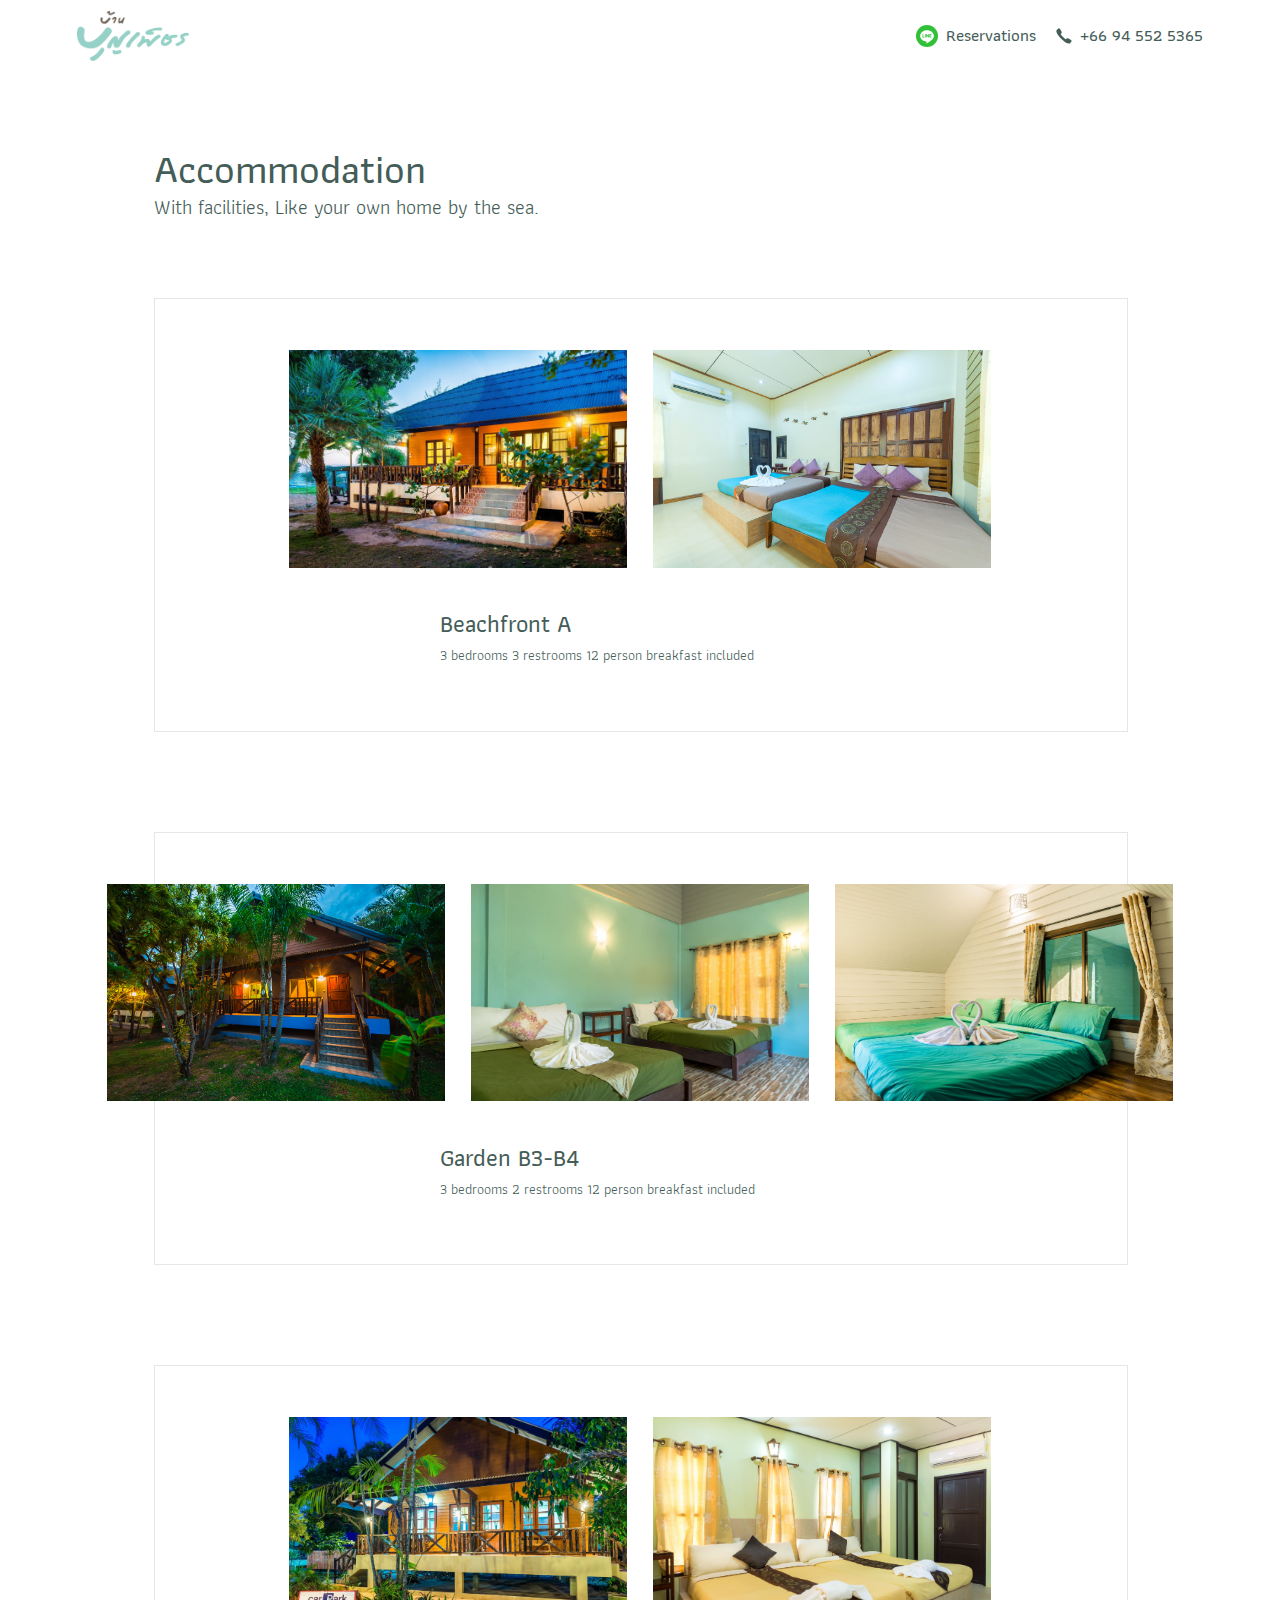
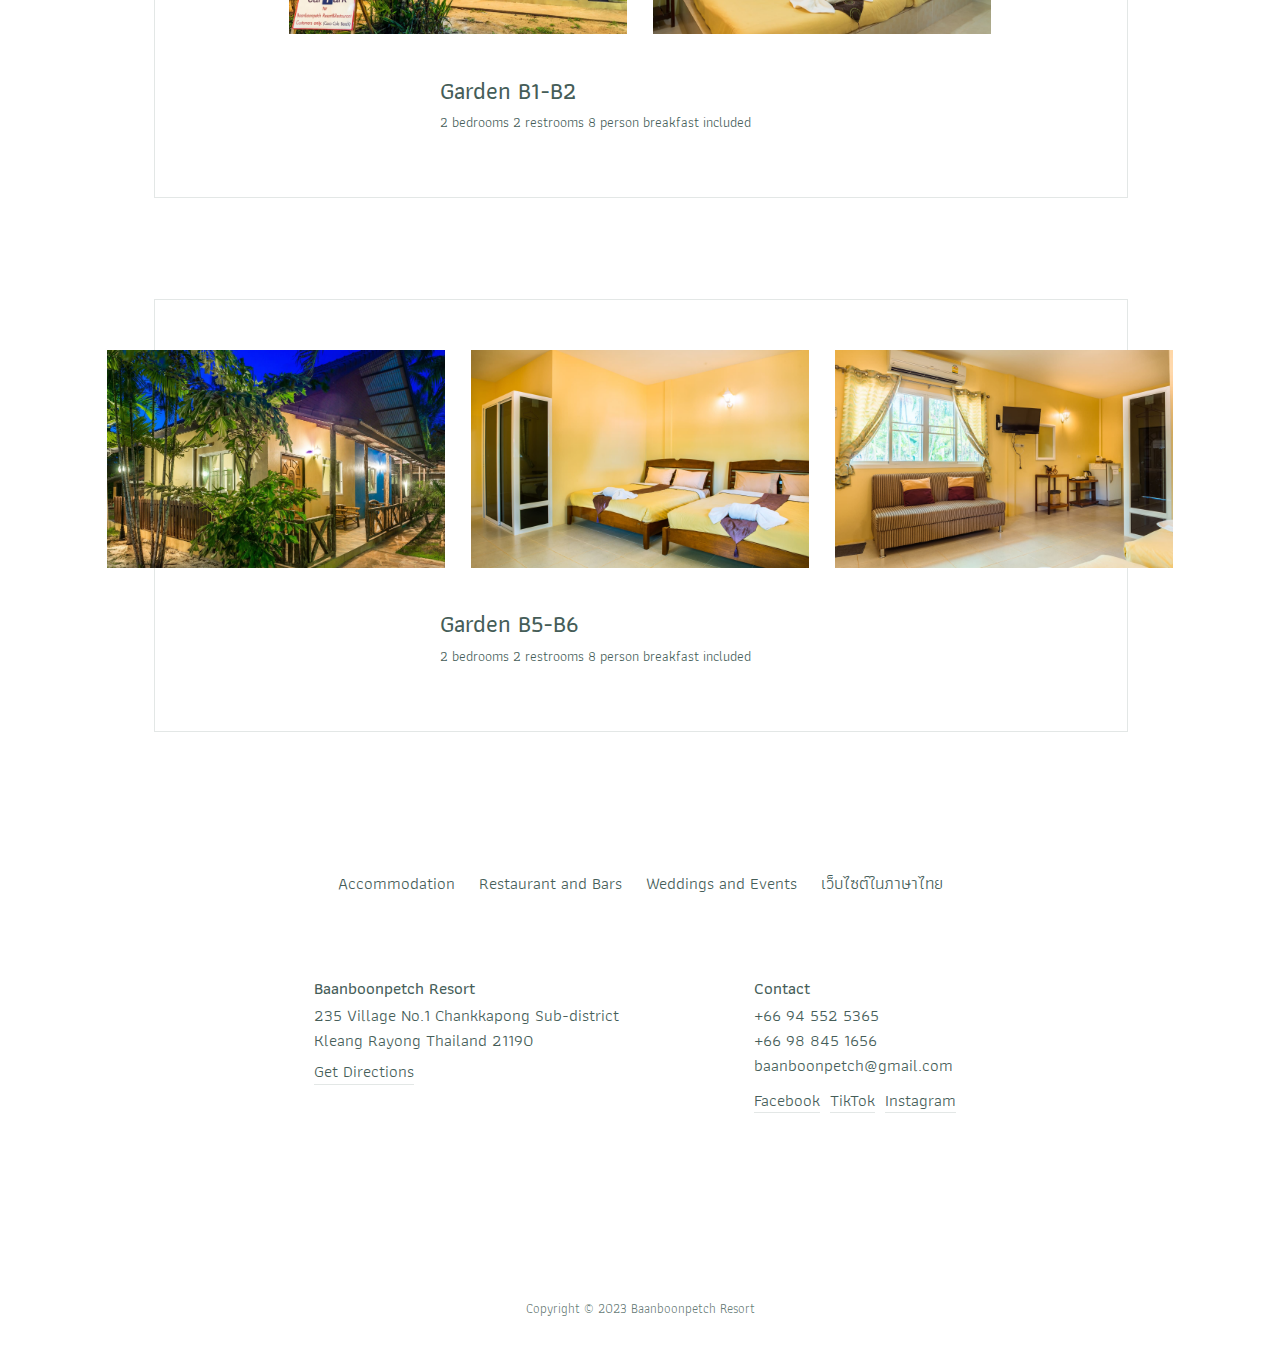
<file: en/accommodation.html>
<!doctype html>
<html lang="en">
  <head>
    <meta charset="utf-8">
    <title>Accommodation - Baanboonpetch Resort - Coca Cola Beach Rayong Thailand</title>
    <meta name="description" content="With facilities, Like your own home by the sea. The house is beachfront. Private beach.">
    <meta name="viewport" content="width=device-width, initial-scale=1, viewport-fit=cover">
    <link href="https://fonts.googleapis.com/css?family=Athiti:400,500&display=swap" rel="stylesheet">
    <link rel="stylesheet" href="/assets/css/main.css">
    <link rel="shortcut icon" type="image/x-icon" href="/favicon.ico">
    <script>!function(f,b,e,v,n,t,s){if(f.fbq)return;n=f.fbq=function(){n.callMethod?n.callMethod.apply(n,arguments):n.queue.push(arguments)};if(!f._fbq)f._fbq=n;n.push=n;n.loaded=!0;n.version='2.0';n.queue=[];t=b.createElement(e);t.async=!0;t.src=v;s=b.getElementsByTagName(e)[0];s.parentNode.insertBefore(t,s)}(window, document,'script','https://connect.facebook.net/en_US/fbevents.js');fbq('init', '3108627412538702');fbq('track', 'PageView');</script>
    <noscript><img height="1" width="1" style="display:none" src="https://www.facebook.com/tr?id=3108627412538702&ev=PageView&noscript=1"/></noscript>
    <script>(function(w,d,s,l,i){w[l]=w[l]||[];w[l].push({'gtm.start':new Date().getTime(),event:'gtm.js'});var f=d.getElementsByTagName(s)[0],j=d.createElement(s),dl=l!='dataLayer'?'&l='+l:'';j.async=true;j.src='https://www.googletagmanager.com/gtm.js?id='+i+dl;f.parentNode.insertBefore(j,f);})(window,document,'script','dataLayer','GTM-NB95ZH97');</script>
  </head>
  <body>
    <div class="masthead">
      <a class="masthead-logo" href="/en">
      <span class="textScreenReader">Baanboonpetch Resort</span>
      </a>
      <a class="masthead-textButton masthead-button masthead-line-button" target="_blank" href="https://lin.ee/Xi4Uopw">
        <svg viewBox="0 0 512 512">
          <circle cx="256" cy="256" r="256" fill="#31C139"/>
          <path fill="#FFF" d="M256 123.5c40.7.4 78.2 11 110.8 36.2 22 16.9 38.2 38.2 45.5 65.4 8.5 31.9 2.4 61.3-15.8 88.5-13 19.3-30.2 34.5-47.9 49.2-28.5 23.6-59.1 44.1-91.7 61.6-2.9 1.5-5.9 2.9-9 3.8-5.1 1.4-8.7-1.9-7.8-7.1.4-2.5 1.7-4.9 2.3-7.4 1.6-7.7 3.5-15.4 4.4-23.3.7-6-2.5-8.6-8.5-9.1-37-3.4-70.6-15.7-99-40-24.6-21-39.9-47.4-42.7-79.9-2.4-28.2 6-53.5 23.1-75.9 23.3-30.4 54.8-47.8 91.4-56.8 14.6-3.7 29.6-5.4 44.9-5.2zm-2.6 121.3c1.1 1.4 1.7 2 2.1 2.6 9.7 13.2 19.4 26.4 29.2 39.6 2.9 3.9 6.6 5.4 10.3 4.2 3.7-1.2 5.8-4.2 5.8-9 0-20.5 0-41-.1-61.6 0-5.1-3.7-8.8-8.4-8.8s-8.3 3.9-8.3 9.2c0 11.2 0 22.4-.1 33.7 0 1-.2 1.9-.4 3.6-1.1-1.3-1.7-2.1-2.2-2.8-9.5-12.9-18.9-25.8-28.4-38.6-3.3-4.4-6.4-5.8-10.4-4.6-4.1 1.3-5.9 4.4-5.9 10-.1 19.7-.1 39.4-.1 59.1 0 6.2 3.3 9.9 8.4 10 5.2.1 8.5-3.6 8.6-9.7.1-7.5-.1-15.1-.1-22.6v-14.3zm75.5-16.1h21.4c5.9 0 9.7-3.3 9.8-8.2.1-5.2-3.6-8.8-9.6-8.8-9.6-.1-19.1-.1-28.7 0-6.8.1-9.9 3.2-10 10.2-.1 6 0 12 0 18.1 0 14-.1 27.9-.1 41.9 0 6.5 3.1 9.6 9.5 9.6h30.4c4.1 0 6.8-2 8.2-5.6 2.1-5.3-2.3-11.1-8.4-11.2-7.5-.1-15 0-22.6 0v-14.5h22.3c5.2 0 8.8-3.4 9-8.1.2-4.9-3.4-8.5-8.9-8.7-2.3-.1-4.6 0-7 0h-15.4c.1-5.3.1-9.7.1-14.7zm-159.9 46v-5.3c0-16 0-32-.1-48 0-5.9-3.5-9.6-8.4-9.6s-8.3 3.8-8.3 9.7c-.1 20.1-.1 40.2-.1 60.3 0 6.4 3.2 9.5 9.6 9.6h29.1c5.9 0 9.6-3.2 9.7-8.2.1-5-4-8.4-10-8.5H169zm39-23.3h-.1v30.4c0 5.8 3.4 9.5 8.4 9.6 5 0 8.4-3.6 8.4-9.4 0-20.4-.1-40.7-.2-61.1 0-1.7-.4-3.6-1.3-5-2.1-3.4-5.4-4.5-9.2-3.5-3.7 1-5.9 4.1-6 8.8v30.2z"/>
        </svg>
        <span class="masthead-textButton-text">Reservations</span>
      </a>
      <a class="masthead-textButton masthead-button" href="tel:66945525365">
        <svg viewBox="0 0 16 16">
          <path d="M9.66942 11.2806C9.66942 11.2806 10.9651 10.5389 11.3043 10.3606C11.6425 10.1818 11.9929 10.1366 12.2057 10.2666C12.528 10.4637 15.2339 12.2637 15.4617 12.423C15.6896 12.5827 15.7993 13.0387 15.4861 13.4854C15.1741 13.9322 13.7347 15.6986 13.1248 15.6797C12.5139 15.6598 9.97406 15.6042 5.18462 10.8134C0.396145 6.02433 0.339505 3.48385 0.319985 2.87297C0.300465 2.26241 2.06686 0.822726 2.51358 0.510406C2.96094 0.198406 3.41758 0.315846 3.5763 0.535366C3.75678 0.785286 5.53598 3.48257 5.73182 3.79169C5.8659 4.00289 5.81662 4.35521 5.63774 4.69377C5.45982 5.03297 4.71806 6.32865 4.71806 6.32865C4.71806 6.32865 5.24094 7.22049 7.00926 8.98849C8.7779 10.7568 9.66942 11.2806 9.66942 11.2806Z"></path>
        </svg>
        <span class="masthead-number-text masthead-textButton-text">Call Now</span>
        <span class="masthead-number masthead-textButton-text">+66 94 552 5365</span>
      </a>
    </div>
    <section class="accom-page">
      <div class="accom-page-paragraph-container">
        <h1 class="accom-page-title">Accommodation</h1>
        <p class="accom-page-description">With facilities, Like your own home by the sea.</p>
      </div>
    </section>
    <section class="accom-room">
      <div class="accom-room-image-container">
        <ul class="accom-room-images">
          <li class="accom-room-image-item">
            <figure class="accom-room-image-1 accom-room-image"></figure>
          </li>
          <li class="accom-room-image-item">
            <figure class="accom-room-image-2 accom-room-image"></figure>
          </li>
        </ul>
      </div>
      <div class="accom-room-paragraph-container">
        <h3 class="accom-room-title">Beachfront A</h3>
        <p class="accom-room-description">3 bedrooms 3 restrooms 12 person breakfast included</p>
      </div>
    </section>
    <section class="accom-room">
      <div class="accom-room-image-container">
        <ul class="accom-room-images">
          <li class="accom-room-image-item">
            <figure class="accom-room-image-5 accom-room-image"></figure>
          </li>
          <li class="accom-room-image-item">
            <figure class="accom-room-image-6 accom-room-image"></figure>
          </li>
          <li class="accom-room-image-item">
            <figure class="accom-room-image-7 accom-room-image"></figure>
          </li>
        </ul>
      </div>
      <div class="accom-room-paragraph-container">
        <h3 class="accom-room-title">Garden B3-B4</h3>
        <p class="accom-room-description">3 bedrooms 2 restrooms 12 person breakfast included</p>
      </div>
    </section>
    <section class="accom-room">
      <div class="accom-room-image-container">
        <ul class="accom-room-images">
          <li class="accom-room-image-item">
            <figure class="accom-room-image-3 accom-room-image"></figure>
          </li>
          <li class="accom-room-image-item">
            <figure class="accom-room-image-4 accom-room-image"></figure>
          </li>
        </ul>
      </div>
      <div class="accom-room-paragraph-container">
        <h3 class="accom-room-title">Garden B1-B2</h3>
        <p class="accom-room-description">2 bedrooms 2 restrooms 8 person breakfast included</p>
      </div>
    </section>
    <section class="accom-room margin-bottom-0">
      <div class="accom-room-image-container">
        <ul class="accom-room-images">
          <li class="accom-room-image-item">
            <figure class="accom-room-image-8 accom-room-image"></figure>
          </li>
          <li class="accom-room-image-item">
            <figure class="accom-room-image-9 accom-room-image"></figure>
          </li>
          <li class="accom-room-image-item">
            <figure class="accom-room-image-10 accom-room-image"></figure>
          </li>
        </ul>
      </div>
      <div class="accom-room-paragraph-container">
        <h3 class="accom-room-title">Garden B5-B6</h3>
        <p class="accom-room-description">2 bedrooms 2 restrooms 8 person breakfast included</p>
      </div>
    </section>
    <footer class="footer">
      <ul class="footer-links">
        <li class="footer-link-item">
          <a href="/en/accommodation.html">Accommodation</a>
        </li>
        <li class="footer-link-item">
          <a href="/en/restaurant-bars.html">Restaurant and Bars</a>
        </li>
        <li class="footer-link-item">
          <a href="/en/weddings-events.html">Weddings and Events</a>
        </li>
        <li class="footer-link-item">
          <a href="/">เว็บไซต์ในภาษาไทย</a>
        </li>
      </ul>
      <div class="footer-top">
        <div class="footer-address">
          <span class="footer-heading">Baanboonpetch Resort</span>
          <span>235 Village No.1 Chankkapong Sub-district</span>
          <span>Kleang Rayong Thailand 21190</span>
          <a href="https://maps.google.com/maps?gl=th&hl=en&um=1&ie=UTF-8&fb=1&sa=X&geocode=KSnK7y_xDwMxMWox7fF2aCwK&daddr=Baanboonpetch+Resort+235+%E0%B8%95.%E0%B8%8A%E0%B8%B2%E0%B8%81%E0%B8%9E%E0%B8%87+Klaeng+District,+Rayong+21190" target="_blank">
            <span class="footer-map-link">Get Directions</span>
          </a>
        </div>
        <div class="footer-contact">
          <span class="footer-heading">Contact</span>
          <a href="tel:66945525365">+66 94 552 5365</a>
          <a href="tel:66988451656">+66 98 845 1656</a>
          <a href="mailto:baanboonpetch@gmail.com">baanboonpetch@gmail.com</a>
          <div class="footer-social-container">
            <a class="footer-social-link" href="https://www.facebook.com/baanboonpetchresort1996/" target="_blank">Facebook</a>
            <a class="footer-social-link" href="https://www.tiktok.com/@baanboonpetchresort" target="_blank">TikTok</a>
            <a class="footer-social-link" href="https://www.instagram.com/baanboonpetchrayong/" target="_blank">Instagram</a>
          </div>
        </div>
      </div>
      <div class="footer-copyright">Copyright © 2023 Baanboonpetch Resort</div>
    </footer>
    <noscript><iframe src="https://www.googletagmanager.com/ns.html?id=GTM-NB95ZH97" height="0" width="0" style="display:none;visibility:hidden"></iframe></noscript>
  </body>
</html>
</file>
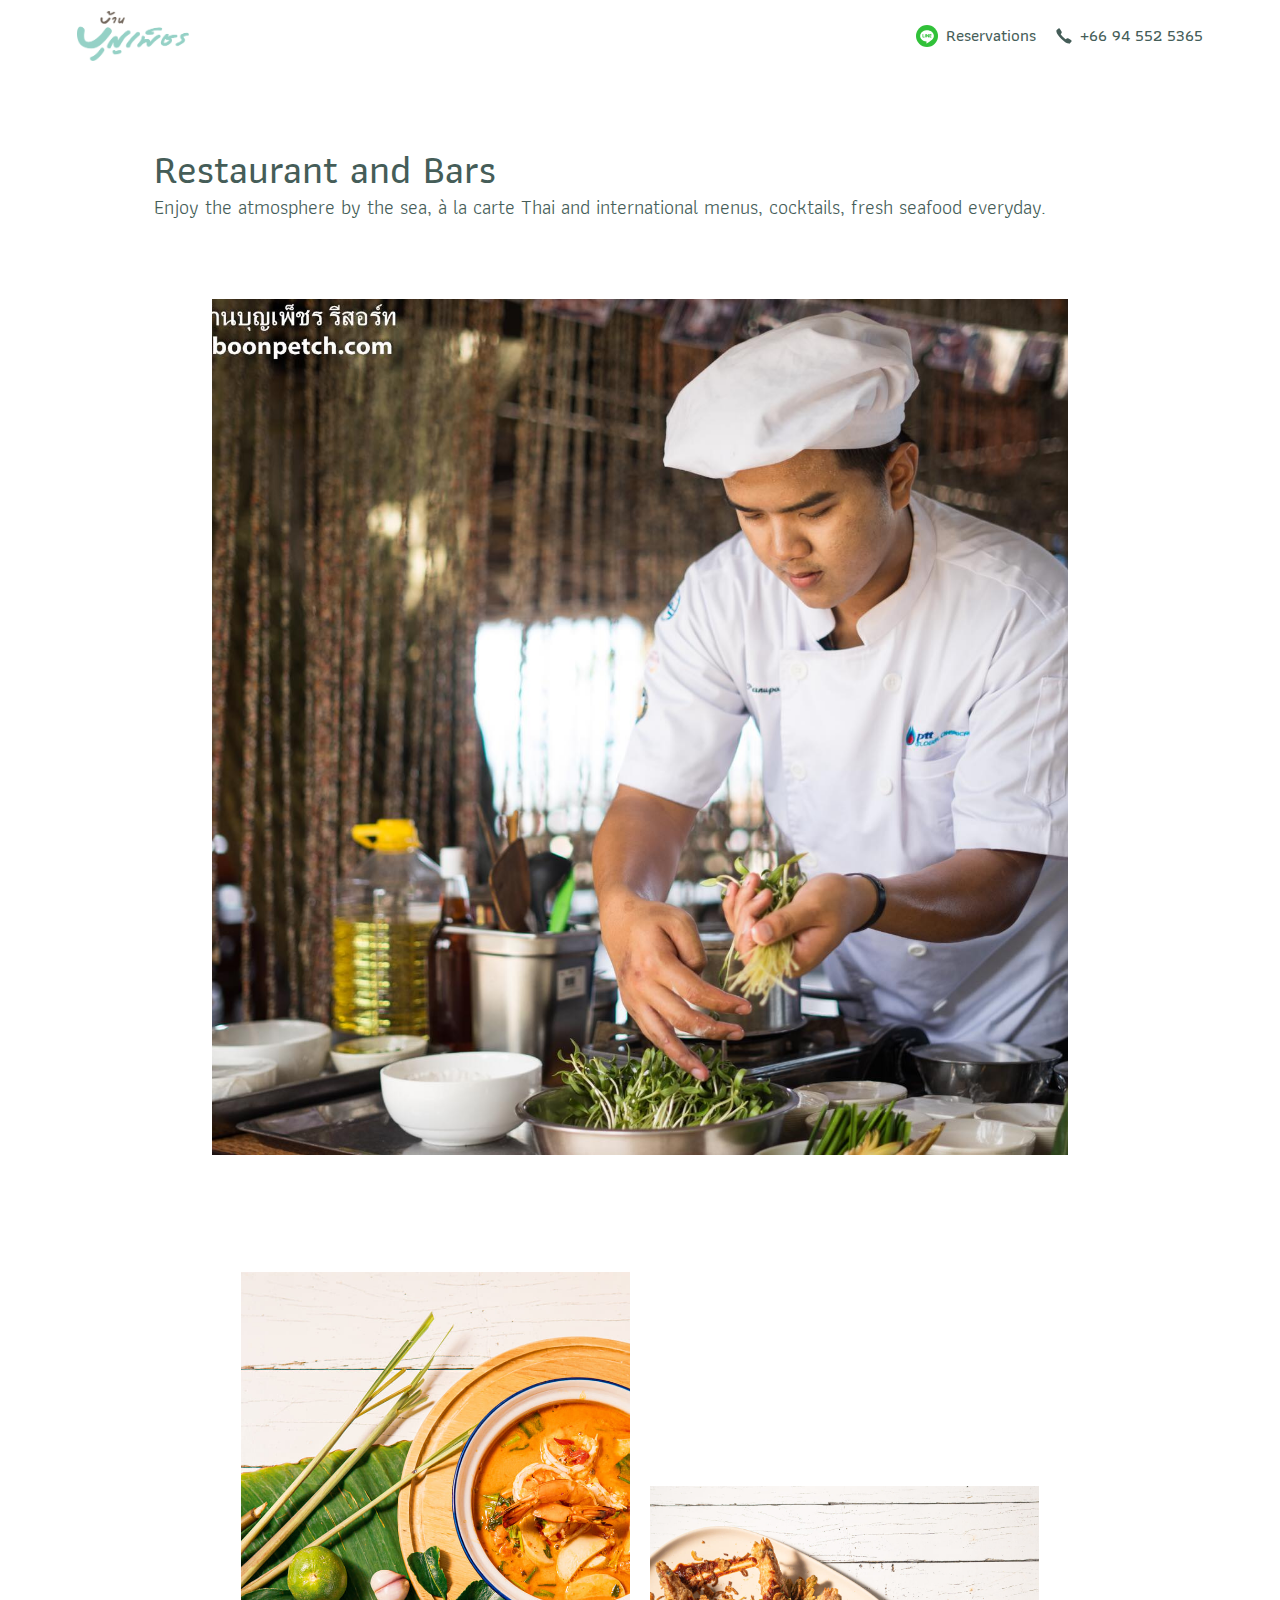
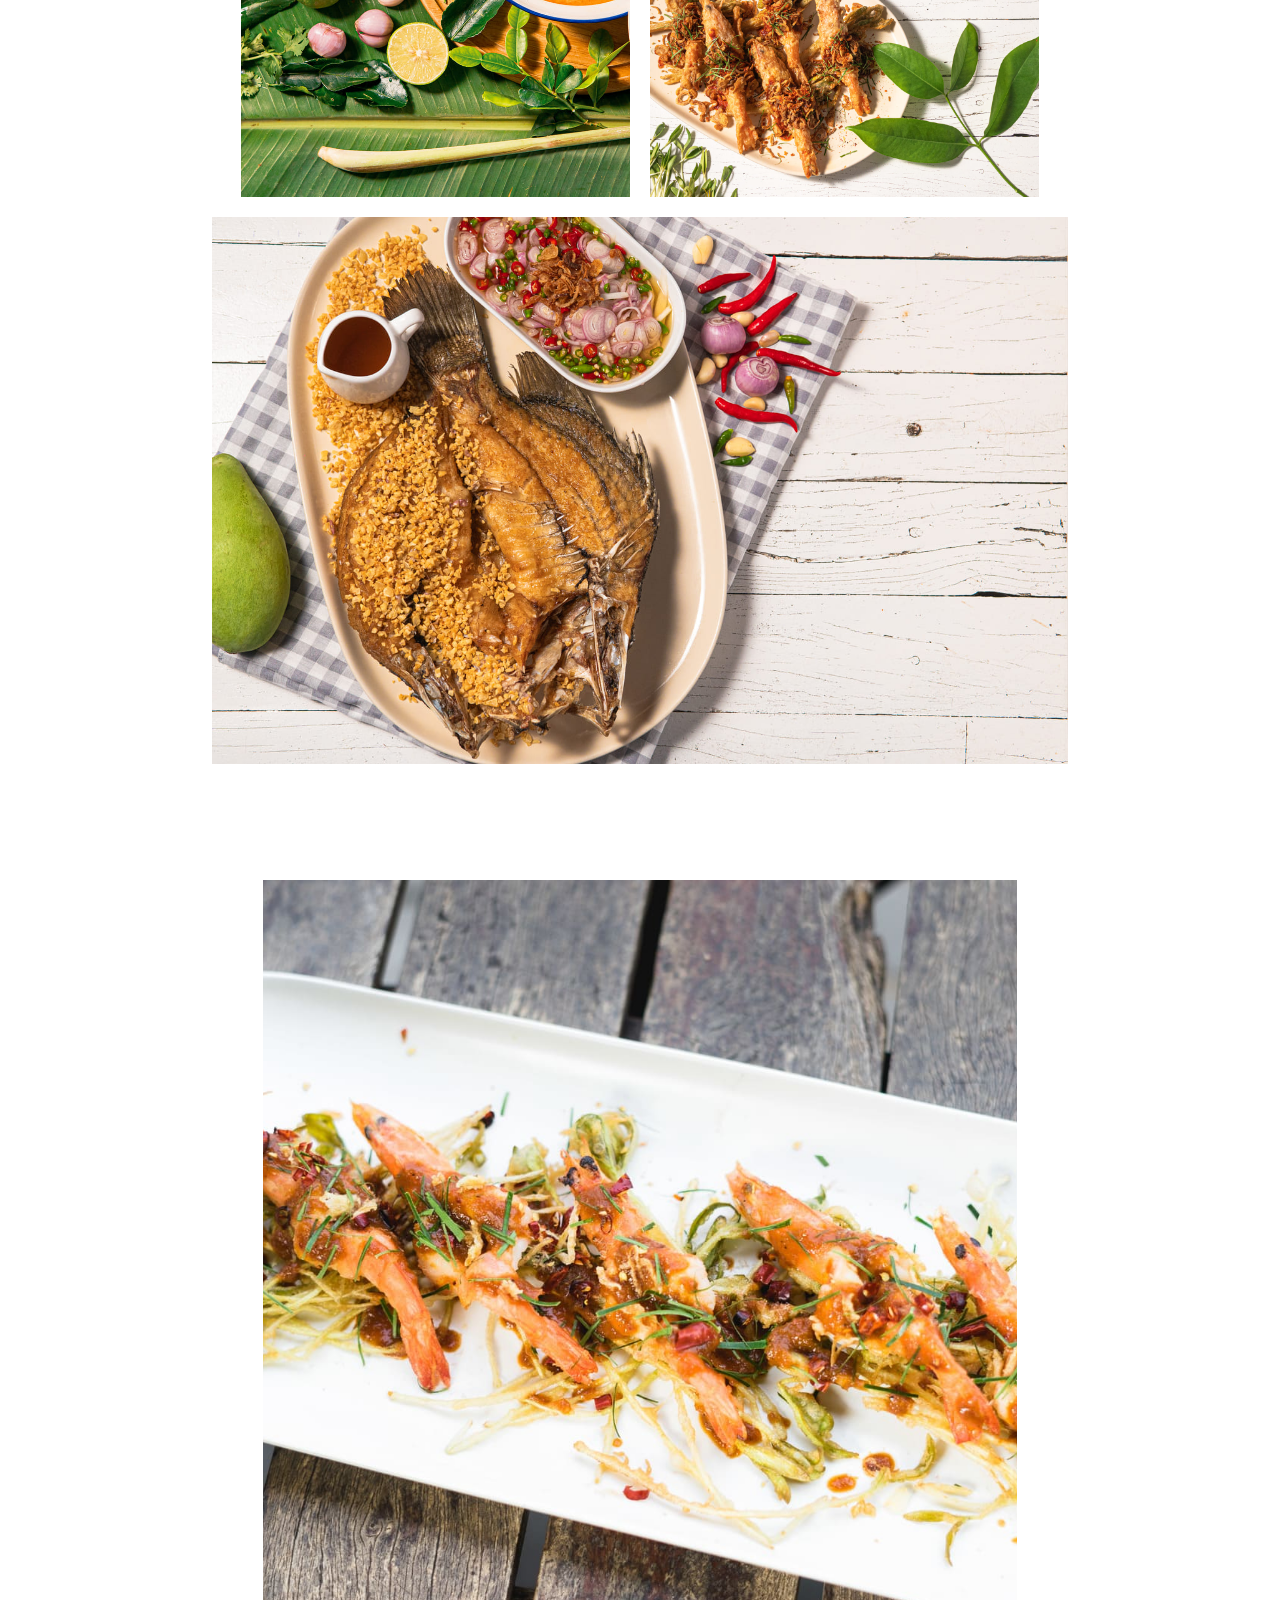
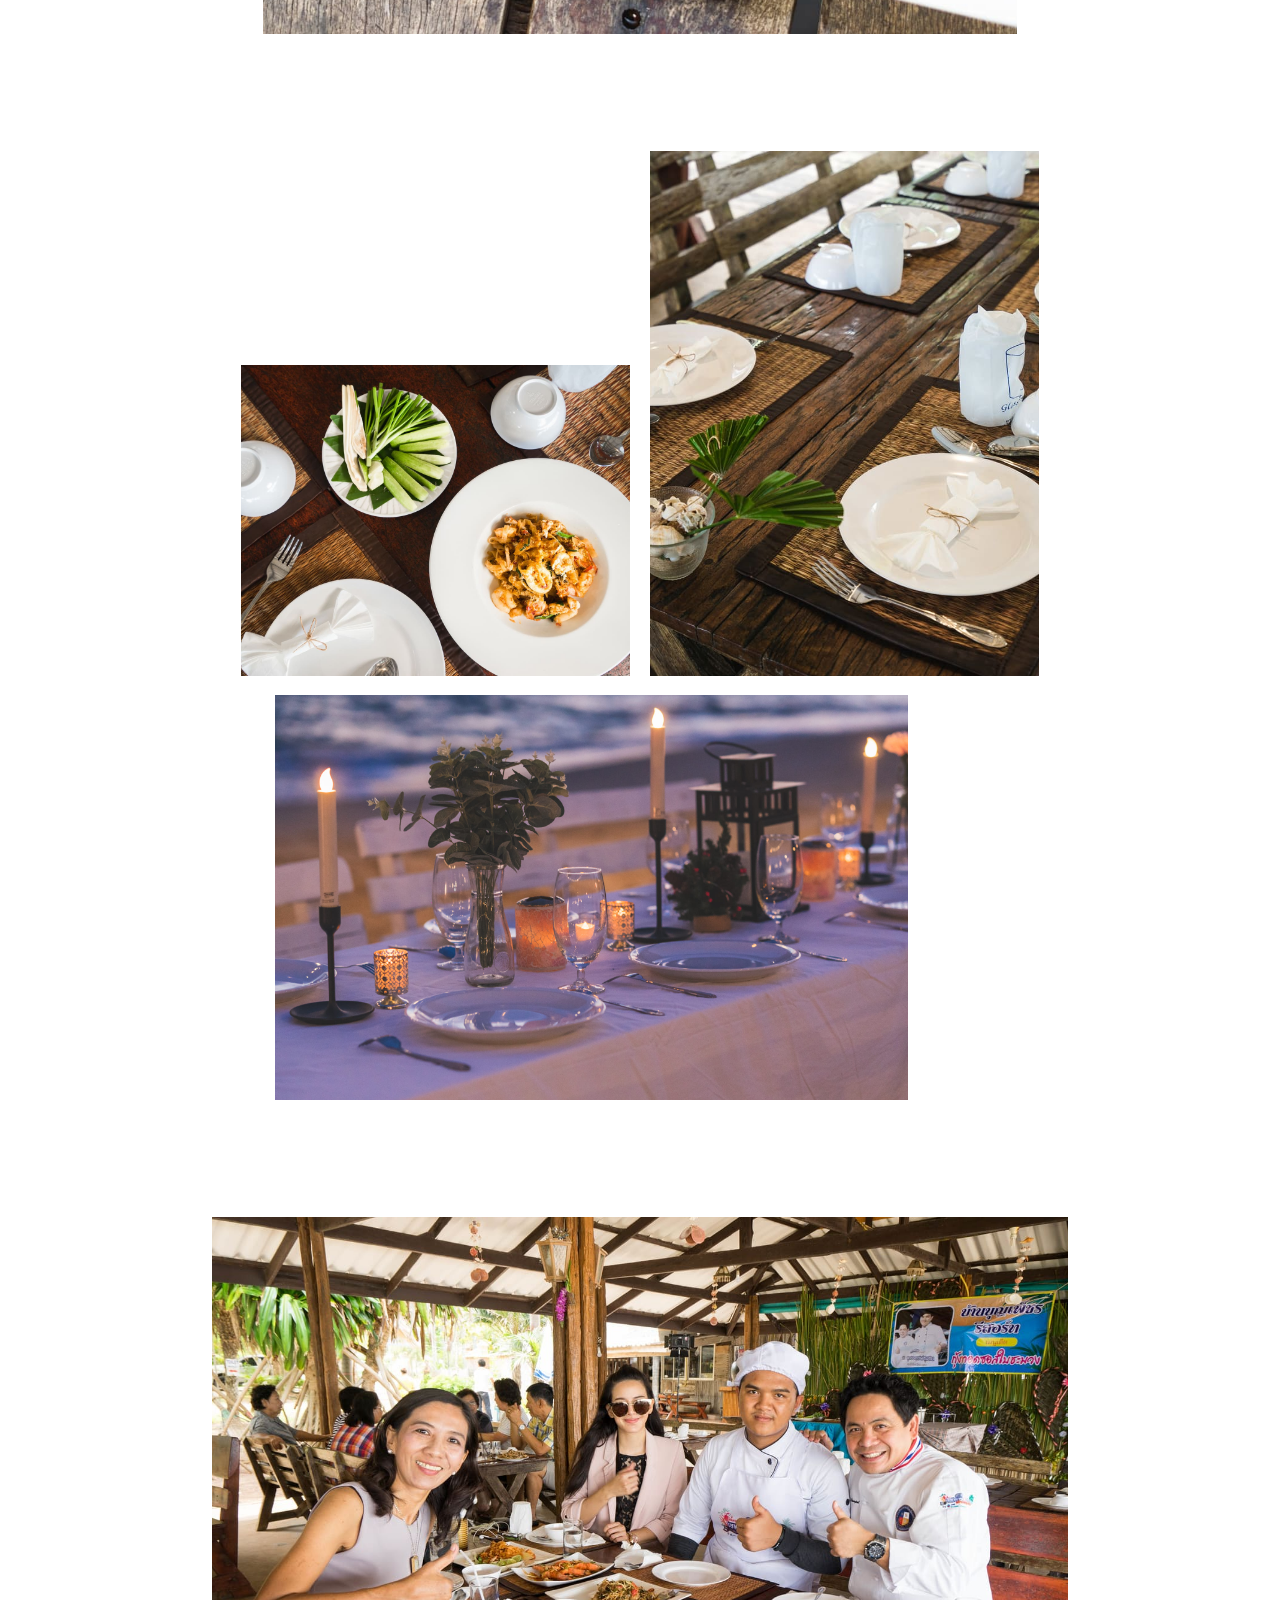
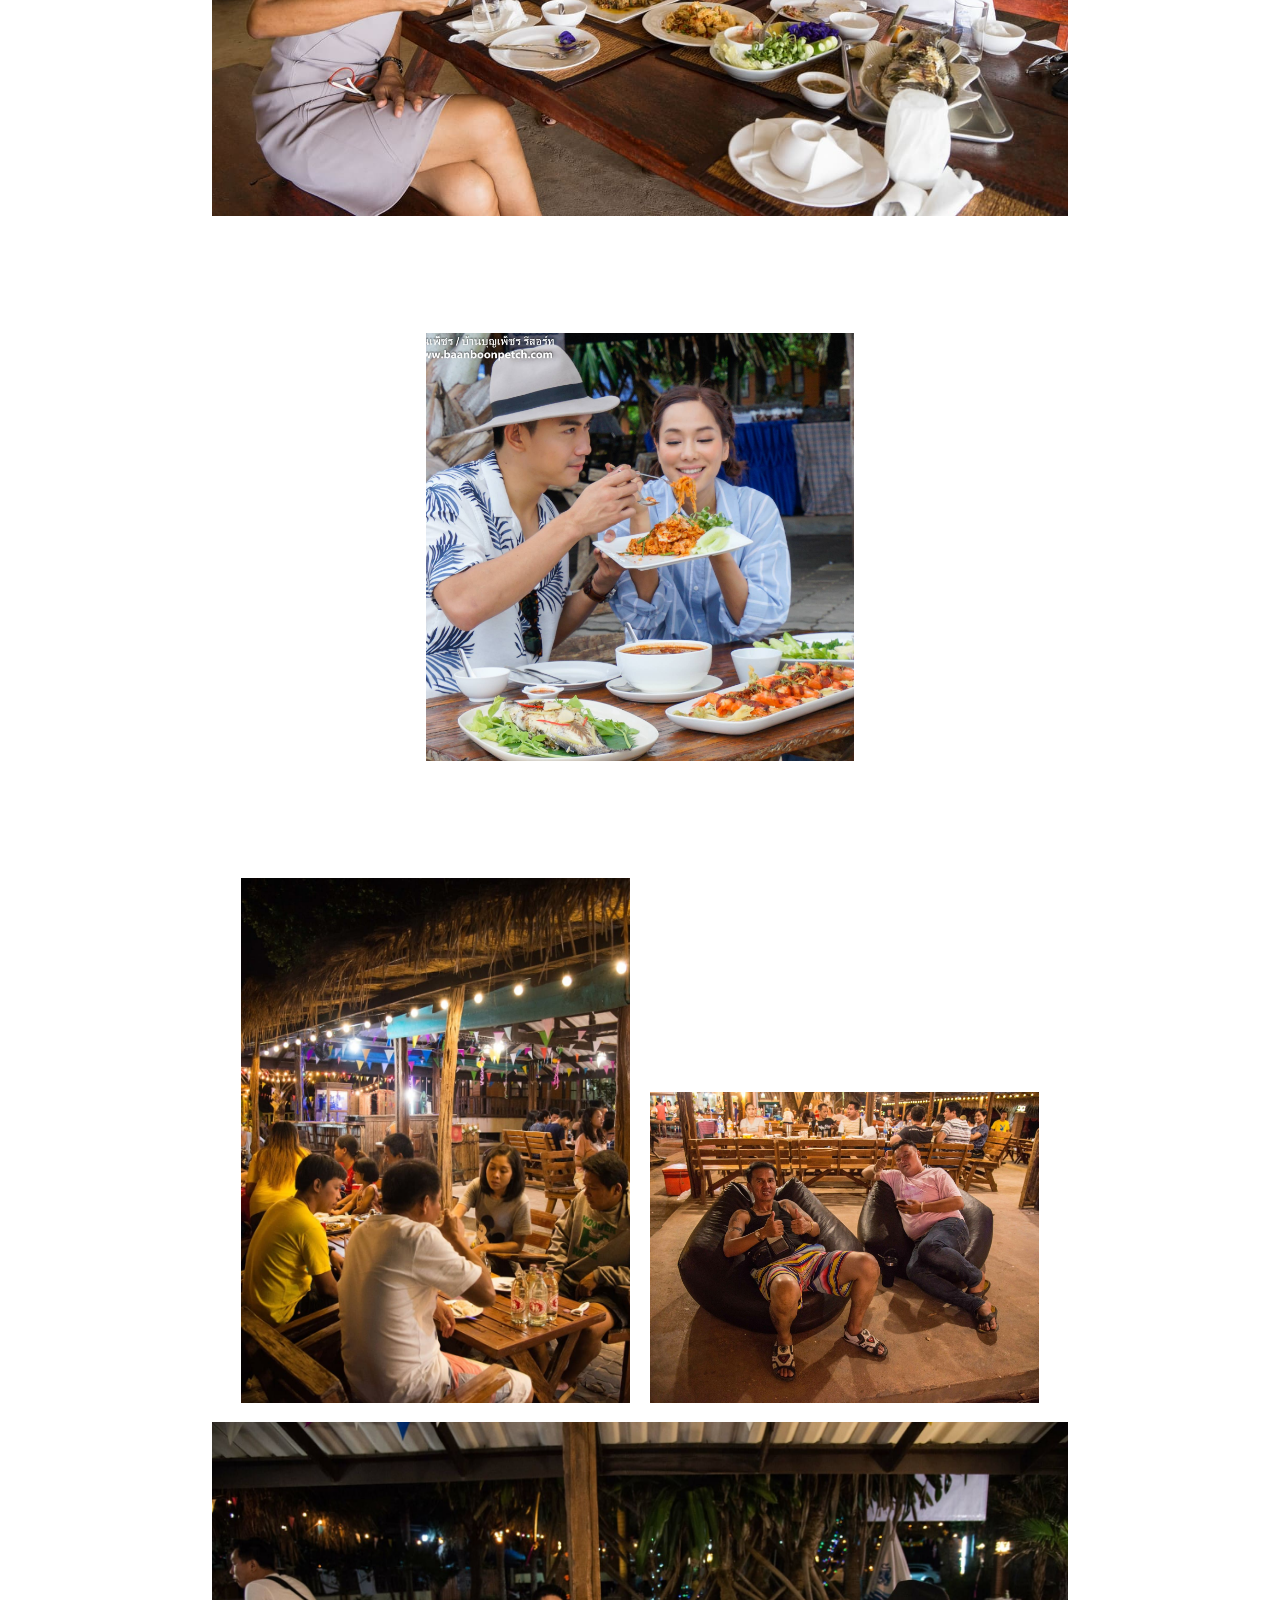
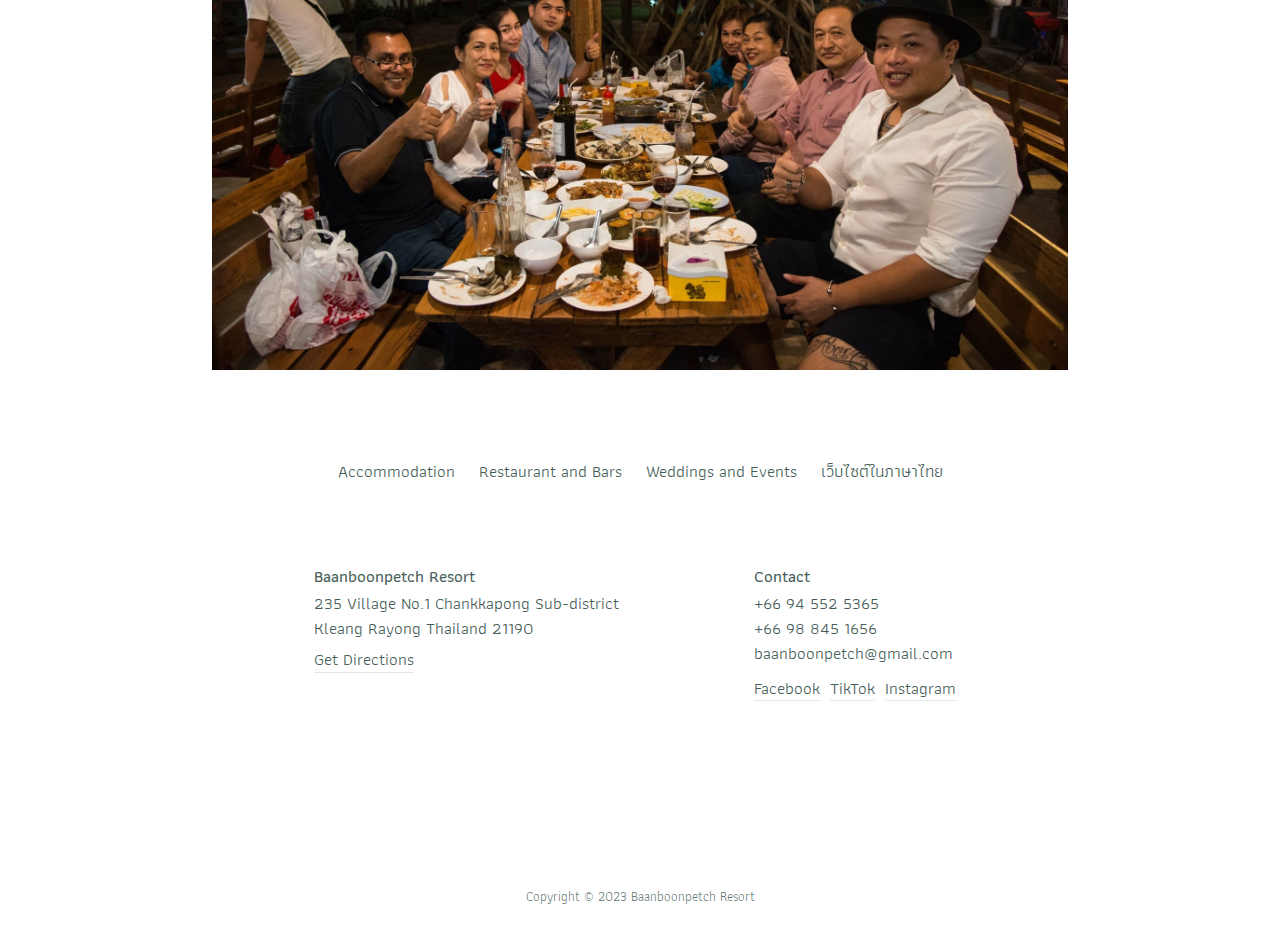
<file: en/restaurant-bars.html>
<!doctype html>
<html lang="en">
  <head>
    <meta charset="utf-8">
    <title>Restaurant and Bars - Baanboonpetch Resort</title>
    <meta name="description" content="Enjoy the atmosphere by the sea, à la carte Thai and international menus, cocktails, fresh seafood everyday.">
    <meta name="viewport" content="width=device-width, initial-scale=1, viewport-fit=cover">
    <link href="https://fonts.googleapis.com/css?family=Athiti:400,500&display=swap" rel="stylesheet">
    <link rel="stylesheet" href="/assets/css/main.css">
    <link rel="shortcut icon" type="image/x-icon" href="/favicon.ico">
    <script>!function(f,b,e,v,n,t,s){if(f.fbq)return;n=f.fbq=function(){n.callMethod?n.callMethod.apply(n,arguments):n.queue.push(arguments)};if(!f._fbq)f._fbq=n;n.push=n;n.loaded=!0;n.version='2.0';n.queue=[];t=b.createElement(e);t.async=!0;t.src=v;s=b.getElementsByTagName(e)[0];s.parentNode.insertBefore(t,s)}(window, document,'script','https://connect.facebook.net/en_US/fbevents.js');fbq('init', '3108627412538702');fbq('track', 'PageView');</script>
    <noscript><img height="1" width="1" style="display:none" src="https://www.facebook.com/tr?id=3108627412538702&ev=PageView&noscript=1"/></noscript>
    <script>(function(w,d,s,l,i){w[l]=w[l]||[];w[l].push({'gtm.start':new Date().getTime(),event:'gtm.js'});var f=d.getElementsByTagName(s)[0],j=d.createElement(s),dl=l!='dataLayer'?'&l='+l:'';j.async=true;j.src='https://www.googletagmanager.com/gtm.js?id='+i+dl;f.parentNode.insertBefore(j,f);})(window,document,'script','dataLayer','GTM-NB95ZH97');</script>
  </head>
  <body>
    <div class="masthead">
      <a class="masthead-logo" href="/en">
      <span class="textScreenReader">Baanboonpetch Resort</span>
      </a>
      <a class="masthead-textButton masthead-button masthead-line-button" target="_blank" href="https://lin.ee/Xi4Uopw">
        <svg viewBox="0 0 512 512">
          <circle cx="256" cy="256" r="256" fill="#31C139"/>
          <path fill="#FFF" d="M256 123.5c40.7.4 78.2 11 110.8 36.2 22 16.9 38.2 38.2 45.5 65.4 8.5 31.9 2.4 61.3-15.8 88.5-13 19.3-30.2 34.5-47.9 49.2-28.5 23.6-59.1 44.1-91.7 61.6-2.9 1.5-5.9 2.9-9 3.8-5.1 1.4-8.7-1.9-7.8-7.1.4-2.5 1.7-4.9 2.3-7.4 1.6-7.7 3.5-15.4 4.4-23.3.7-6-2.5-8.6-8.5-9.1-37-3.4-70.6-15.7-99-40-24.6-21-39.9-47.4-42.7-79.9-2.4-28.2 6-53.5 23.1-75.9 23.3-30.4 54.8-47.8 91.4-56.8 14.6-3.7 29.6-5.4 44.9-5.2zm-2.6 121.3c1.1 1.4 1.7 2 2.1 2.6 9.7 13.2 19.4 26.4 29.2 39.6 2.9 3.9 6.6 5.4 10.3 4.2 3.7-1.2 5.8-4.2 5.8-9 0-20.5 0-41-.1-61.6 0-5.1-3.7-8.8-8.4-8.8s-8.3 3.9-8.3 9.2c0 11.2 0 22.4-.1 33.7 0 1-.2 1.9-.4 3.6-1.1-1.3-1.7-2.1-2.2-2.8-9.5-12.9-18.9-25.8-28.4-38.6-3.3-4.4-6.4-5.8-10.4-4.6-4.1 1.3-5.9 4.4-5.9 10-.1 19.7-.1 39.4-.1 59.1 0 6.2 3.3 9.9 8.4 10 5.2.1 8.5-3.6 8.6-9.7.1-7.5-.1-15.1-.1-22.6v-14.3zm75.5-16.1h21.4c5.9 0 9.7-3.3 9.8-8.2.1-5.2-3.6-8.8-9.6-8.8-9.6-.1-19.1-.1-28.7 0-6.8.1-9.9 3.2-10 10.2-.1 6 0 12 0 18.1 0 14-.1 27.9-.1 41.9 0 6.5 3.1 9.6 9.5 9.6h30.4c4.1 0 6.8-2 8.2-5.6 2.1-5.3-2.3-11.1-8.4-11.2-7.5-.1-15 0-22.6 0v-14.5h22.3c5.2 0 8.8-3.4 9-8.1.2-4.9-3.4-8.5-8.9-8.7-2.3-.1-4.6 0-7 0h-15.4c.1-5.3.1-9.7.1-14.7zm-159.9 46v-5.3c0-16 0-32-.1-48 0-5.9-3.5-9.6-8.4-9.6s-8.3 3.8-8.3 9.7c-.1 20.1-.1 40.2-.1 60.3 0 6.4 3.2 9.5 9.6 9.6h29.1c5.9 0 9.6-3.2 9.7-8.2.1-5-4-8.4-10-8.5H169zm39-23.3h-.1v30.4c0 5.8 3.4 9.5 8.4 9.6 5 0 8.4-3.6 8.4-9.4 0-20.4-.1-40.7-.2-61.1 0-1.7-.4-3.6-1.3-5-2.1-3.4-5.4-4.5-9.2-3.5-3.7 1-5.9 4.1-6 8.8v30.2z"/>
        </svg>
        <span class="masthead-textButton-text">Reservations</span>
      </a>
      <a class="masthead-textButton masthead-button" href="tel:66945525365">
        <svg viewBox="0 0 16 16">
          <path d="M9.66942 11.2806C9.66942 11.2806 10.9651 10.5389 11.3043 10.3606C11.6425 10.1818 11.9929 10.1366 12.2057 10.2666C12.528 10.4637 15.2339 12.2637 15.4617 12.423C15.6896 12.5827 15.7993 13.0387 15.4861 13.4854C15.1741 13.9322 13.7347 15.6986 13.1248 15.6797C12.5139 15.6598 9.97406 15.6042 5.18462 10.8134C0.396145 6.02433 0.339505 3.48385 0.319985 2.87297C0.300465 2.26241 2.06686 0.822726 2.51358 0.510406C2.96094 0.198406 3.41758 0.315846 3.5763 0.535366C3.75678 0.785286 5.53598 3.48257 5.73182 3.79169C5.8659 4.00289 5.81662 4.35521 5.63774 4.69377C5.45982 5.03297 4.71806 6.32865 4.71806 6.32865C4.71806 6.32865 5.24094 7.22049 7.00926 8.98849C8.7779 10.7568 9.66942 11.2806 9.66942 11.2806Z"></path>
        </svg>
        <span class="masthead-number-text masthead-textButton-text">Call Now</span>
        <span class="masthead-number masthead-textButton-text">+66 94 552 5365</span>
      </a>
    </div>
    <section class="accom-page">
      <div class="accom-page-paragraph-container">
        <h1 class="accom-page-title">Restaurant and Bars</h1>
        <p class="accom-page-description">Enjoy the atmosphere by the sea, à la carte Thai and international menus, cocktails, fresh seafood everyday.</p>
      </div>
    </section>
    <section class="gallery-page">
      <div class="image-container-1">
        <figure class="restaurant-image--1"></figure>
      </div>
      <div class="image-container-1-3">
        <figure class="restaurant-image-1"></figure>
        <figure class="restaurant-image-2"></figure>
        <div class="image-container-1-3-">
          <figure class="restaurant-image-3"></figure>
        </div>
      </div>
      <div class="image-container-1b">
        <figure class="restaurant-image-4"></figure>
      </div>
      <div class="image-container-1-3b">
        <figure class="restaurant-image-5"></figure>
        <figure class="restaurant-image-6"></figure>
        <div class="image-container-1-3b-">
          <figure class="restaurant-image-7"></figure>
        </div>
      </div>
      <div class="image-container-1c">
        <figure class="restaurant-image-8"></figure>
      </div>
      <div class="image-container-1d">
        <figure class="restaurant-image-9"></figure>
      </div>
      <div class="image-container-1-3">
        <figure class="restaurant-image-10"></figure>
        <figure class="restaurant-image-11"></figure>
        <div class="image-container-1-3-">
          <figure class="restaurant-image-12"></figure>
        </div>
      </div>
    </section>
    <footer class="footer">
      <ul class="footer-links">
        <li class="footer-link-item">
          <a href="/en/accommodation.html">Accommodation</a>
        </li>
        <li class="footer-link-item">
          <a href="/en/restaurant-bars.html">Restaurant and Bars</a>
        </li>
        <li class="footer-link-item">
          <a href="/en/weddings-events.html">Weddings and Events</a>
        </li>
        <li class="footer-link-item">
          <a href="/">เว็บไซต์ในภาษาไทย</a>
        </li>
      </ul>
      <div class="footer-top">
        <div class="footer-address">
          <span class="footer-heading">Baanboonpetch Resort</span>
          <span>235 Village No.1 Chankkapong Sub-district</span>
          <span>Kleang Rayong Thailand 21190</span>
          <a href="https://maps.google.com/maps?gl=th&hl=en&um=1&ie=UTF-8&fb=1&sa=X&geocode=KSnK7y_xDwMxMWox7fF2aCwK&daddr=Baanboonpetch+Resort+235+%E0%B8%95.%E0%B8%8A%E0%B8%B2%E0%B8%81%E0%B8%9E%E0%B8%87+Klaeng+District,+Rayong+21190" target="_blank">
            <span class="footer-map-link">Get Directions</span>
          </a>
        </div>
        <div class="footer-contact">
          <span class="footer-heading">Contact</span>
          <a href="tel:66945525365">+66 94 552 5365</a>
          <a href="tel:66988451656">+66 98 845 1656</a>
          <a href="mailto:baanboonpetch@gmail.com">baanboonpetch@gmail.com</a>
          <div class="footer-social-container">
            <a class="footer-social-link" href="https://www.facebook.com/baanboonpetchresort1996/" target="_blank">Facebook</a>
            <a class="footer-social-link" href="https://www.tiktok.com/@baanboonpetchresort" target="_blank">TikTok</a>
            <a class="footer-social-link" href="https://www.instagram.com/baanboonpetchrayong/" target="_blank">Instagram</a>
          </div>
        </div>
      </div>
      <div class="footer-copyright">Copyright © 2023 Baanboonpetch Resort</div>
    </footer>
    <noscript><iframe src="https://www.googletagmanager.com/ns.html?id=GTM-NB95ZH97" height="0" width="0" style="display:none;visibility:hidden"></iframe></noscript>
  </body>
</html>
</file>
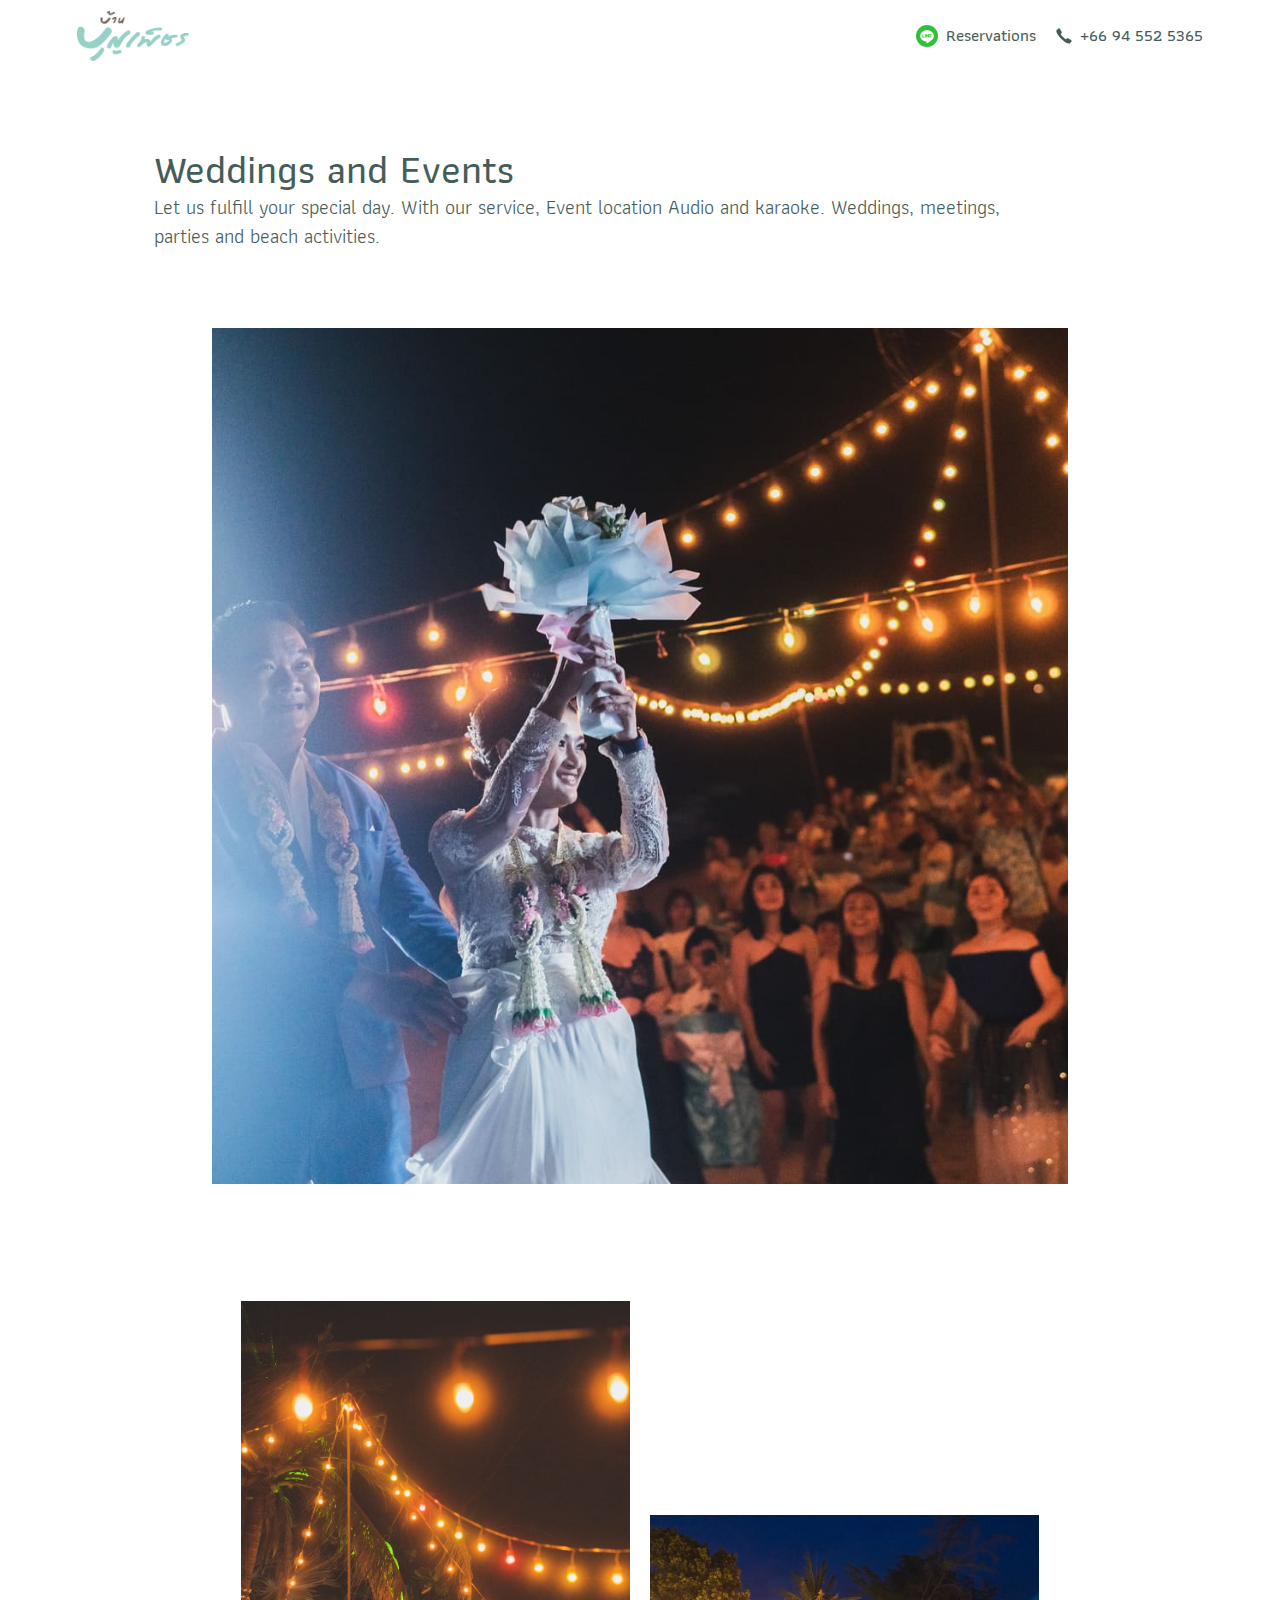
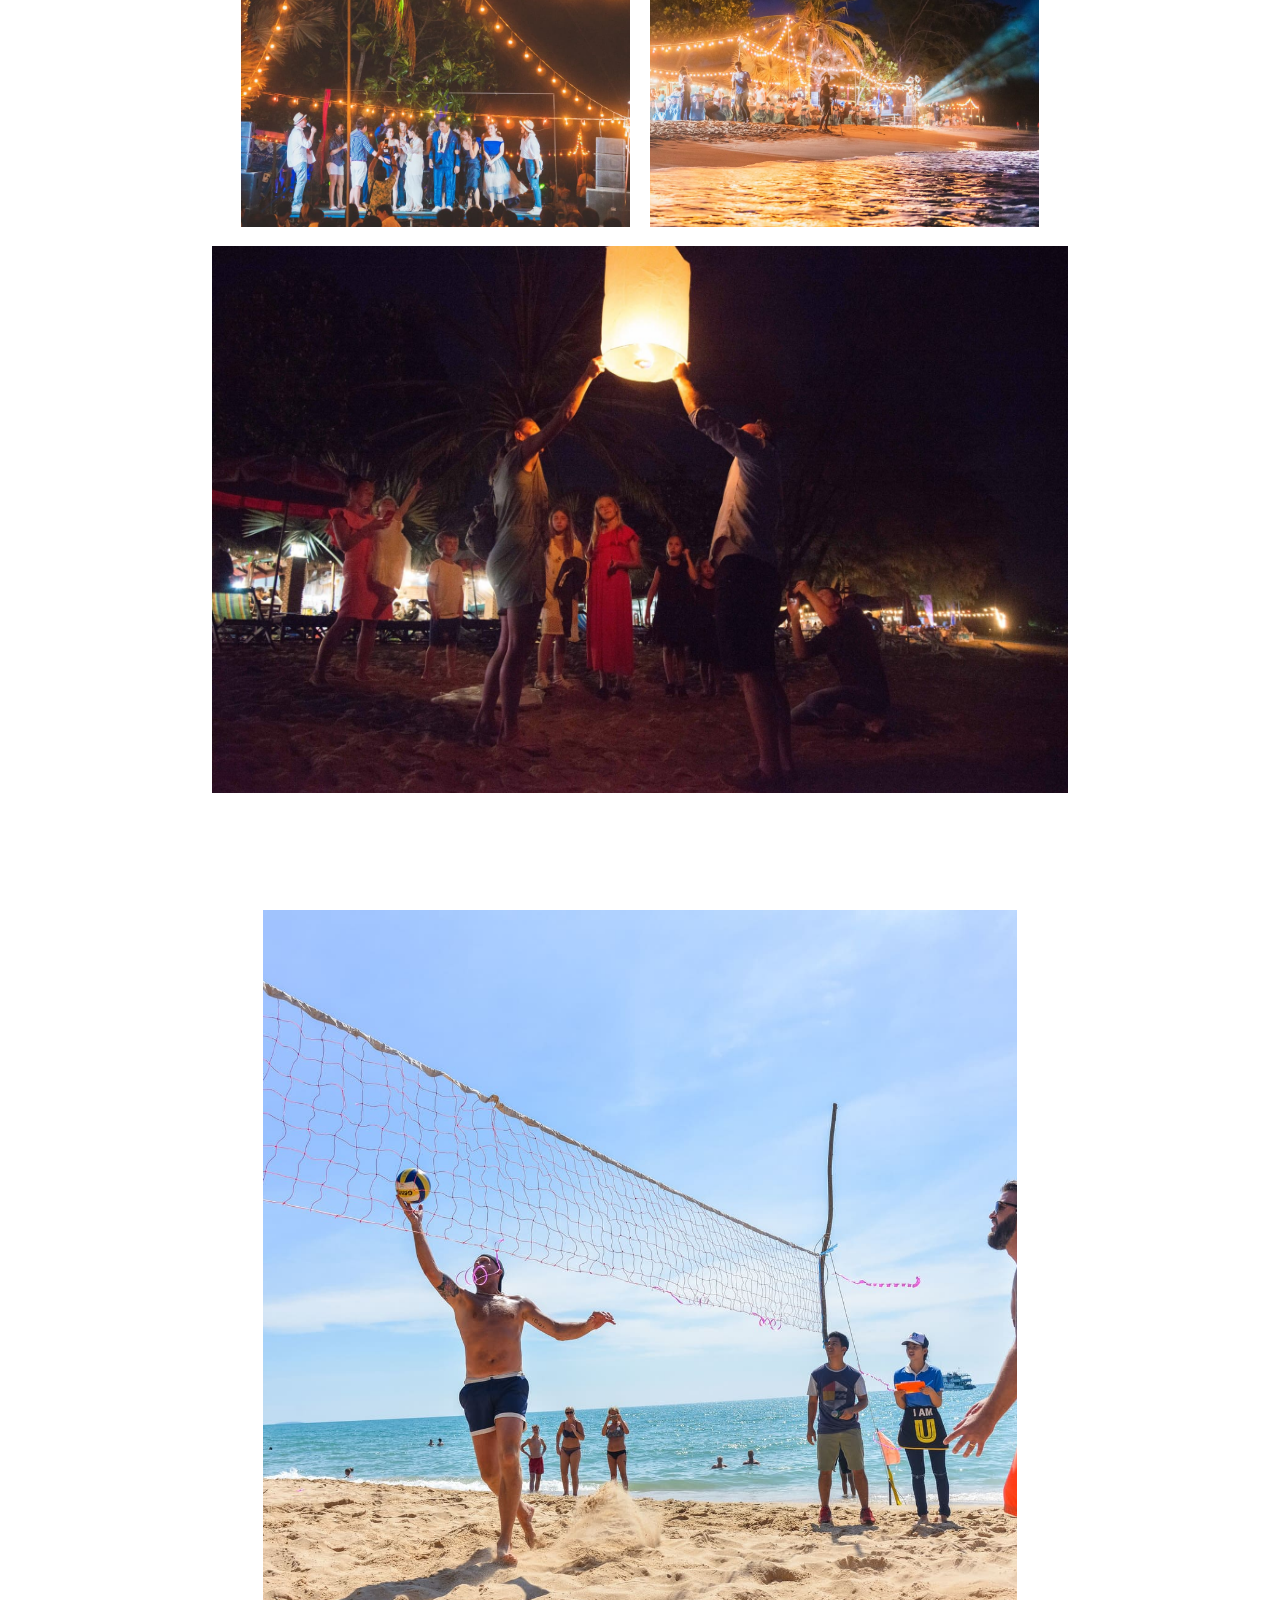
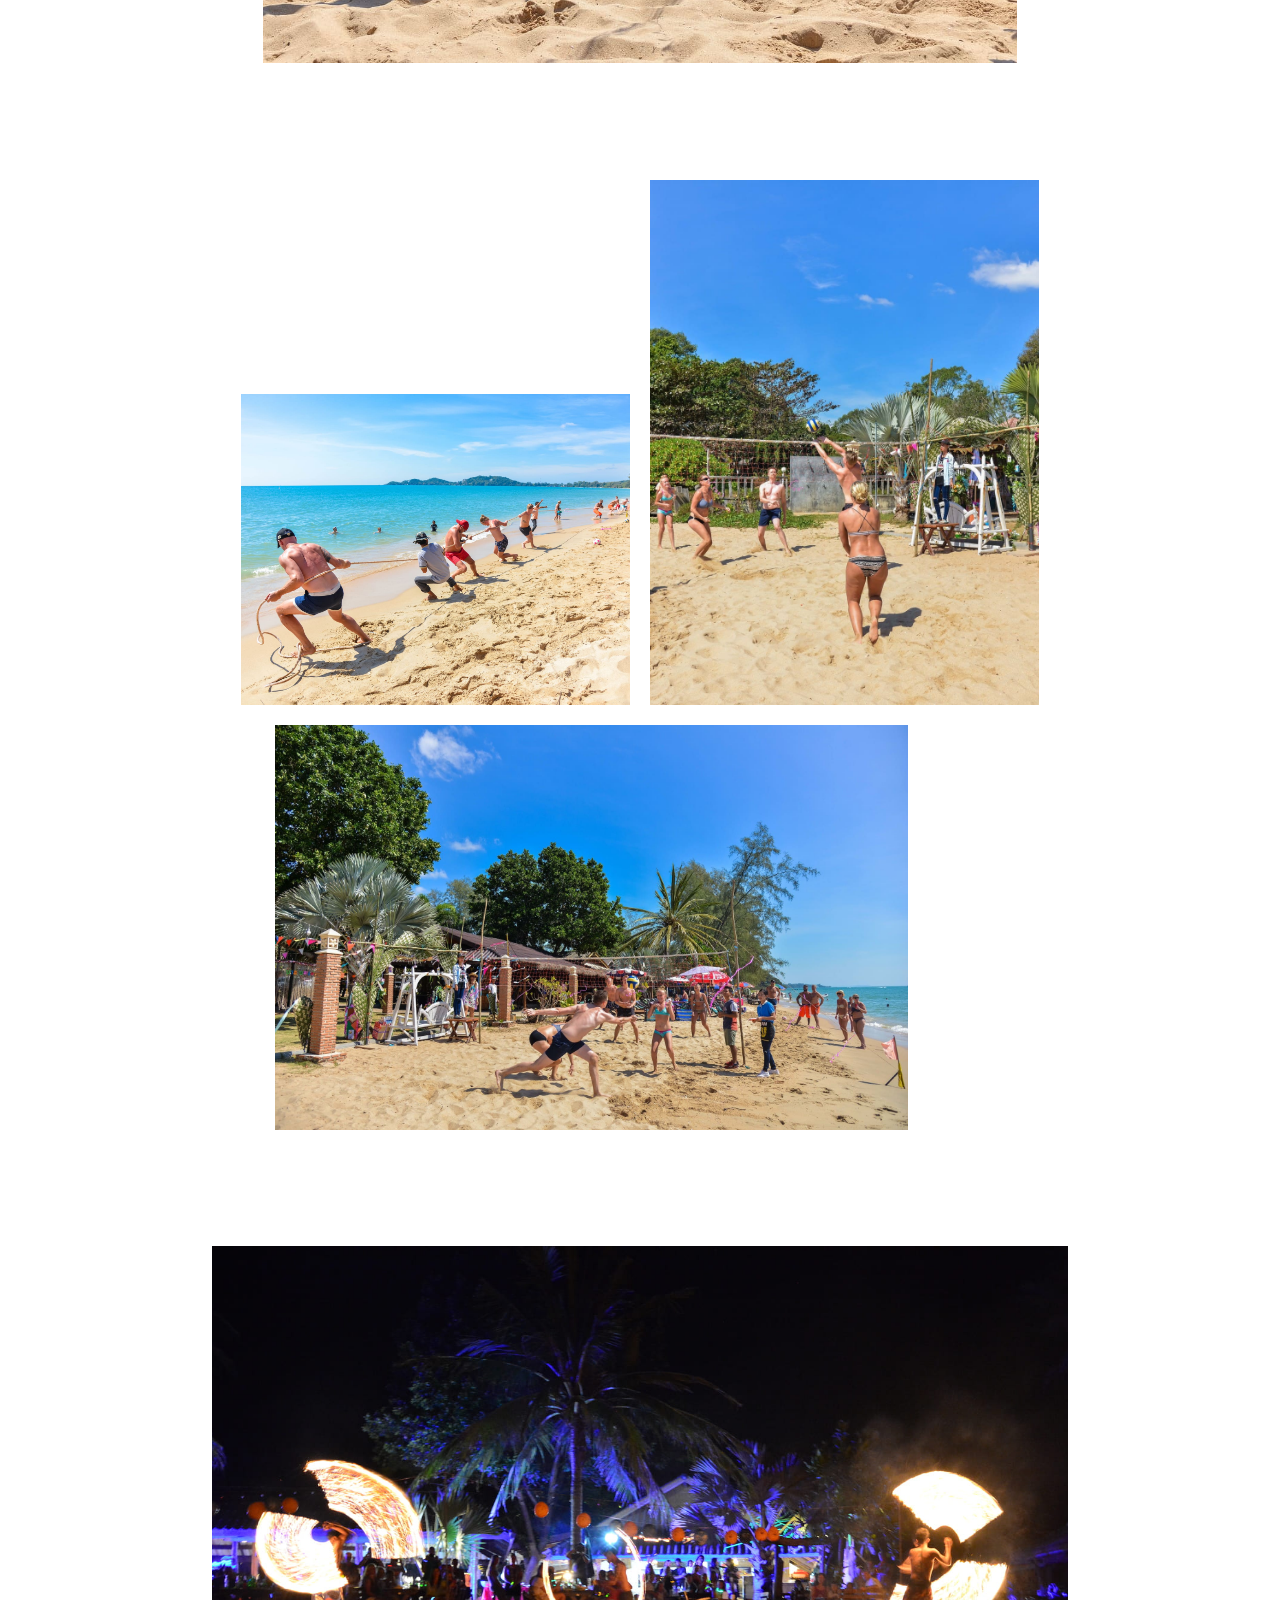
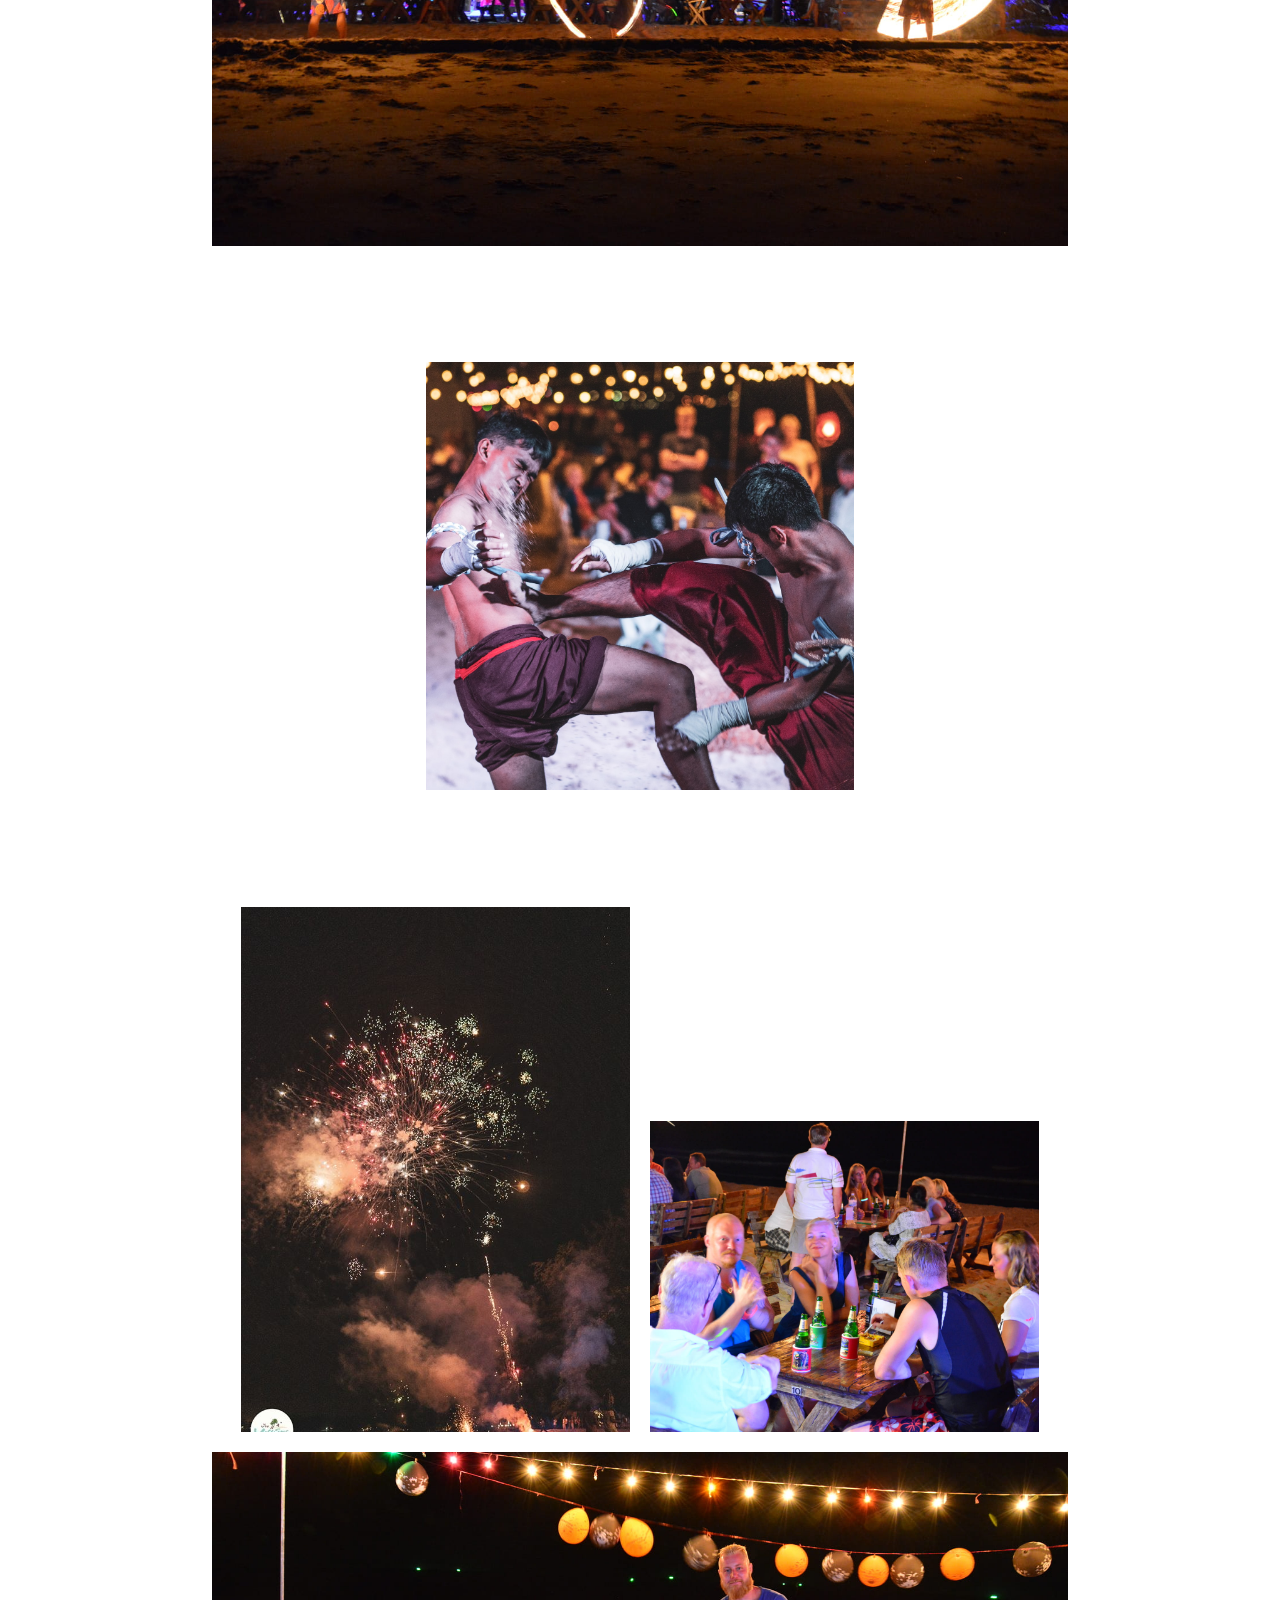
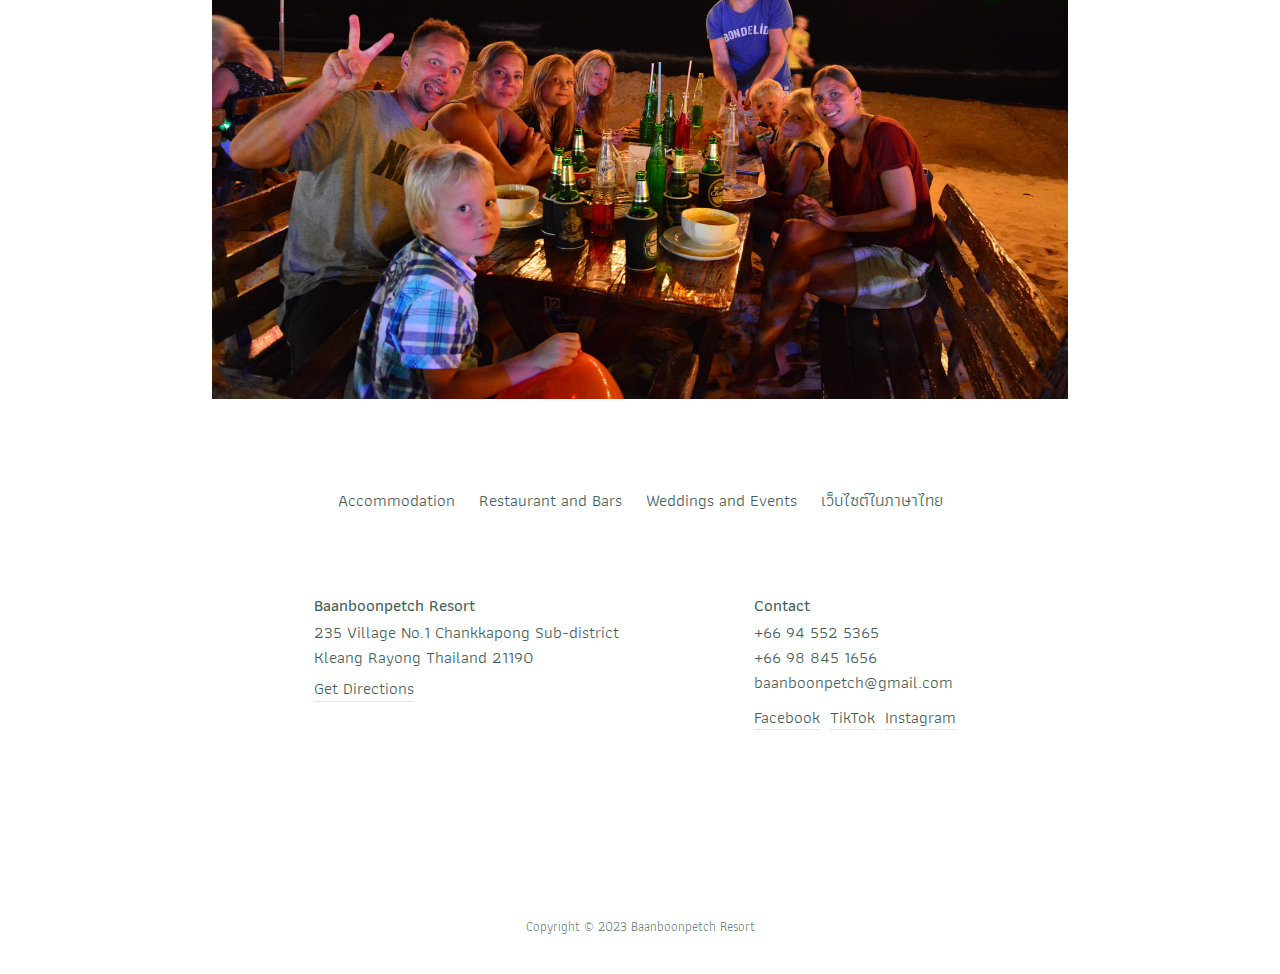
<file: en/weddings-events.html>
<!doctype html>
<html lang="en">
  <head>
    <meta charset="utf-8">
    <title>Weddings and Events - Baanboonpetch Resort</title>
    <meta name="description" content="ให้เราเติมเต็มวันพิเศษของคุณ ด้วยบริการของเรา สถานที่จัดงาน เครื่องเสียงและคาราโอเกะ งานแต่งงาน มีตติ้ง ปาร์ตี้และกิจกรรมบนชายหาด">
    <meta name="viewport" content="width=device-width, initial-scale=1, viewport-fit=cover">
    <link href="https://fonts.googleapis.com/css?family=Athiti:400,500&display=swap" rel="stylesheet">
    <link rel="stylesheet" href="/assets/css/main.css">
    <link rel="shortcut icon" type="image/x-icon" href="/favicon.ico">
    <script>!function(f,b,e,v,n,t,s){if(f.fbq)return;n=f.fbq=function(){n.callMethod?n.callMethod.apply(n,arguments):n.queue.push(arguments)};if(!f._fbq)f._fbq=n;n.push=n;n.loaded=!0;n.version='2.0';n.queue=[];t=b.createElement(e);t.async=!0;t.src=v;s=b.getElementsByTagName(e)[0];s.parentNode.insertBefore(t,s)}(window, document,'script','https://connect.facebook.net/en_US/fbevents.js');fbq('init', '3108627412538702');fbq('track', 'PageView');</script>
    <noscript><img height="1" width="1" style="display:none" src="https://www.facebook.com/tr?id=3108627412538702&ev=PageView&noscript=1"/></noscript>
    <script>(function(w,d,s,l,i){w[l]=w[l]||[];w[l].push({'gtm.start':new Date().getTime(),event:'gtm.js'});var f=d.getElementsByTagName(s)[0],j=d.createElement(s),dl=l!='dataLayer'?'&l='+l:'';j.async=true;j.src='https://www.googletagmanager.com/gtm.js?id='+i+dl;f.parentNode.insertBefore(j,f);})(window,document,'script','dataLayer','GTM-NB95ZH97');</script>
  </head>
  <body>
    <div class="masthead">
      <a class="masthead-logo" href="/en">
      <span class="textScreenReader">Baanboonpetch Resort</span>
      </a>
      <a class="masthead-textButton masthead-button masthead-line-button" target="_blank" href="https://lin.ee/Xi4Uopw">
        <svg viewBox="0 0 512 512">
          <circle cx="256" cy="256" r="256" fill="#31C139"/>
          <path fill="#FFF" d="M256 123.5c40.7.4 78.2 11 110.8 36.2 22 16.9 38.2 38.2 45.5 65.4 8.5 31.9 2.4 61.3-15.8 88.5-13 19.3-30.2 34.5-47.9 49.2-28.5 23.6-59.1 44.1-91.7 61.6-2.9 1.5-5.9 2.9-9 3.8-5.1 1.4-8.7-1.9-7.8-7.1.4-2.5 1.7-4.9 2.3-7.4 1.6-7.7 3.5-15.4 4.4-23.3.7-6-2.5-8.6-8.5-9.1-37-3.4-70.6-15.7-99-40-24.6-21-39.9-47.4-42.7-79.9-2.4-28.2 6-53.5 23.1-75.9 23.3-30.4 54.8-47.8 91.4-56.8 14.6-3.7 29.6-5.4 44.9-5.2zm-2.6 121.3c1.1 1.4 1.7 2 2.1 2.6 9.7 13.2 19.4 26.4 29.2 39.6 2.9 3.9 6.6 5.4 10.3 4.2 3.7-1.2 5.8-4.2 5.8-9 0-20.5 0-41-.1-61.6 0-5.1-3.7-8.8-8.4-8.8s-8.3 3.9-8.3 9.2c0 11.2 0 22.4-.1 33.7 0 1-.2 1.9-.4 3.6-1.1-1.3-1.7-2.1-2.2-2.8-9.5-12.9-18.9-25.8-28.4-38.6-3.3-4.4-6.4-5.8-10.4-4.6-4.1 1.3-5.9 4.4-5.9 10-.1 19.7-.1 39.4-.1 59.1 0 6.2 3.3 9.9 8.4 10 5.2.1 8.5-3.6 8.6-9.7.1-7.5-.1-15.1-.1-22.6v-14.3zm75.5-16.1h21.4c5.9 0 9.7-3.3 9.8-8.2.1-5.2-3.6-8.8-9.6-8.8-9.6-.1-19.1-.1-28.7 0-6.8.1-9.9 3.2-10 10.2-.1 6 0 12 0 18.1 0 14-.1 27.9-.1 41.9 0 6.5 3.1 9.6 9.5 9.6h30.4c4.1 0 6.8-2 8.2-5.6 2.1-5.3-2.3-11.1-8.4-11.2-7.5-.1-15 0-22.6 0v-14.5h22.3c5.2 0 8.8-3.4 9-8.1.2-4.9-3.4-8.5-8.9-8.7-2.3-.1-4.6 0-7 0h-15.4c.1-5.3.1-9.7.1-14.7zm-159.9 46v-5.3c0-16 0-32-.1-48 0-5.9-3.5-9.6-8.4-9.6s-8.3 3.8-8.3 9.7c-.1 20.1-.1 40.2-.1 60.3 0 6.4 3.2 9.5 9.6 9.6h29.1c5.9 0 9.6-3.2 9.7-8.2.1-5-4-8.4-10-8.5H169zm39-23.3h-.1v30.4c0 5.8 3.4 9.5 8.4 9.6 5 0 8.4-3.6 8.4-9.4 0-20.4-.1-40.7-.2-61.1 0-1.7-.4-3.6-1.3-5-2.1-3.4-5.4-4.5-9.2-3.5-3.7 1-5.9 4.1-6 8.8v30.2z"/>
        </svg>
        <span class="masthead-textButton-text">Reservations</span>
      </a>
      <a class="masthead-textButton masthead-button" href="tel:66945525365">
        <svg viewBox="0 0 16 16">
          <path d="M9.66942 11.2806C9.66942 11.2806 10.9651 10.5389 11.3043 10.3606C11.6425 10.1818 11.9929 10.1366 12.2057 10.2666C12.528 10.4637 15.2339 12.2637 15.4617 12.423C15.6896 12.5827 15.7993 13.0387 15.4861 13.4854C15.1741 13.9322 13.7347 15.6986 13.1248 15.6797C12.5139 15.6598 9.97406 15.6042 5.18462 10.8134C0.396145 6.02433 0.339505 3.48385 0.319985 2.87297C0.300465 2.26241 2.06686 0.822726 2.51358 0.510406C2.96094 0.198406 3.41758 0.315846 3.5763 0.535366C3.75678 0.785286 5.53598 3.48257 5.73182 3.79169C5.8659 4.00289 5.81662 4.35521 5.63774 4.69377C5.45982 5.03297 4.71806 6.32865 4.71806 6.32865C4.71806 6.32865 5.24094 7.22049 7.00926 8.98849C8.7779 10.7568 9.66942 11.2806 9.66942 11.2806Z"></path>
        </svg>
        <span class="masthead-number-text masthead-textButton-text">Call Now</span>
        <span class="masthead-number masthead-textButton-text">+66 94 552 5365</span>
      </a>
    </div>
    <section class="accom-page">
      <div class="accom-page-paragraph-container">
        <h1 class="accom-page-title">Weddings and Events</h1>
        <p class="accom-page-description">Let us fulfill your special day. With our service, Event location Audio and karaoke. Weddings, meetings, parties and beach activities.</p>
      </div>
    </section>
    <section class="gallery-page">
      <div class="image-container-1">
        <figure class="events-image-1"></figure>
      </div>
      <div class="image-container-1-3">
        <figure class="events-image-2"></figure>
        <figure class="events-image-3"></figure>
        <div class="image-container-1-3-">
          <figure class="events-image-4"></figure>
        </div>
      </div>
      <div class="image-container-1b">
        <figure class="events-image-5"></figure>
      </div>
      <div class="image-container-1-3b">
        <figure class="events-image-6"></figure>
        <figure class="events-image-7"></figure>
        <div class="image-container-1-3b-">
          <figure class="events-image-8"></figure>
        </div>
      </div>
      <div class="image-container-1c">
        <figure class="events-image-9"></figure>
      </div>
      <div class="image-container-1d">
        <figure class="events-image-10"></figure>
      </div>
      <div class="image-container-1-3">
        <figure class="events-image-11"></figure>
        <figure class="events-image-12"></figure>
        <div class="image-container-1-3-">
          <figure class="events-image-13"></figure>
        </div>
      </div>
    </section>
    <footer class="footer">
      <ul class="footer-links">
        <li class="footer-link-item">
          <a href="/en/accommodation.html">Accommodation</a>
        </li>
        <li class="footer-link-item">
          <a href="/en/restaurant-bars.html">Restaurant and Bars</a>
        </li>
        <li class="footer-link-item">
          <a href="/en/weddings-events.html">Weddings and Events</a>
        </li>
        <li class="footer-link-item">
          <a href="/">เว็บไซต์ในภาษาไทย</a>
        </li>
      </ul>
      <div class="footer-top">
        <div class="footer-address">
          <span class="footer-heading">Baanboonpetch Resort</span>
          <span>235 Village No.1 Chankkapong Sub-district</span>
          <span>Kleang Rayong Thailand 21190</span>
          <a href="https://maps.google.com/maps?gl=th&hl=en&um=1&ie=UTF-8&fb=1&sa=X&geocode=KSnK7y_xDwMxMWox7fF2aCwK&daddr=Baanboonpetch+Resort+235+%E0%B8%95.%E0%B8%8A%E0%B8%B2%E0%B8%81%E0%B8%9E%E0%B8%87+Klaeng+District,+Rayong+21190" target="_blank">
            <span class="footer-map-link">Get Directions</span>
          </a>
        </div>
        <div class="footer-contact">
          <span class="footer-heading">Contact</span>
          <a href="tel:66945525365">+66 94 552 5365</a>
          <a href="tel:66988451656">+66 98 845 1656</a>
          <a href="mailto:baanboonpetch@gmail.com">baanboonpetch@gmail.com</a>
          <div class="footer-social-container">
            <a class="footer-social-link" href="https://www.facebook.com/baanboonpetchresort1996/" target="_blank">Facebook</a>
            <a class="footer-social-link" href="https://www.tiktok.com/@baanboonpetchresort" target="_blank">TikTok</a>
            <a class="footer-social-link" href="https://www.instagram.com/baanboonpetchrayong/" target="_blank">Instagram</a>
          </div>
        </div>
      </div>
      <div class="footer-copyright">Copyright © 2023 Baanboonpetch Resort</div>
    </footer>
    <noscript><iframe src="https://www.googletagmanager.com/ns.html?id=GTM-NB95ZH97" height="0" width="0" style="display:none;visibility:hidden"></iframe></noscript>
  </body>
</html>
</file>
<file: assets/css/main.css>
#viewroot,
body,
main,
header,
section,
footer,
nav,
div,
span,
ul,
li,
h1,
h2,
h3,
p,
a,
picture,
img,
button,
form,
label,
input,
textarea {
	display: inherit;
	box-sizing: border-box;
	padding: 0;
	margin: 0;
	border: 0;
	font: inherit;
	text-align: left;
	text-decoration: none;
	text-transform: none;
	-webkit-font-smoothing: antialiased;
	-moz-osx-font-smoothing: grayscale;
	border-radius: 0;
	outline: 0;
	flex-shrink: 0;
	color: inherit;
	background: none;
}

#viewroot,
body,
main,
header,
section,
footer,
nav,
form {
	position: relative;
	flex-direction: column;
}

#viewroot,
html,
body,
main,
header,
section,
footer,
nav,
form,
h1,
h2,
h3,
p,
input,
textarea,
hr {
	width: 100%;
}

[hidden] {
  display: none !important;
}

button {
  cursor: pointer;
}

html,
body {
	height: 100%;
}

html {
	-webkit-text-size-adjust: 100%;
	-ms-text-size-adjust: 100%;
	-webkit-tap-highlight-color: rgba(0, 0, 0, 0);
}

body {
	display: flex;
	background-color: #fff;
	font-family: "Athiti", sans-serif;
	font-style: normal;
	font-size: 17px;
	line-height: 1.47059;
	font-weight: 400;
	color: #455d58;
	overflow-y: scroll;
	overflow-x: hidden;
}

.textScreenReader {
	position: absolute !important;
	width: 1px !important;
	height: 1px !important;
	overflow: hidden !important;
	color: rgba(255, 255, 255, 0) !important;
	pointer-events: none !important;
}

.masthead {
  position: fixed;
  z-index: 100;
  top: 0;
  left: 0;
	flex-direction: row;
	align-items: center;
  width: 100%;
	height: 72px;
	padding: 0 6%;
	background-color: #fff;
}

.masthead-logo {
	width: 84px;
	height: 100%;
	background: url(/assets/images/logo.png) center no-repeat;
	background-size: contain;
	margin-right: auto;
}

.masthead-button {
	width: 24px;
	height: 24px;
  align-items: center;
  justify-content: center;
  padding: 0 10px;
}

.masthead-button:last-child {
  margin-right: -10px;
}

.masthead-textButton {
  width: auto;
  height: 34px;
  font-weight: 500;
}

.masthead-button svg {
  width: 16px;
  height: 16px;
  fill: currentColor;
}

.masthead-line-button svg {
	width: 22px;
	height: 22px;
}

.masthead-textButton span {
  margin-top: -1px;
}

.masthead-textButton-text {
  margin-left: 8px;
}

.masthead-number {
  display: none;
}

.featured {
  align-items: center;
  padding-top: 72px;
  height: 100%;
}

.featured-background {
  position: relative;
  width: 100%;
  height: 100%;
  align-items: center;
  overflow: hidden;
}

.featured-background-image-container {
  position: absolute;
  top: 0;
  left: 0;
  width: 100%;
  height: 100%;
}

.featured-background-image {
  background-size: cover;
  background-repeat: no-repeat;
  background-position: center;
  width: 100%;
  height: 100%;
  margin: 0;
  flex-shrink: 0;
  position: absolute;
  opacity: 0;
  transition: opacity 1.5s linear;
}

.featured-background-image--active {
  opacity: 1;
}

.image-featured-1 {
  background-image: url(/assets/images/front-beach-1.jpg);
}

.image-featured-2 {
  background-image: url(/assets/images/front-beach-2.jpg);
}

.image-featured-3 {
  background-image: url(/assets/images/front-beach-3.jpg);
}

.featured-background:before {
  content: "";
  position: absolute;
  top: 0;
  left: 0;
  width: 100%;
  height: 100%;
  background-color: rgba(0, 0, 0, .06);
  z-index: 1;
}

.featured-title {
  position: absolute;
  font-size: 54px;
  line-height: 1;
  font-weight: 500;
  color: #fff;
  padding: 0 6% 12%;
  flex-direction: column;
  align-items: center;
  z-index: 1;
}

.featured-title-text {
  text-align: center;
}

.icon-waves {
  width: 48px;
  height: 48px;
  fill: currentColor;
}

.featured-description-container {
  flex-direction: column;
  justify-content: center;
  align-items: center;
  max-width: calc(576px + 12%);
  padding: 12% 6% 18%;
  margin: 0 auto;
}

.featured-description {
  font-size: 30px;
  font-weight: 500;
  line-height: 36px;
  flex-direction: column;
  align-items: center;
}

.featured-description-text {
  margin-bottom: 16px;
  text-align: center;
}

.featured-long-description {
  margin-top: 12%;
  text-align: center;
}

.image-gallery-wrapper {
  padding-bottom: 12%;
  background-color: #faf7f2;
}

.image-gallery-container {
  background-color: #fff;
  position: relative;
  overflow: hidden;
}

.image-gallery-control {
  position: absolute;
  bottom: 32px;
  right: 6%;
}

.image-gallery {
  width: 100%;
}

.image-gallery-item {
  flex-direction: column;
  width: 100%;
  visibility: hidden;
}

.image-gallery-item--active {
  visibility: visible;
}

.image-gallery-image {
  width: 100%;
  margin: 0;
  padding-bottom: 100%;
  background-size: cover;
  background-repeat: no-repeat;
  background-position: center;
  background-color: #faf7f2;
}

.image-gallery-1 {
  background-image: url(/assets/images/gallery-1.jpg);
}

.image-gallery-2 {
  background-image: url(/assets/images/gallery-2.jpg);
}

.image-gallery-3 {
  background-image: url(/assets/images/gallery-3.jpg);
}

.image-gallery-4 {
  background-image: url(/assets/images/gallery-4.jpg);
}

.image-gallery-5 {
  background-image: url(/assets/images/gallery-5.jpg);
}

.image-gallery-6 {
  background-image: url(/assets/images/gallery-6.jpg);
}

.image-gallery-7 {
  background-image: url(/assets/images/gallery-7.jpg);
}

.image-gallery-8 {
  background-image: url(/assets/images/gallery-8.jpg);
}

.image-gallery-9 {
  background-image: url(/assets/images/gallery-9.jpg);
}

.image-caption {
  height: 88px;
  align-items: center;
  font-size: 13px;
  line-height: 17px;
  padding: 0 6%;
}

.image-caption-text {
  margin-right: auto;
  width: 50%;
  overflow: hidden;
  text-overflow: ellipsis;
  white-space: nowrap;
  display: block;
}

.image-gallery-counter {
  margin-right: 16px;
}

.image-gallery-arrowRight {
  height: 24px;
}

.icon-arrowRight {
  width: 45px;
  height: 14px;
  fill: currentColor;
}

.accom {
  padding-bottom: 6%;
  background-color: #faf7f2;
}

.accom-paragraph-container {
  flex-direction: column;
}

.accom-title {
  font-size: 40px;
  line-height: 1;
  font-weight: 500;
  flex-direction: column;
  padding: 0 6%;
}

.accom-title-text {
  margin-bottom: 16px;
}

.accom-description {
  max-width: calc(512px + 12%);
  padding: 3% 6% 0;
}

.accom-link-container {
  padding: 12% 6%;
  justify-content: center;
}

.accom-link {
  height: 51px;
  justify-content: center;
  align-items: center;
  border: 1px solid #455d58;
  border-radius: 5px;
  padding: 0 24px;
  font-weight: 500;
}

.accom-gallery-container {
  position: relative;
  justify-content: center;
}

.accom-gallery {
  width: 100%;
  padding-bottom: 150%;
}

.accom-gallery-item {
  flex-direction: column;
  position: absolute;
  width: 100%;
  height: 100%;
  padding: 6%;
  background-color: #faf7f2;
  opacity: 0;
  transition: opacity 1.5s linear;
}

.accom-gallery-item--active {
  opacity: 1;
}

.image-accom-image {
  width: 100%;
  margin: 0;
  padding-bottom: 150%;
  background-size: cover;
  background-repeat: no-repeat;
  background-position: center;
}

.accom-gallery-caption {
  font-size: 13px;
  line-height: 44px;
  justify-content: center;
}

.image-accom-1 {
  background-image: url(/assets/images/image-accom-1.jpg);
}

.image-accom-2 {
  background-image: url(/assets/images/image-accom-2.jpg);
}

.image-accom-3 {
  background-image: url(/assets/images/image-accom-3.jpg);
}

.image-restaurant-1 {
  background-image: url(/assets/images/image-restaurant-1.jpg);
}

.image-restaurant-2 {
  background-image: url(/assets/images/image-restaurant-2.jpg);
}

.image-restaurant-3 {
  background-image: url(/assets/images/image-restaurant-3.jpg);
}

.restaurant {
  padding-top: 12%;
}

.restaurant-gallery-container {
  order: 2;
}

.grouptour {
  padding: 12% 6%;
  overflow: hidden;
}

.grouptour-paragraph-container {
  flex-direction: column;
  justify-content: center;
}

.grouptour-title {
  font-size: 40px;
  line-height: 1;
  font-weight: 500;
  text-align: center;
  justify-content: center;
}

.grouptour-description {
  margin-top: 16px;
  text-align: center;
  justify-content: center;
}

.grouptour-customers {
  justify-content: center;
  margin-top: 16px;
}

.grouptour-customers-item {
  width: 20%;
  padding-bottom: 74px;
  margin: 8px 16px;
  position: relative;
  max-width: 74px;
}

.grouptour-customers-item-image {
  position: absolute;
  top: 0;
  left: 0;
  width: 100%;
  height: 100%;
  margin: 0;
  background-size: contain;
  background-repeat: no-repeat;
  background-position: center;
}

.grouptour-link-container {
  justify-content: center;
  margin-top: 32px;
}

.image-scg {
  background-image: url(/assets/images/scg-logo.png);
}

.image-thailandpost {
  background-image: url(/assets/images/thailandpost-logo.png);
}

.image-thaibev {
  background-image: url(/assets/images/thaibev-logo.jpg);
}

.image-toyota {
  background-image: url(/assets/images/toyota-logo.jpg);
}

.image-ttm {
  background-image: url(/assets/images/ttm-logo.png);
}

.image-dgr {
  background-image: url(/assets/images/dgr-logo.gif);
}

.events {
  background-color: #fff;
}

.events-image {
  width: 100%;
  margin: 0;
  padding-bottom: 100%;
  background-size: cover;
  background-repeat: no-repeat;
  background-position: center;
}

.events-image-container {
  padding-bottom: 12%;
}

.image-beach-tables {
  background-image: url(/assets/images/beach-tables.jpg);
}

.connect {
  padding-top: 12%;
  padding-bottom: 0;
}

.connect-paragraph-container {
  flex-direction: column;
}

.connect-description-container {
  position: relative;
  align-items: center;
}

.connect-description {
  display: block;
  padding-top: 0;
}

.connect-description a {
  display: inline;
  border-bottom: 1px solid #666;
}

.connect-gallery-arrowRight {
  position: absolute;
  right: 8%;
  display: none;
}

.connect-gallery-container {
  overflow: hidden;
  margin-top: 12%;
  position: relative;
  padding-top: 82%;
}

.connect-gallery {
  width: 100%;
  padding-bottom: 100px;
	overflow-x: scroll;
  position: absolute;
  top: 0;
  left: 0;
}

.connect-gallery-item {
  width: 82%;
  padding-bottom: 82%;
  position: relative;
  margin-left: 6%;
}

.connect-gallery-image {
  margin: 0;
  width: 100%;
  height: 100%;
  position: absolute;
  background-size: cover;
  background-repeat: no-repeat;
  background-position: center;
}

.connect-gallery-item:last-child:after {
  content: "";
  width: 6%;
  height: 100%;
  position: absolute;
  right: -6%;
}

.image-connect-1 {
  background-image: url(/assets/images/image-connect-1.jpg)
}

.image-connect-2 {
  background-image: url(/assets/images/image-connect-2.jpg)
}

.image-connect-3 {
  background-image: url(/assets/images/image-connect-3.jpg)
}

.footer {
  padding: 12% 6%;
}

.footer-top {
  flex-direction: column;
}

.footer-address {
  flex-direction: column;
  margin-bottom: 6%;
	order: 1;
}

.footer-contact {
  flex-direction: column;
  margin-bottom: 8%;
}

.footer-contact a {
	line-height: 32px;
}

.footer-heading {
  font-weight: 500;
	margin-bottom: 2px;
}

.footer-links {
  flex-direction: column;
	margin-bottom: 6%;
}

.footer-link-item {
  height: 50px;
  border-bottom: 1px solid rgba(69, 93, 88, .05);
  align-items: center;
}

.footer-link-item:last-child {
  border: 0;
}

.footer-copyright {
	justify-content: center;
	text-align: center;
	font-size: 13px;
	margin-top: 8%;
	color: rgba(69, 93, 88, .83);
	order: 2;
}

.footer-map-link {
  border-bottom: 1px solid rgba(69, 93, 88, .15);
	margin-top: 6px;
}

.footer-social-container {
  margin-top: 10px;
}

.footer-social-link {
	border-bottom: 1px solid rgba(69, 93, 88, .15);
  margin-right: 10px;
  line-height: 24px !important;
  margin-bottom: 6px;
}

@media (min-width: 576px) {
  .masthead-logo {
    width: 112px;
  }

  .masthead-number-text {
    display: none;
  }

  .masthead-number {
    display: inherit;
  }

  .featured-title {
    font-size: 62px;
    padding-left: 12%;
    padding-right: 12%;
    padding-bottom: 4%;
  }

  .featured-description {
    font-size: 40px;
    line-height: 44px;
  }

  .featured-long-description {
    font-size: 20px;
  }

  .featured-description-container {
    padding-top: 10%;
    padding-bottom: 12%;
  }

  .image-gallery-wrapper {
    padding-bottom: 6%;
  }

  .image-gallery-control {
    right: 8%;
  }

  .image-gallery-item {
    width: 92%;
    margin-left: 4%;
  }

  .image-gallery-image {
    padding-bottom: 56.25%;
  }

  .accom {
    flex-direction: row;
    padding-left: 6%;
    padding-right: 6%;
  }

  .accom-title {
    padding-right: 12%;
  }

  .accom-description {
    padding-right: 12%;
  }

  .restaurant-title {
    padding-right: 6%;
    padding-left: 12%;
  }

  .restaurant-description {
    padding-right: 6%;
    padding-left: 12%;
  }

  .restaurant-link-container {
    padding-left: 12%;
  }

  .accom-paragraph-container {
    flex-direction: column;
    justify-content: center;
    width: 50%;
  }

  .accom-gallery-container {
    width: 50%;
  }

  .accom-link-container {
    justify-content: normal;
    padding-bottom: 0;
  }

  .restaurant {
    padding-top: 6%;
  }

  .restaurant-gallery-container {
    order: 0;
  }

  .grouptour {
    padding-top: 10%;
    padding-bottom: 12%;
  }

  .grouptour-customers-item {
    margin-left: 32px;
    margin-right: 32px;
  }

  .events {
    padding-left: 0;
    padding-right: 0;
    padding-bottom: 0;
  }

  .events-image-container {
    width: 48%;
    padding-bottom: 0;
  }

  .events-paragraph-container {
    width: 52%;
    padding-left: 3%;
    padding-top: 12%;
    padding-bottom: 12%;
  }

  .events-link-container {
    padding-top: 9%;
  }

  .connect {
    padding-top: 10%;
    padding-bottom: 0;
  }

  .connect-title {
    padding-left: 8%;
    padding-right: 8%;
  }

  .connect-description {
    margin-right: auto;
    padding-left: 8%;
  }

  .connect-gallery-container {
    margin-top: 6%;
    padding-top: 28%;
    overflow: hidden;
  }

  .connect-gallery {
    overflow: hidden;
  }

  .connect-gallery-item {
    width: 28%;
    padding-bottom: 28%;
    margin-left: 8%;
  }

  .connect-gallery-arrowRight {
    display: inherit;
  }

  .footer {
    padding-top: 6%;
    padding-bottom: 3%;
  }

  .footer-top {
    flex-direction: row;
    justify-content: center;
  }

  .footer-address {
    margin-right: 12%;
		order: 0;
  }

  .footer-links {
    flex-direction: row;
    justify-content: center;
  }

  .footer-link-item {
    border: 0;
    margin: 0 12px;
  }

	.footer-address * {
		text-align: left;
		justify-content: normal;
	}

	.footer-contact a {
		line-height: inherit;
	}
}

@media (min-width: 1024px) {
  .image-gallery-item {
    width: 68%;
    margin-left: 16%;
  }

  .image-gallery-control {
    right: 20%;
  }

  .accom:not(.events) {
    padding-left: 18%;
    padding-right: 18%;
  }
}

.accom-page {
  padding-top: 72px;
}

.accom-page-paragraph-container {
  padding: 12% 6% 15%;
  flex-direction: column;
}

.accom-page-title {
  font-size: 40px;
  line-height: 1;
  font-weight: 500;
  margin-bottom: 4px;
  text-align: center;
  justify-content: center;
}

.accom-page-description {
  font-size: 20px;
  text-align: center;
  justify-content: center;
}

.accom-room {
  flex-direction: column;
  margin-bottom: 12%;
}

.margin-bottom-0 {
	margin-bottom: 0 !important;
}

.accom-room:after {
  content: "";
  position: absolute;
  top: -6%;
  left: 6%;
  border: 1px solid rgba(69, 93, 88, .15);
  width: 88%;
  height: 100%;
  z-index: -1;
}

.accom-room-image-container {
  overflow: hidden;
  padding-top: 56.25%;
  position: relative;
}

.accom-room-images {
  width: 100%;
  padding-bottom: 100px;
  overflow-x: scroll;
  position: absolute;
  top: 0;
  left: 0;
}

.accom-room-image-item {
  width: 88%;
  margin-right: 3%;
  position: relative;
}

.accom-room-image {
  width: 100%;
  margin: 0;
  padding-bottom: 64.25%;
  background-size: cover;
  background-repeat: no-repeat;
  background-position: center;
  flex-shrink: 0;
}

.accom-room-image-1 {
  background-image: url(/assets/images/beach-front-1.jpg);
}

.accom-room-image-2 {
  background-image: url(/assets/images/beach-front-2.jpg);
}

.accom-room-image-3 {
  background-image: url(/assets/images/garden-1.jpg);
}

.accom-room-image-4 {
  background-image: url(/assets/images/garden-2.jpg);
}

.accom-room-image-5 {
  background-image: url(/assets/images/garden-3.jpg);
}

.accom-room-image-6 {
  background-image: url(/assets/images/garden-4.jpg);
}

.accom-room-image-7 {
  background-image: url(/assets/images/garden-5.jpg);
}

.accom-room-image-8 {
  background-image: url(/assets/images/garden-6.jpg);
}

.accom-room-image-9 {
  background-image: url(/assets/images/garden-7.jpg);
}

.accom-room-image-10 {
  background-image: url(/assets/images/garden-8.jpg);
}

.accom-room-paragraph-container {
  flex-direction: column;
  padding: 6% 12% 14%;
  max-width: 576px;
  margin: 0 auto;
}

.accom-room-title {
  font-size: 24px;
  font-weight: 500;
  margin-bottom: 4px;
}

.accom-room-description {
  font-size: 14px;
}

@media (min-width: 576px) {
  .accom-page-title {
    text-align: left;
    justify-content: normal;
  }

  .accom-page-description {
    text-align: left;
    justify-content: normal;
  }

  .accom-page-paragraph-container {
    padding: 6% 6% 6% 12%;
		width: 88%;
  }

  .accom-room {
    margin-bottom: 4%;
    padding-bottom: 6%;
    margin-top: 4%;
  }

  .accom-room:after {
    top: -12%;
    left: 12%;
    width: 76%;
  }

  .accom-room-image-container {
    padding-top: 17%;
  }

  .accom-room-images {
    justify-content: center;
  }

  .accom-room-image-item {
    width: 26.44%;
    margin: 0 1%;
  }

  .accom-room-paragraph-container {
    max-width: none;
    width: 400px;
    margin: 0 auto;
    padding: 3% 0;
  }
}

.restaurant-image--1 {
	background-image: url(/assets/images/gallery-restaurant--1.jpg);
}

.restaurant-image-1 {
	background-image: url(/assets/images/gallery-restaurant-1.jpg);
}

.restaurant-image-2 {
	background-image: url(/assets/images/gallery-restaurant-2.jpg);
}

.restaurant-image-3 {
	background-image: url(/assets/images/gallery-restaurant-3.jpg);
}

.restaurant-image-4 {
	background-image: url(/assets/images/gallery-restaurant-13.jpg);
}

.restaurant-image-5 {
	background-image: url(/assets/images/gallery-restaurant-14.jpg);
}

.restaurant-image-6 {
	background-image: url(/assets/images/gallery-restaurant-15.jpg);
}

.restaurant-image-7 {
	background-image: url(/assets/images/gallery-restaurant-17.jpg);
}

.restaurant-image-8 {
	background-image: url(/assets/images/gallery-restaurant-26-2.jpg);
}

.restaurant-image-9 {
	background-image: url(/assets/images/gallery-restaurant-26-1.jpg);
}

.restaurant-image-10 {
	background-image: url(/assets/images/gallery-restaurant-27.jpg);
}

.restaurant-image-11 {
	background-image: url(/assets/images/gallery-restaurant-29.jpg);
}

.restaurant-image-12 {
	background-image: url(/assets/images/gallery-restaurant-30.jpg);
}

.events-image-1 {
	background-image: url(/assets/images/gallery-events-1.jpg);
}

.events-image-2 {
	background-image: url(/assets/images/gallery-events-2.jpg);
}

.events-image-3 {
	background-image: url(/assets/images/gallery-events-3.jpg);
}

.events-image-4 {
	background-image: url(/assets/images/gallery-events-4.jpg);
}

.events-image-5 {
	background-image: url(/assets/images/gallery-events-5.jpg);
}

.events-image-6 {
	background-image: url(/assets/images/gallery-events-6.jpg);
}

.events-image-7 {
	background-image: url(/assets/images/gallery-events-7.jpg);
}

.events-image-8 {
	background-image: url(/assets/images/gallery-events-8.jpg);
}

.events-image-9 {
	background-image: url(/assets/images/gallery-events-9.jpg);
}

.events-image-10 {
	background-image: url(/assets/images/gallery-events-10.jpg);
}

.events-image-11 {
	background-image: url(/assets/images/gallery-events-11.jpg);
}

.events-image-12 {
	background-image: url(/assets/images/gallery-events-12.jpg);
}

.events-image-13 {
	background-image: url(/assets/images/gallery-events-13.jpg);
}

.gallery-page figure {
	margin: 0;
	background-size: cover;
  background-repeat: no-repeat;
  background-position: center;
}

.gallery-page {
	flex-direction: column;
}

.image-container-1 {
  margin-bottom: 6%;
}

.image-container-1 figure {
	width: 88%;
	padding-bottom: 88%;
	margin: 0 auto;
}

.image-container-1b {
	padding: 6%;
	margin-top: 6%;
}

.image-container-1b figure {
	width: 88%;
	padding-bottom: 88%;
	margin: 0 auto;
}

.image-container-1c {
	padding: 6%;
	margin-top: 6%;
}

.image-container-1c figure {
	width: 100%;
	padding-bottom: 70%;
	margin: 0 auto;
}

.image-container-1d {
	padding: 6%;
}

.image-container-1d figure {
	width: 50%;
	padding-bottom: 50%;
	margin: 0 auto;
}

.image-container-1-3 {
	flex-wrap: wrap;
	margin-top: 6%;
}

.image-container-1-3 > figure:nth-child(1) {
	width: 40%;
  padding-bottom: 54%;
  margin-left: auto;
	margin-right: 1%;
}

.image-container-1-3 > figure:nth-child(2) {
	width: 40%;
  padding-bottom: 32%;
  margin-right: auto;
  margin-top: auto;
	margin-left: 1%;
}

.image-container-1-3- {
	width: 100%;
	margin-top: 2%;
}

.image-container-1-3- > figure {
	width: 88%;
	padding-bottom: 56.25%;
	margin: 0 auto;
}

.image-container-1-3b {
	flex-wrap: wrap;
	margin-top: 6%;
}

.image-container-1-3b > figure:nth-child(1) {
	width: 40%;
	padding-bottom: 32%;
  margin-left: auto;
	margin-right: 1%;
	margin-top: auto;
}

.image-container-1-3b > figure:nth-child(2) {
	width: 40%;
  padding-bottom: 54%;
  margin-right: auto;
	margin-left: 1%;
}

.image-container-1-3b- {
	width: 100%;
	margin-top: 2%;
	padding-right: 18%;
  padding-left: 8%;
}

.image-container-1-3b- > figure {
	width: 88%;
	padding-bottom: 56.25%;
	margin: 0 auto;
}

@media (min-width: 576px) {
	.gallery-page {
		padding: 0 12%;
	}

	.contact-page-paragraph-container {
		width: 100%;
		padding: 6% 12%;
	}

	.contact-page-title,
	.contact-page-description {
		justify-content: center;
		text-align: center;
	}
}

/* .contact-page-social-container {
	width: 100%;
	justify-content: center;
	margin-top: 24px;
}

.contact-page-social-container--footer {
	justify-content: normal;
}

.contact-page-social-button {
	height: 34px;
	padding: 0 16px;
	border-radius: 2px;
	color: #fff;
	align-items: center;
}

.contact-page-social-button svg {
	width: 24px;
	height: 24px;
	margin-right: 5px;
}

.contact-page-social-button-facebook {
	background-color: #4267b2;
} */
</file>
